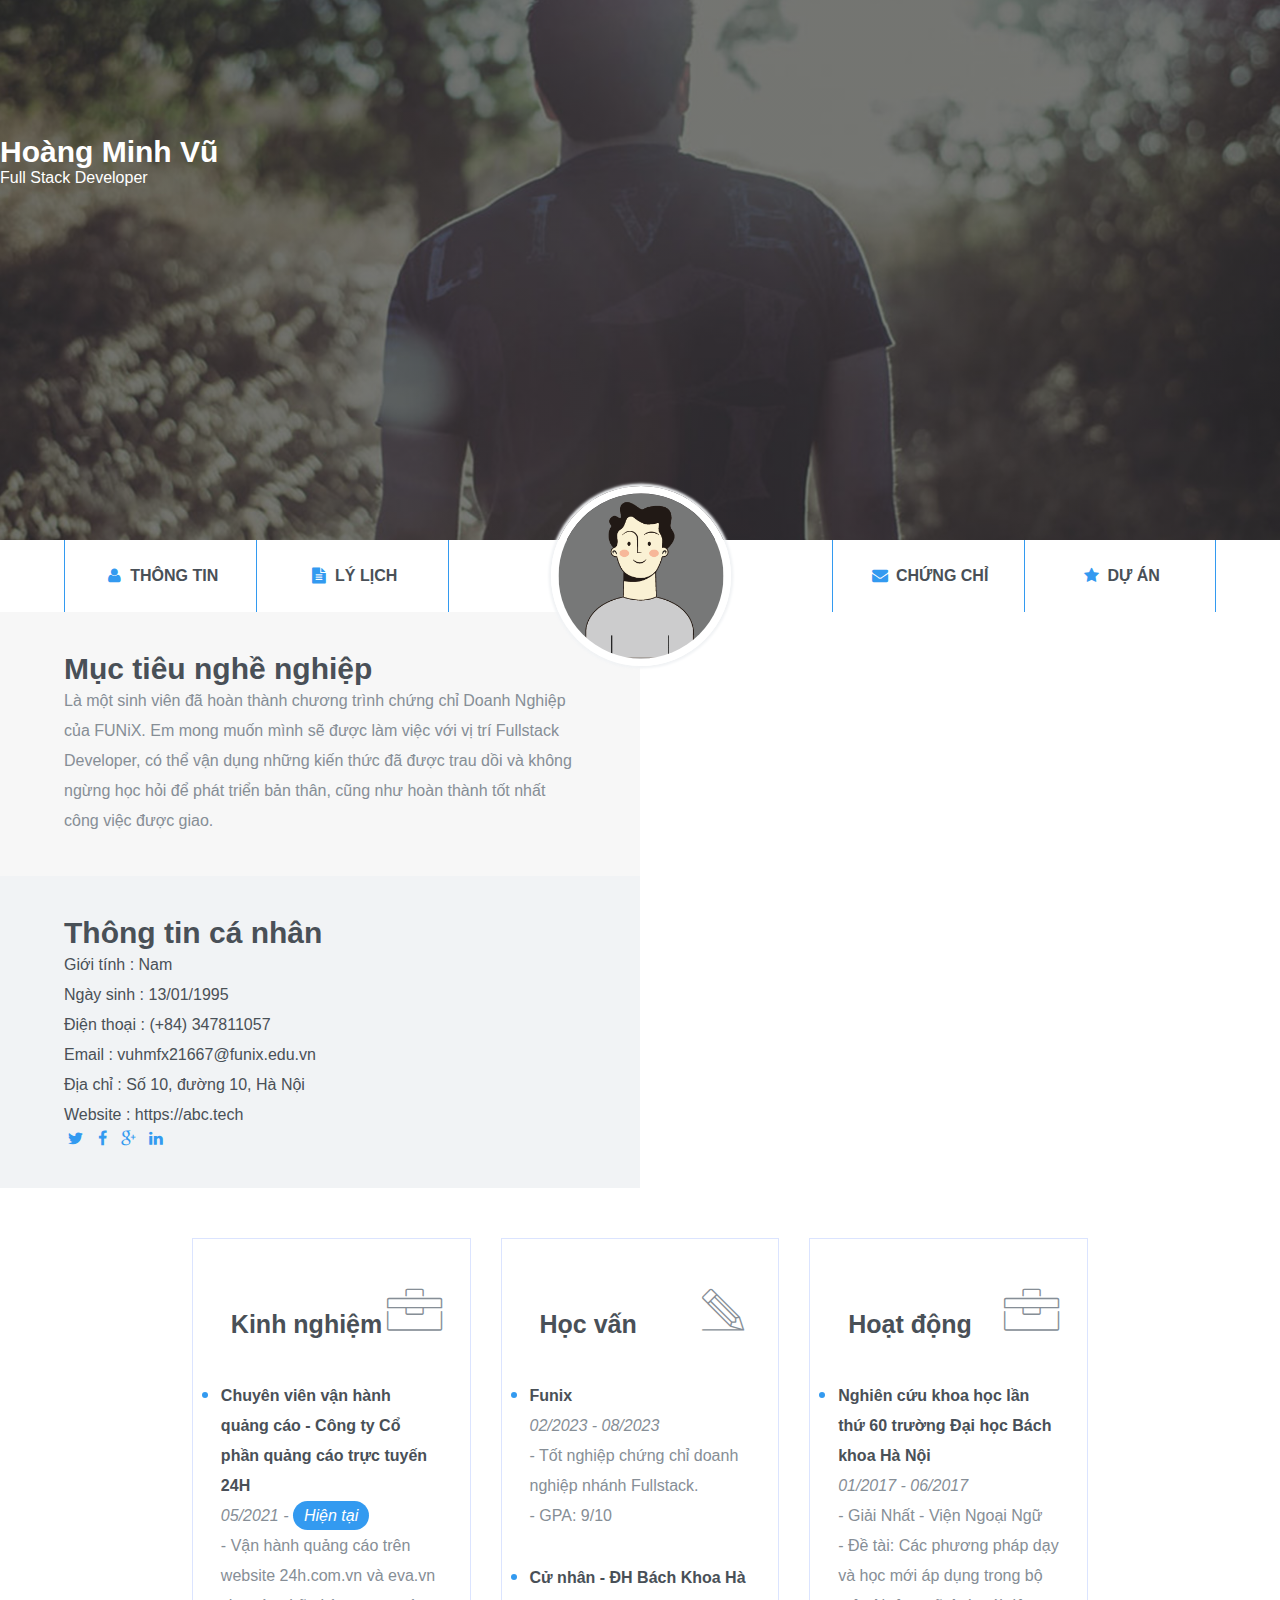
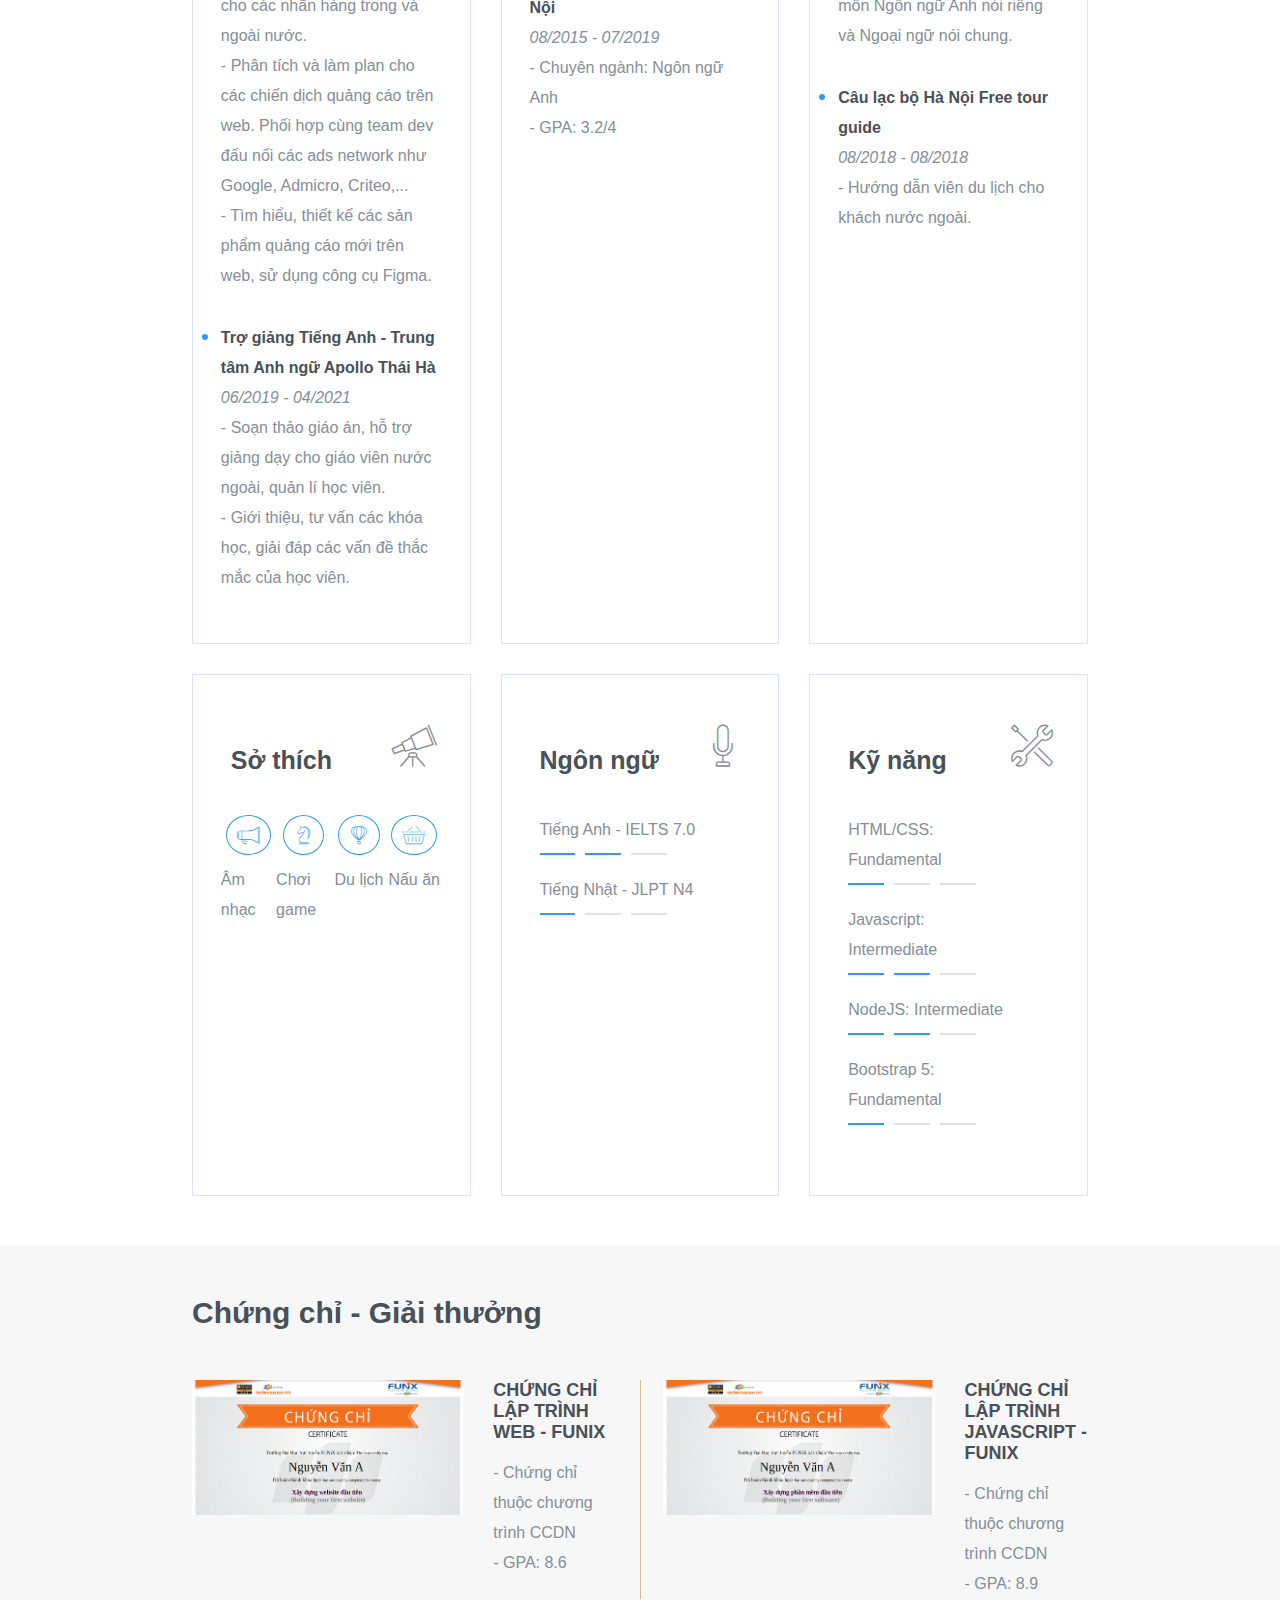
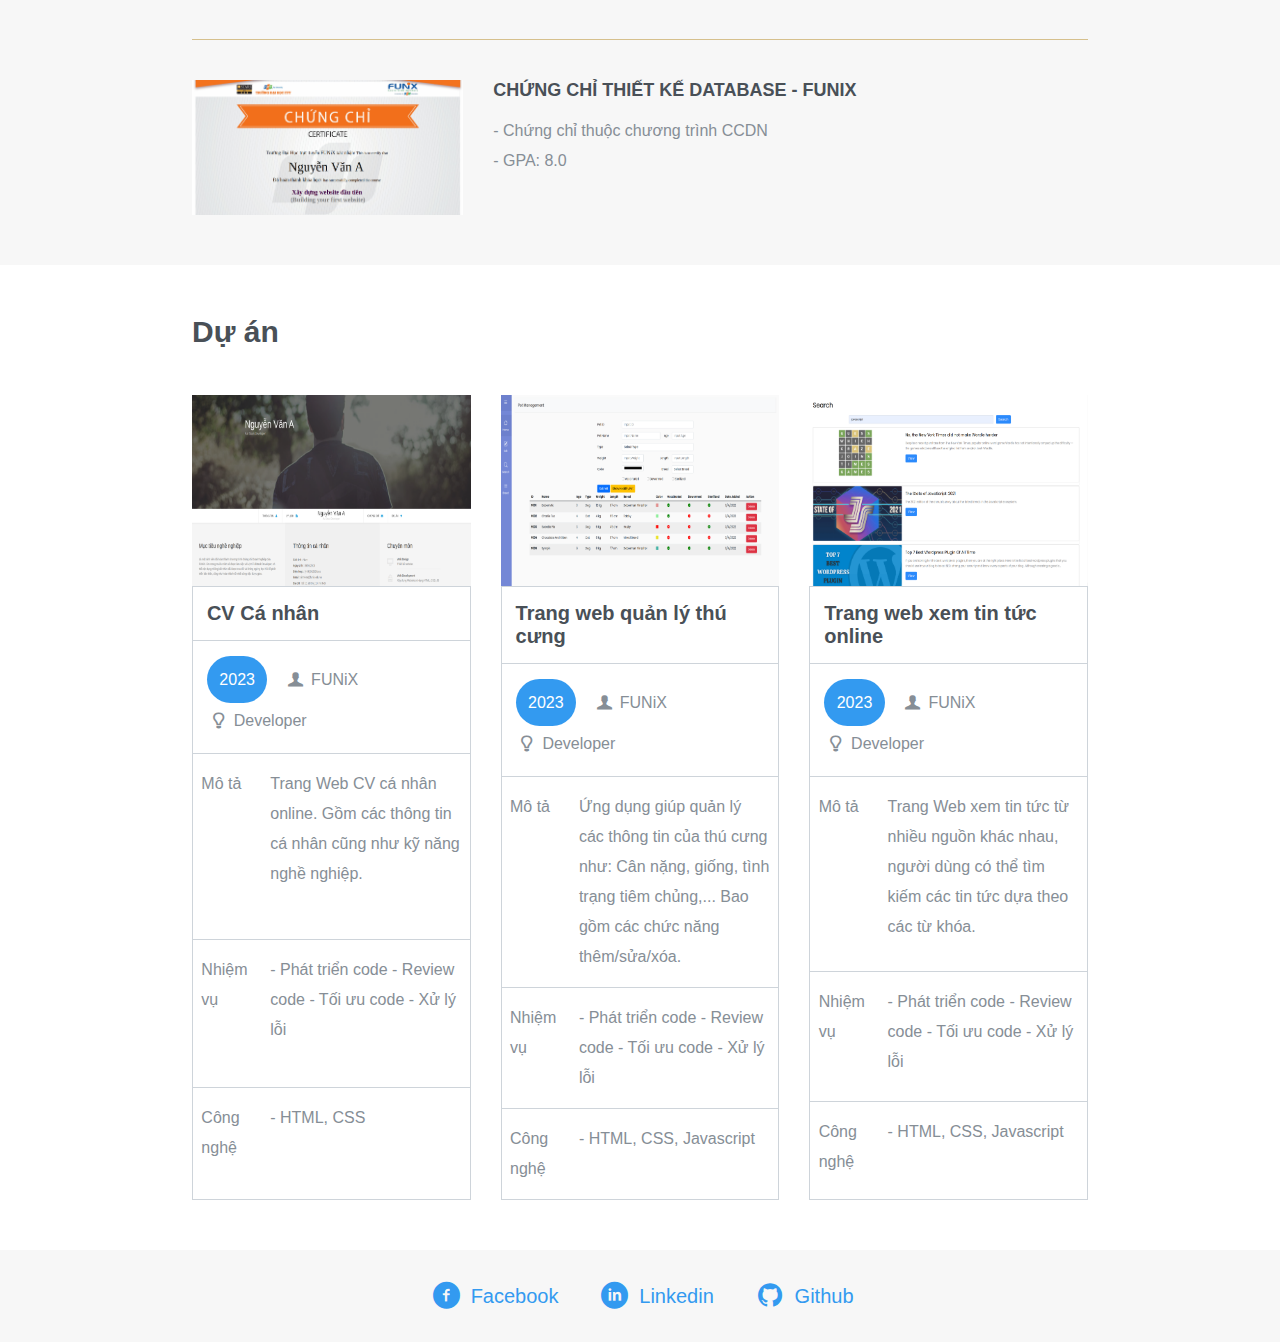
<file: index.html>
<!DOCTYPE html>
<html lang="en">
  <head>
    <meta charset="UTF-8" />
    <meta http-equiv="X-UA-Compatible" content="IE=edge" />
    <meta name="viewport" content="width=device-width, initial-scale=1.0" />
    <link
      href="https://cdn.jsdelivr.net/npm/bootstrap@5.0.2/dist/css/bootstrap.min.css"
      rel="stylesheet"
      integrity="sha384-EVSTQN3/azprG1Anm3QDgpJLIm9Nao0Yz1ztcQTwFspd3yD65VohhpuuCOmLASjC"
      crossorigin="anonymous"
    />
    <link rel="stylesheet" href="./css/font.css" />
    <link rel="stylesheet" href="./css/laptop.css" />
    <link rel="stylesheet" href="./css/tablet.css" />
    <link rel="stylesheet" href="./css/mobile.css" />
    <title>Assignment 02</title>
  </head>
  <body>
    <!-- HEADER -->
    <header class="d-flex flex-column align-items-center">
      <div class="empty"></div>
      <h1>Hoàng Minh Vũ</h1>
      <div>Full Stack Developer</div>
    </header>

    <!-- NAVBAR -->
    <section id="nav-bar">
      <nav class="nav-bar">
        <div class="profile-link">
          <i class="icon-user"></i><a href="#">Thông tin</a>
        </div>
        <div class="profile-link">
          <i class="icon-doc-text-inv"></i><a href="#">Lý lịch</a>
        </div>
        <div class="profile-link">
          <img class="avatar" src="images/default-avatar.webp" />
        </div>
        <div class="profile-link">
          <i class="icon-mail-alt"></i><a href="#">Chứng chỉ</a>
        </div>
        <div class="profile-link">
          <i class="icon-star-1"></i><a href="#">Dự Án</a>
        </div>
      </nav>
    </section>

    <!-- ABOUT -->
    <section id="about" class="d-flex flex-column flex-sm-row">
      <!-- TARGET -->
      <div id="target">
        <h1 class="section-title mt-5">Mục tiêu nghề nghiệp</h1>
        <p class="target mt-4">
          Là một sinh viên đã hoàn thành chương trình chứng chỉ Doanh Nghiệp của
          FUNiX. Em mong muốn mình sẽ được làm việc với vị trí Fullstack
          Developer, có thể vận dụng những kiến thức đã được trau dồi và không
          ngừng học hỏi để phát triển bản thân, cũng như hoàn thành tốt nhất
          công việc được giao.
        </p>
      </div>

      <!-- PERSONAL INFO -->
      <div id="personal-info">
        <h1 class="section-title mt-5">Thông tin cá nhân</h1>
        <ul class="info mt-4">
          <li><span>Giới tính</span> : Nam</li>
          <li><span>Ngày sinh</span> : 13/01/1995</li>
          <li><span>Điện thoại</span> : (+84) 347811057</li>
          <li><span>Email</span> : vuhmfx21667@funix.edu.vn</li>
          <li><span>Địa chỉ</span> : Số 10, đường 10, Hà Nội</li>
          <li><span>Website</span> : https://abc.tech</li>
        </ul>
        <div class="icon-contact mt-4">
          <a href="#"><i class="icon-twitter"></i></a>
          <a href="https://www.facebook.com/nguyensinh.cung/"
            ><i class="icon-facebook"></i
          ></a>
          <a href="#"><i class="icon-gplus"></i></a>
          <a href="#"><i class="icon-linkedin"></i></a>
        </div>
      </div>
    </section>

    <!-- JOB INFO -->
    <section id="job-info">
      <!-- EXPERIENCES -->
      <div class="container">
        <div class="job-info">
          <h1>Kinh nghiệm</h1>
          <i class="ic-toolbox job-icon"></i>
          <ul>
            <li>
              <b
                >Chuyên viên vận hành quảng cáo - Công ty Cổ phần quảng cáo trực
                tuyến 24H</b
              >
            </li>
            <p>
              <i>05/2021 - <span class="time">Hiện tại</span></i>
            </p>
            <p>
              - Vận hành quảng cáo trên website 24h.com.vn và eva.vn cho các
              nhãn hàng trong và ngoài nước.<br />
              - Phân tích và làm plan cho các chiến dịch quảng cáo trên web.
              Phối hợp cùng team dev đấu nối các ads network như Google,
              Admicro, Criteo,...<br />
              - Tìm hiểu, thiết kế các sản phẩm quảng cáo mới trên web, sử dụng
              công cụ Figma.
            </p>
            <li>
              <b>Trợ giảng Tiếng Anh - Trung tâm Anh ngữ Apollo Thái Hà</b>
            </li>
            <p><i>06/2019 - 04/2021</i></p>
            <p>
              - Soạn thảo giáo án, hỗ trợ giảng dạy cho giáo viên nước ngoài,
              quản lí học viên.<br />
              - Giới thiệu, tư vấn các khóa học, giải đáp các vấn đề thắc mắc
              của học viên.
            </p>
          </ul>
        </div>
      </div>

      <!-- SKILLS -->
      <div class="container skills">
        <div class="job-info">
          <h1>Kỹ năng</h1>
          <i class="ic-tools-2 job-icon"></i>
          <div class="languages-skills">
            <p>HTML/CSS: Fundamental</p>
            <span class="blue"></span><span class="grey"></span
            ><span class="grey"></span>
            <p>Javascript: Intermediate</p>
            <span class="blue"></span><span class="blue"></span
            ><span class="grey"></span>
            <p>NodeJS: Intermediate</p>
            <span class="blue"></span><span class="blue"></span
            ><span class="grey"></span>
            <p>Bootstrap 5: Fundamental</p>
            <span class="blue"></span><span class="grey"></span
            ><span class="grey"></span>
          </div>
        </div>
      </div>

      <!-- LANGUAGES -->
      <div class="container">
        <div class="job-info">
          <h1>Ngôn ngữ</h1>
          <i class="ic-mic job-icon"></i>
          <div class="languages-skills">
            <p>Tiếng Anh - IELTS 7.0</p>
            <span class="blue"></span><span class="blue"></span
            ><span class="grey"></span>
            <p>Tiếng Nhật - JLPT N4</p>
            <span class="blue"></span><span class="grey"></span
            ><span class="grey"></span>
          </div>
        </div>
      </div>

      <!-- ACTIVITIES -->
      <div class="container act">
        <div class="job-info">
          <h1>Hoạt động</h1>
          <i class="ic-toolbox job-icon"></i>
          <ul>
            <li>
              <b
                >Nghiên cứu khoa học lần thứ 60 trường Đại học Bách khoa Hà
                Nội</b
              >
            </li>
            <p><i>01/2017 - 06/2017</i></p>
            <p>
              - Giải Nhất - Viện Ngoại Ngữ<br />
              - Đề tài: Các phương pháp dạy và học mới áp dụng trong bộ môn Ngôn
              ngữ Anh nói riêng và Ngoại ngữ nói chung.
            </p>
            <li><b>Câu lạc bộ Hà Nội Free tour guide</b></li>
            <p><i>08/2018 - 08/2018</i></p>
            <p>- Hướng dẫn viên du lịch cho khách nước ngoài.</p>
          </ul>
        </div>
      </div>

      <!-- EDUCATION -->
      <div class="container edu">
        <div class="job-info">
          <h1>Học vấn</h1>
          <i class="ic-pencil job-icon"></i>
          <ul>
            <li><b>Funix</b></li>
            <p><i>02/2023 - 08/2023</i></p>
            <p>
              - Tốt nghiệp chứng chỉ doanh nghiệp nhánh Fullstack.<br />
              - GPA: 9/10
            </p>
            <li><b>Cử nhân - ĐH Bách Khoa Hà Nội</b></li>
            <p><i>08/2015 - 07/2019</i></p>
            <p>
              - Chuyên ngành: Ngôn ngữ Anh<br />
              - GPA: 3.2/4
            </p>
          </ul>
        </div>
      </div>

      <!-- HOBBY -->
      <div class="container hobbies">
        <div class="job-info">
          <h1>Sở thích</h1>
          <i class="ic-telescope job-icon"></i>
          <div id="hobby">
            <div class="hobby">
              <i class="ic-megaphone"></i>
              <i class="ic-strategy"></i>
              <i class="ic-hotairballoon"></i>
              <i class="ic-basket"></i>
              <p>Âm nhạc</p>
              <p>Chơi game</p>
              <p>Du lịch</p>
              <p>Nấu ăn</p>
            </div>
          </div>
        </div>
      </div>
    </section>

    <!-- CERTIFICATE -->
    <section id="certificate">
      <h1 class="section-title">Chứng chỉ - Giải thưởng</h1>

      <!-- Web -->
      <div class="certificate cer-web">
        <img src="images/Cert_WEB.png" alt="Web certificate" />
        <div class="certificate-info">
          <h2>Chứng chỉ lập trình Web - FUNiX</h2>
          <p>
            - Chứng chỉ thuộc chương trình CCDN<br />
            - GPA: 8.6
          </p>
        </div>
      </div>

      <!-- Javascript -->
      <div class="certificate cer-js">
        <img src="images/Cert_PRF.png" alt="Web certificate" />
        <div class="certificate-info">
          <h2>Chứng chỉ lập trình Javascript - FUNiX</h2>
          <p>
            - Chứng chỉ thuộc chương trình CCDN<br />
            - GPA: 8.9
          </p>
        </div>
      </div>

      <!-- Database -->
      <div class="certificate cer-dtb">
        <img src="images/Cert_DBI.png" alt="Web certificate" />
        <div class="certificate-info">
          <h2>Chứng chỉ thiết kế Database - FUNiX</h2>
          <p>
            - Chứng chỉ thuộc chương trình CCDN<br />
            - GPA: 8.0
          </p>
        </div>
      </div>
      <div class="cer-empty"></div>
    </section>

    <!-- PROJECT -->
    <section id="project">
      <h1 class="section-title">Dự án</h1>

      <!-- Project 1 -->
      <a href="digital-cv.html">
        <div class="project">
          <img src="images/project_1.png" alt="Project 1" />
          <h2>CV Cá nhân</h2>
          <div class="project-info">
            <div class="time proj">2023</div>
            <div class="proj"><i class="icon-user-1"></i> FUNiX</div>
            <div class="proj"><i class="icon-lamp"></i> Developer</div>
          </div>
          <table>
            <colgroup>
              <col width="25%" span="1" />
              <col width="auto" span="1" />
            </colgroup>
            <tr>
              <td>Mô tả</td>
              <td>
                Trang Web CV cá nhân online. Gồm các thông tin cá nhân cũng như
                kỹ năng nghề nghiệp.
              </td>
            </tr>
            <tr>
              <td>Nhiệm vụ</td>
              <td>- Phát triển code - Review code - Tối ưu code - Xử lý lỗi</td>
            </tr>
            <tr>
              <td>Công nghệ</td>
              <td>- HTML, CSS</td>
            </tr>
          </table>
        </div>
      </a>

      <!-- Project 2 -->
      <a href="digital-cv.html">
        <div class="project">
          <img src="images/project_2.png" alt="Project 2" />
          <h2>Trang web quản lý thú cưng</h2>
          <div class="project-info">
            <div class="time proj">2023</div>
            <div class="proj"><i class="icon-user-1"></i> FUNiX</div>
            <div class="proj"><i class="icon-lamp"></i> Developer</div>
          </div>
          <table>
            <colgroup>
              <col width="25%" span="1" />
              <col width="auto" span="1" />
            </colgroup>
            <tr>
              <td>Mô tả</td>
              <td>
                Ứng dụng giúp quản lý các thông tin của thú cưng như: Cân nặng,
                giống, tình trạng tiêm chủng,... Bao gồm các chức năng
                thêm/sửa/xóa.
              </td>
            </tr>
            <tr>
              <td>Nhiệm vụ</td>
              <td>- Phát triển code - Review code - Tối ưu code - Xử lý lỗi</td>
            </tr>
            <tr>
              <td>Công nghệ</td>
              <td>- HTML, CSS, Javascript</td>
            </tr>
          </table>
        </div>
      </a>

      <!-- Project 3 -->
      <a href="digital-cv.html">
        <div class="project">
          <img src="images/project_3.png" alt="Project 3" />
          <h2>Trang web xem tin tức online</h2>
          <div class="project-info">
            <div class="time proj">2023</div>
            <div class="proj"><i class="icon-user-1"></i> FUNiX</div>
            <div class="proj"><i class="icon-lamp"></i> Developer</div>
          </div>
          <table>
            <colgroup>
              <col width="25%" span="1" />
              <col width="auto" span="1" />
            </colgroup>
            <tr>
              <td>Mô tả</td>
              <td>
                Trang Web xem tin tức từ nhiều nguồn khác nhau, người dùng có
                thể tìm kiếm các tin tức dựa theo các từ khóa.
              </td>
            </tr>
            <tr>
              <td>Nhiệm vụ</td>
              <td>- Phát triển code - Review code - Tối ưu code - Xử lý lỗi</td>
            </tr>
            <tr>
              <td>Công nghệ</td>
              <td>- HTML, CSS, Javascript</td>
            </tr>
          </table>
        </div>
      </a>
    </section>

    <!-- FOOTER -->
    <section id="footer">
      <div class="contact">
        <i class="icon-facebook-circled"></i>
        <a href="https://www.facebook.com/nguyensinh.cung/">Facebook</a>
      </div>
      <div class="contact">
        <i class="icon-linkedin-circled"></i>
        <a href="#">Linkedin</a>
      </div>
      <div class="contact">
        <i class="icon-github-circled"></i>
        <a href="#">Github</a>
      </div>
    </section>
  </body>
</html>
</file>
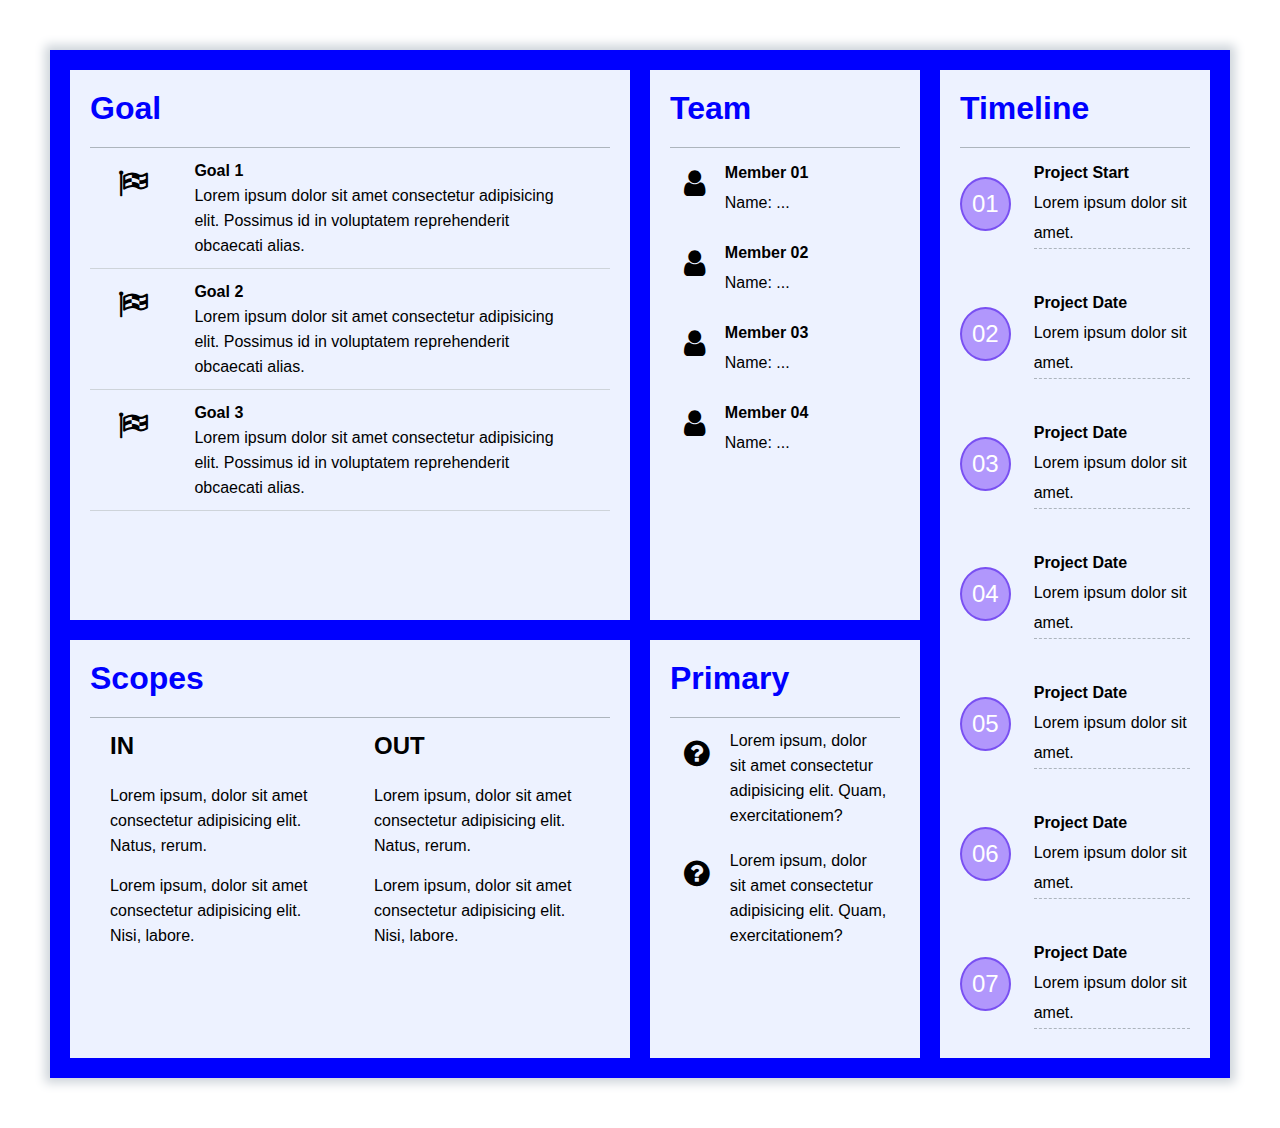
<file: digital-cv.html>
<!DOCTYPE html>
<html lang="en">
  <head>
    <meta charset="UTF-8" />
    <meta http-equiv="X-UA-Compatible" content="IE=edge" />
    <meta name="viewport" content="width=device-width, initial-scale=1.0" />
    <link
      rel="stylesheet"
      href="https://cdnjs.cloudflare.com/ajax/libs/font-awesome/4.7.0/css/font-awesome.min.css"
    />
    <link rel="stylesheet" href="./css/font.css" />
    <link rel="stylesheet" href="./css/cv-style.css" />
    <title>Project Charter</title>
  </head>
  <body>
    <div class="digital-cv">
      <!-- Goal -->
      <div class="goal">
        <h1>Goal</h1>
        <div class="goal-info">
          <i class="fa fa-flag-checkered"></i>
          <p>
            <b>Goal 1</b><br />
            Lorem ipsum dolor sit amet consectetur adipisicing elit. Possimus id
            in voluptatem reprehenderit obcaecati alias.
          </p>
        </div>
        <div class="goal-info">
          <i class="fa fa-flag-checkered"></i>
          <p>
            <b>Goal 2</b><br />
            Lorem ipsum dolor sit amet consectetur adipisicing elit. Possimus id
            in voluptatem reprehenderit obcaecati alias.
          </p>
        </div>
        <div class="goal-info">
          <i class="fa fa-flag-checkered"></i>
          <p>
            <b>Goal 3</b><br />
            Lorem ipsum dolor sit amet consectetur adipisicing elit. Possimus id
            in voluptatem reprehenderit obcaecati alias.
          </p>
        </div>
      </div>

      <!-- Scopes -->
      <div class="scopes">
        <h1>Scopes</h1>
        <div class="container">
          <div class="scopes-info">
            <h2>In</h2>
            <p>
              Lorem ipsum, dolor sit amet consectetur adipisicing elit. Natus,
              rerum.
            </p>
            <p>
              Lorem ipsum, dolor sit amet consectetur adipisicing elit. Nisi,
              labore.
            </p>
          </div>
          <div class="scopes-info">
            <h2>Out</h2>
            <p>
              Lorem ipsum, dolor sit amet consectetur adipisicing elit. Natus,
              rerum.
            </p>
            <p>
              Lorem ipsum, dolor sit amet consectetur adipisicing elit. Nisi,
              labore.
            </p>
          </div>
        </div>
      </div>

      <!-- Team -->
      <div class="team">
        <h1>Team</h1>
        <div class="team-info">
          <i class="fa fa-user"></i>
          <p>
            <b>Member 01</b><br />
            Name: ...
          </p>
        </div>
        <div class="team-info">
          <i class="fa fa-user"></i>
          <p>
            <b>Member 02</b><br />
            Name: ...
          </p>
        </div>
        <div class="team-info">
          <i class="fa fa-user"></i>
          <p>
            <b>Member 03</b><br />
            Name: ...
          </p>
        </div>
        <div class="team-info">
          <i class="fa fa-user"></i>
          <p>
            <b>Member 04</b><br />
            Name: ...
          </p>
        </div>
      </div>

      <!-- Primary -->
      <div class="primary">
        <h1>Primary</h1>
        <div class="primary-info">
          <i class="fa fa-question-circle"></i>
          <p>
            Lorem ipsum, dolor sit amet consectetur adipisicing elit. Quam,
            exercitationem?
          </p>
        </div>
        <div class="primary-info">
          <i class="fa fa-question-circle"></i>
          <p>
            Lorem ipsum, dolor sit amet consectetur adipisicing elit. Quam,
            exercitationem?
          </p>
        </div>
      </div>

      <!-- Timeline -->
      <div class="timeline">
        <h1>Timeline</h1>
        <div class="timeline-info">
          <span class="number">01</span>
          <p>
            <b>Project Start</b><br />
            Lorem ipsum dolor sit amet.
          </p>
        </div>
        <div class="timeline-info">
          <span class="number">02</span>
          <p>
            <b>Project Date</b><br />
            Lorem ipsum dolor sit amet.
          </p>
        </div>
        <div class="timeline-info">
          <span class="number">03</span>
          <p>
            <b>Project Date</b><br />
            Lorem ipsum dolor sit amet.
          </p>
        </div>
        <div class="timeline-info">
          <span class="number">04</span>
          <p>
            <b>Project Date</b><br />
            Lorem ipsum dolor sit amet.
          </p>
        </div>
        <div class="timeline-info">
          <span class="number">05</span>
          <p>
            <b>Project Date</b><br />
            Lorem ipsum dolor sit amet.
          </p>
        </div>
        <div class="timeline-info">
          <span class="number">06</span>
          <p>
            <b>Project Date</b><br />
            Lorem ipsum dolor sit amet.
          </p>
        </div>
        <div class="timeline-info">
          <span class="number">07</span>
          <p>
            <b>Project Date</b><br />
            Lorem ipsum dolor sit amet.
          </p>
        </div>
      </div>
    </div>
  </body>
</html>
</file>
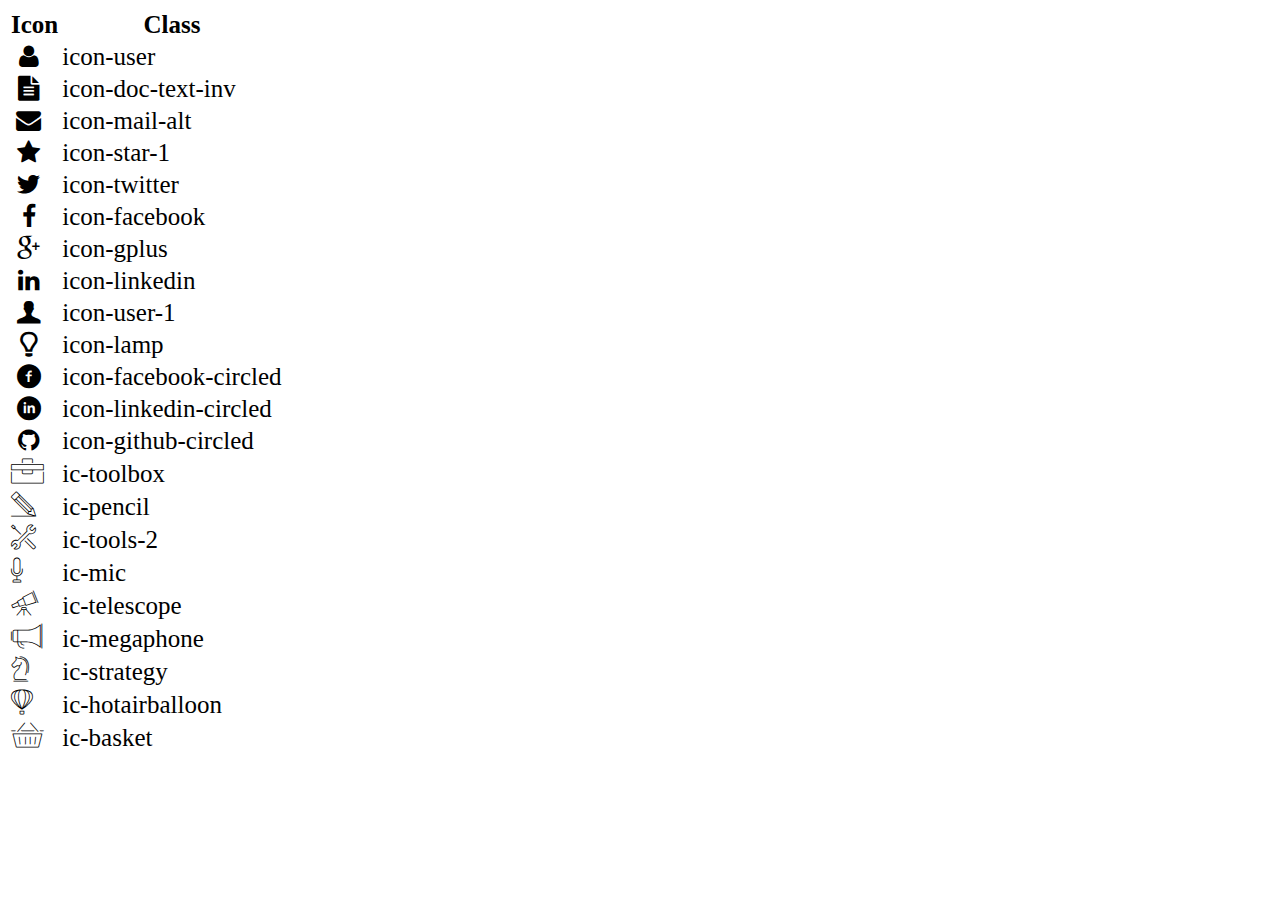
<file: icon-list.html>
<!DOCTYPE html>
<html lang="en">
  <head>
    <meta charset="UTF-8" />
    <meta http-equiv="X-UA-Compatible" content="IE=edge" />
    <meta name="viewport" content="width=device-width, initial-scale=1.0" />
    <link rel="stylesheet" href="css/font.css" />
    <title>Icon List</title>
  </head>

  <body>
    <table style="font-size: 25px">
      <thead>
        <tr>
          <th>Icon</th>
          <th>Class</th>
        </tr>
      </thead>
      <tbody>
        <tr>
          <td><i class="icon-user"></i></td>
          <td>icon-user</td>
        </tr>
        <tr>
          <td><i class="icon-doc-text-inv"></i></td>
          <td>icon-doc-text-inv</td>
        </tr>
        <tr>
          <td><i class="icon-mail-alt"></i></td>
          <td>icon-mail-alt</td>
        </tr>
        <tr>
          <td><i class="icon-star-1"></i></td>
          <td>icon-star-1</td>
        </tr>
        <tr>
          <td><i class="icon-twitter"></i></td>
          <td>icon-twitter</td>
        </tr>
        <tr>
          <td><i class="icon-facebook"></i></td>
          <td>icon-facebook</td>
        </tr>
        <tr>
          <td><i class="icon-gplus"></i></td>
          <td>icon-gplus</td>
        </tr>
        <tr>
          <td><i class="icon-linkedin"></i></td>
          <td>icon-linkedin</td>
        </tr>
        <tr>
          <td><i class="icon-user-1"></i></td>
          <td>icon-user-1</td>
        </tr>
        <tr>
          <td><i class="icon-lamp"></i></td>
          <td>icon-lamp</td>
        </tr>
        <tr>
          <td><i class="icon-facebook-circled"></i></td>
          <td>icon-facebook-circled</td>
        </tr>
        <tr>
          <td><i class="icon-linkedin-circled"></i></td>
          <td>icon-linkedin-circled</td>
        </tr>
        <tr>
          <td><i class="icon-github-circled"></i></td>
          <td>icon-github-circled</td>
        </tr>
        <tr>
          <td><i class="ic-toolbox"></i></td>
          <td>ic-toolbox</td>
        </tr>
        <tr>
          <td><i class="ic-pencil"></i></td>
          <td>ic-pencil</td>
        </tr>
        <tr>
          <td><i class="ic-tools-2"></i></td>
          <td>ic-tools-2</td>
        </tr>

        <tr>
          <td><i class="ic-mic"></i></td>
          <td>ic-mic</td>
        </tr>
        <tr>
          <td><i class="ic-telescope"></i></td>
          <td>ic-telescope</td>
        </tr>
        <tr>
          <td><i class="ic-megaphone"></i></td>
          <td>ic-megaphone</td>
        </tr>
        <tr>
          <td><i class="ic-strategy"></i></td>
          <td>ic-strategy</td>
        </tr>
        <tr>
          <td><i class="ic-hotairballoon"></i></td>
          <td>ic-hotairballoon</td>
        </tr>
        <tr>
          <td><i class="ic-basket"></i></td>
          <td>ic-basket</td>
        </tr>
      </tbody>
    </table>
  </body>
</html>
</file>
<file: css/font.css>
@font-face {
	font-family: 'open_sanslight';
	src: url('../fonts/OpenSans-Light-webfont.eot');
	src: url('../fonts/OpenSans-Light-webfont.eot#iefix') format('embedded-opentype'),
		url('../fonts/OpenSans-Light-webfont.woff') format('woff'),
		url('../fonts/OpenSans-Light-webfont.ttf') format('truetype'),
		url('../fonts/OpenSans-Light-webfont.svg#open_sanslight') format('svg');
	font-weight: normal;
	font-style: normal;

}

@font-face {
	font-family: 'open_sansitalic';
	src: url('../fonts/OpenSans-Italic-webfont.eot');
	src: url('../fonts/OpenSans-Italic-webfont.eot#iefix') format('embedded-opentype'),
		url('../fonts/OpenSans-Italic-webfont.woff') format('woff'),
		url('../fonts/OpenSans-Italic-webfont.ttf') format('truetype'),
		url('../fonts/OpenSans-Italic-webfont.svg#open_sansitalic') format('svg');
	font-weight: normal;
	font-style: normal;

}

@font-face {
	font-family: 'open_sanssemibold';
	src: url('../fonts/OpenSans-Semibold-webfont.eot');
	src: url('../fonts/OpenSans-Semibold-webfont.eot#iefix') format('embedded-opentype'),
		url('../fonts/OpenSans-Semibold-webfont.woff') format('woff'),
		url('../fonts/OpenSans-Semibold-webfont.ttf') format('truetype'),
		url('../fonts/OpenSans-Semibold-webfont.svg#open_sanssemibold') format('svg');
	font-weight: normal;
	font-style: normal;

}


@font-face {
	font-family: 'open_sanslight_italic';
	src: url('../fonts/OpenSans-LightItalic-webfont.eot');
	src: url('../fonts/OpenSans-LightItalic-webfont.eot#iefix') format('embedded-opentype'),
		url('../fonts/OpenSans-LightItalic-webfont.woff') format('woff'),
		url('../fonts/OpenSans-LightItalic-webfont.ttf') format('truetype'),
		url('../fonts/OpenSans-LightItalic-webfont.svg#open_sanslight_italic') format('svg');
	font-weight: normal;
	font-style: normal;

}

@font-face {
	font-family: 'open_sansregular';
	src: url('../fonts/OpenSans-Regular-webfont.eot');
	src: url('../fonts/OpenSans-Regular-webfont.eot#iefix') format('embedded-opentype'),
		url('../fonts/OpenSans-Regular-webfont.woff') format('woff'),
		url('../fonts/OpenSans-Regular-webfont.ttf') format('truetype'),
		url('../fonts/OpenSans-Regular-webfont.svg#open_sansregular') format('svg');
	font-weight: normal;
	font-style: normal;

}


@font-face {
	font-family: 'fontello';
	src: url('../fonts/fontello.eot');
	src: url('../fonts/fontello.eot#iefix') format('embedded-opentype'),
		url('../fonts/fontello.woff') format('woff'),
		url('../fonts/fontello.ttf') format('truetype'),
		url('../fonts/fontello.svg#fontello') format('svg');
	font-weight: normal;
	font-style: normal;
}

[class^="icon-"]:before,
[class*=" icon-"]:before {
	font-family: "fontello";
	font-style: normal;
	font-weight: normal;
	speak: none;

	display: inline-block;
	text-decoration: inherit;
	width: 1em;
	margin-right: .2em;
	text-align: center;
	/* opacity: .8; */

	/* For safety - reset parent styles, that can break glyph codes*/
	font-variant: normal;
	text-transform: none;

	/* fix buttons height, for twitter bootstrap */
	line-height: 1em;

	/* Animation center compensation - margins should be symmetric */
	/* remove if not needed */
	margin-left: .2em;

	/* you can be more comfortable with increased icons size */
	/* font-size: 120%; */

	/* Font smoothing. That was taken from TWBS */
	-webkit-font-smoothing: antialiased;
	-moz-osx-font-smoothing: grayscale;

	/* Uncomment for 3D effect */
	/* text-shadow: 1px 1px 1px rgba(127, 127, 127, 0.3); */
}

.icon-emo-happy:before {
	content: '\e800';
}

/* '' */
.icon-emo-wink:before {
	content: '\e801';
}

/* '' */
.icon-emo-wink2:before {
	content: '\e802';
}

/* '' */
.icon-emo-unhappy:before {
	content: '\e803';
}

/* '' */
.icon-emo-sleep:before {
	content: '\e804';
}

/* '' */
.icon-emo-thumbsup:before {
	content: '\e805';
}

/* '' */
.icon-emo-devil:before {
	content: '\e806';
}

/* '' */
.icon-emo-surprised:before {
	content: '\e807';
}

/* '' */
.icon-emo-tongue:before {
	content: '\e808';
}

/* '' */
.icon-emo-coffee:before {
	content: '\e809';
}

/* '' */
.icon-emo-sunglasses:before {
	content: '\e80a';
}

/* '' */
.icon-emo-displeased:before {
	content: '\e80b';
}

/* '' */
.icon-emo-beer:before {
	content: '\e80c';
}

/* '' */
.icon-emo-grin:before {
	content: '\e80d';
}

/* '' */
.icon-emo-angry:before {
	content: '\e80e';
}

/* '' */
.icon-emo-saint:before {
	content: '\e80f';
}

/* '' */
.icon-emo-cry:before {
	content: '\e810';
}

/* '' */
.icon-emo-shoot:before {
	content: '\e811';
}

/* '' */
.icon-emo-squint:before {
	content: '\e812';
}

/* '' */
.icon-emo-laugh:before {
	content: '\e813';
}

/* '' */
.icon-spin1:before {
	content: '\e814';
}

/* '' */
.icon-spin2:before {
	content: '\e815';
}

/* '' */
.icon-spin3:before {
	content: '\e816';
}

/* '' */
.icon-spin4:before {
	content: '\e817';
}

/* '' */
.icon-spin5:before {
	content: '\e818';
}

/* '' */
.icon-spin6:before {
	content: '\e819';
}

/* '' */
.icon-firefox:before {
	content: '\e81a';
}

/* '' */
.icon-chrome:before {
	content: '\e81b';
}

/* '' */
.icon-opera:before {
	content: '\e81c';
}

/* '' */
.icon-ie:before {
	content: '\e81d';
}

/* '' */
.icon-crown:before {
	content: '\e81e';
}

/* '' */
.icon-crown-plus:before {
	content: '\e81f';
}

/* '' */
.icon-crown-minus:before {
	content: '\e820';
}

/* '' */
.icon-marquee:before {
	content: '\e821';
}

/* '' */
.icon-glass:before {
	content: '\e822';
}

/* '' */
.icon-music:before {
	content: '\e823';
}

/* '' */
.icon-search:before {
	content: '\e824';
}

/* '' */
.icon-mail:before {
	content: '\e825';
}

/* '' */
.icon-mail-alt:before {
	content: '\e826';
}

/* '' */
.icon-mail-squared:before {
	content: '\e827';
}

/* '' */
.icon-heart:before {
	content: '\e828';
}

/* '' */
.icon-heart-empty:before {
	content: '\e829';
}

/* '' */
.icon-star-1:before {
	content: '\e82a';
}

/* '' */
.icon-star-empty-1:before {
	content: '\e82b';
}

/* '' */
.icon-star-half:before {
	content: '\e82c';
}

/* '' */
.icon-star-half-alt:before {
	content: '\e82d';
}

/* '' */
.icon-user:before {
	content: '\e82e';
}

/* '' */
.icon-user-plus:before {
	content: '\e82f';
}

/* '' */
.icon-user-times:before {
	content: '\e830';
}

/* '' */
.icon-users:before {
	content: '\e831';
}

/* '' */
.icon-male:before {
	content: '\e832';
}

/* '' */
.icon-female:before {
	content: '\e833';
}

/* '' */
.icon-child:before {
	content: '\e834';
}

/* '' */
.icon-user-secret:before {
	content: '\e835';
}

/* '' */
.icon-video:before {
	content: '\e836';
}

/* '' */
.icon-videocam:before {
	content: '\e837';
}

/* '' */
.icon-picture:before {
	content: '\e838';
}

/* '' */
.icon-camera:before {
	content: '\e839';
}

/* '' */
.icon-camera-alt:before {
	content: '\e83a';
}

/* '' */
.icon-th-large:before {
	content: '\e83b';
}

/* '' */
.icon-th:before {
	content: '\e83c';
}

/* '' */
.icon-th-list:before {
	content: '\e83d';
}

/* '' */
.icon-ok:before {
	content: '\e83e';
}

/* '' */
.icon-ok-circled:before {
	content: '\e83f';
}

/* '' */
.icon-ok-circled2:before {
	content: '\e840';
}

/* '' */
.icon-ok-squared:before {
	content: '\e841';
}

/* '' */
.icon-cancel:before {
	content: '\e842';
}

/* '' */
.icon-cancel-circled:before {
	content: '\e843';
}

/* '' */
.icon-cancel-circled2:before {
	content: '\e844';
}

/* '' */
.icon-plus:before {
	content: '\e845';
}

/* '' */
.icon-plus-circled:before {
	content: '\e846';
}

/* '' */
.icon-plus-squared:before {
	content: '\e847';
}

/* '' */
.icon-plus-squared-alt:before {
	content: '\e848';
}

/* '' */
.icon-minus:before {
	content: '\e849';
}

/* '' */
.icon-minus-circled:before {
	content: '\e84a';
}

/* '' */
.icon-minus-squared:before {
	content: '\e84b';
}

/* '' */
.icon-minus-squared-alt:before {
	content: '\e84c';
}

/* '' */
.icon-help:before {
	content: '\e84d';
}

/* '' */
.icon-help-circled:before {
	content: '\e84e';
}

/* '' */
.icon-info-circled:before {
	content: '\e84f';
}

/* '' */
.icon-info:before {
	content: '\e850';
}

/* '' */
.icon-home:before {
	content: '\e851';
}

/* '' */
.icon-link:before {
	content: '\e852';
}

/* '' */
.icon-unlink:before {
	content: '\e853';
}

/* '' */
.icon-link-ext:before {
	content: '\e854';
}

/* '' */
.icon-link-ext-alt:before {
	content: '\e855';
}

/* '' */
.icon-attach:before {
	content: '\e856';
}

/* '' */
.icon-lock:before {
	content: '\e857';
}

/* '' */
.icon-lock-open:before {
	content: '\e858';
}

/* '' */
.icon-lock-open-alt:before {
	content: '\e859';
}

/* '' */
.icon-pin:before {
	content: '\e85a';
}

/* '' */
.icon-eye:before {
	content: '\e85b';
}

/* '' */
.icon-eye-off:before {
	content: '\e85c';
}

/* '' */
.icon-tag-1:before {
	content: '\e85d';
}

/* '' */
.icon-tags:before {
	content: '\e85e';
}

/* '' */
.icon-bookmark:before {
	content: '\e85f';
}

/* '' */
.icon-bookmark-empty:before {
	content: '\e860';
}

/* '' */
.icon-flag:before {
	content: '\e861';
}

/* '' */
.icon-flag-empty:before {
	content: '\e862';
}

/* '' */
.icon-flag-checkered:before {
	content: '\e863';
}

/* '' */
.icon-thumbs-up:before {
	content: '\e864';
}

/* '' */
.icon-thumbs-down:before {
	content: '\e865';
}

/* '' */
.icon-thumbs-up-alt:before {
	content: '\e866';
}

/* '' */
.icon-thumbs-down-alt:before {
	content: '\e867';
}

/* '' */
.icon-download:before {
	content: '\e868';
}

/* '' */
.icon-upload:before {
	content: '\e869';
}

/* '' */
.icon-download-cloud:before {
	content: '\e86a';
}

/* '' */
.icon-upload-cloud:before {
	content: '\e86b';
}

/* '' */
.icon-reply:before {
	content: '\e86c';
}

/* '' */
.icon-reply-all:before {
	content: '\e86d';
}

/* '' */
.icon-forward:before {
	content: '\e86e';
}

/* '' */
.icon-quote-left:before {
	content: '\e86f';
}

/* '' */
.icon-quote-right:before {
	content: '\e870';
}

/* '' */
.icon-code:before {
	content: '\e871';
}

/* '' */
.icon-export:before {
	content: '\e872';
}

/* '' */
.icon-export-alt:before {
	content: '\e873';
}

/* '' */
.icon-share:before {
	content: '\e874';
}

/* '' */
.icon-share-squared:before {
	content: '\e875';
}

/* '' */
.icon-pencil:before {
	content: '\e876';
}

/* '' */
.icon-pencil-squared:before {
	content: '\e877';
}

/* '' */
.icon-edit:before {
	content: '\e878';
}

/* '' */
.icon-print:before {
	content: '\e879';
}

/* '' */
.icon-retweet:before {
	content: '\e87a';
}

/* '' */
.icon-keyboard:before {
	content: '\e87b';
}

/* '' */
.icon-gamepad:before {
	content: '\e87c';
}

/* '' */
.icon-comment:before {
	content: '\e87d';
}

/* '' */
.icon-chat:before {
	content: '\e87e';
}

/* '' */
.icon-comment-empty:before {
	content: '\e87f';
}

/* '' */
.icon-chat-empty:before {
	content: '\e880';
}

/* '' */
.icon-bell:before {
	content: '\e881';
}

/* '' */
.icon-bell-alt:before {
	content: '\e882';
}

/* '' */
.icon-bell-off:before {
	content: '\e883';
}

/* '' */
.icon-bell-off-empty:before {
	content: '\e884';
}

/* '' */
.icon-attention-alt:before {
	content: '\e885';
}

/* '' */
.icon-attention:before {
	content: '\e886';
}

/* '' */
.icon-attention-circled:before {
	content: '\e887';
}

/* '' */
.icon-location:before {
	content: '\e888';
}

/* '' */
.icon-direction:before {
	content: '\e889';
}

/* '' */
.icon-compass:before {
	content: '\e88a';
}

/* '' */
.icon-trash:before {
	content: '\e88b';
}

/* '' */
.icon-trash-empty:before {
	content: '\e88c';
}

/* '' */
.icon-doc:before {
	content: '\e88d';
}

/* '' */
.icon-docs:before {
	content: '\e88e';
}

/* '' */
.icon-doc-text:before {
	content: '\e88f';
}

/* '' */
.icon-doc-inv:before {
	content: '\e890';
}

/* '' */
.icon-doc-text-inv:before {
	content: '\e891';
}

/* '' */
.icon-file-pdf:before {
	content: '\e892';
}

/* '' */
.icon-file-word:before {
	content: '\e893';
}

/* '' */
.icon-file-excel:before {
	content: '\e894';
}

/* '' */
.icon-file-powerpoint:before {
	content: '\e895';
}

/* '' */
.icon-file-image:before {
	content: '\e896';
}

/* '' */
.icon-file-archive:before {
	content: '\e897';
}

/* '' */
.icon-file-audio:before {
	content: '\e898';
}

/* '' */
.icon-file-video:before {
	content: '\e899';
}

/* '' */
.icon-file-code:before {
	content: '\e89a';
}

/* '' */
.icon-folder:before {
	content: '\e89b';
}

/* '' */
.icon-folder-open:before {
	content: '\e89c';
}

/* '' */
.icon-folder-empty:before {
	content: '\e89d';
}

/* '' */
.icon-folder-open-empty:before {
	content: '\e89e';
}

/* '' */
.icon-box:before {
	content: '\e89f';
}

/* '' */
.icon-rss:before {
	content: '\e8a0';
}

/* '' */
.icon-rss-squared:before {
	content: '\e8a1';
}

/* '' */
.icon-phone:before {
	content: '\e8a2';
}

/* '' */
.icon-phone-squared:before {
	content: '\e8a3';
}

/* '' */
.icon-fax:before {
	content: '\e8a4';
}

/* '' */
.icon-menu:before {
	content: '\e8a5';
}

/* '' */
.icon-cog:before {
	content: '\e8a6';
}

/* '' */
.icon-cog-alt:before {
	content: '\e8a7';
}

/* '' */
.icon-wrench:before {
	content: '\e8a8';
}

/* '' */
.icon-sliders:before {
	content: '\e8a9';
}

/* '' */
.icon-basket:before {
	content: '\e8aa';
}

/* '' */
.icon-cart-plus:before {
	content: '\e8ab';
}

/* '' */
.icon-cart-arrow-down:before {
	content: '\e8ac';
}

/* '' */
.icon-calendar:before {
	content: '\e8ad';
}

/* '' */
.icon-calendar-empty:before {
	content: '\e8ae';
}

/* '' */
.icon-login:before {
	content: '\e8af';
}

/* '' */
.icon-logout:before {
	content: '\e8b0';
}

/* '' */
.icon-mic:before {
	content: '\e8b1';
}

/* '' */
.icon-mute:before {
	content: '\e8b2';
}

/* '' */
.icon-volume-off:before {
	content: '\e8b3';
}

/* '' */
.icon-volume-down:before {
	content: '\e8b4';
}

/* '' */
.icon-volume-up:before {
	content: '\e8b5';
}

/* '' */
.icon-headphones:before {
	content: '\e8b6';
}

/* '' */
.icon-clock:before {
	content: '\e8b7';
}

/* '' */
.icon-lightbulb:before {
	content: '\e8b8';
}

/* '' */
.icon-block:before {
	content: '\e8b9';
}

/* '' */
.icon-resize-full:before {
	content: '\e8ba';
}

/* '' */
.icon-resize-full-alt:before {
	content: '\e8bb';
}

/* '' */
.icon-resize-small:before {
	content: '\e8bc';
}

/* '' */
.icon-resize-vertical:before {
	content: '\e8bd';
}

/* '' */
.icon-resize-horizontal:before {
	content: '\e8be';
}

/* '' */
.icon-move:before {
	content: '\e8bf';
}

/* '' */
.icon-zoom-in:before {
	content: '\e8c0';
}

/* '' */
.icon-zoom-out:before {
	content: '\e8c1';
}

/* '' */
.icon-down-circled2:before {
	content: '\e8c2';
}

/* '' */
.icon-up-circled2:before {
	content: '\e8c3';
}

/* '' */
.icon-left-circled2:before {
	content: '\e8c4';
}

/* '' */
.icon-right-circled2:before {
	content: '\e8c5';
}

/* '' */
.icon-down-dir:before {
	content: '\e8c6';
}

/* '' */
.icon-up-dir:before {
	content: '\e8c7';
}

/* '' */
.icon-left-dir:before {
	content: '\e8c8';
}

/* '' */
.icon-right-dir:before {
	content: '\e8c9';
}

/* '' */
.icon-down-open:before {
	content: '\e8ca';
}

/* '' */
.icon-left-open:before {
	content: '\e8cb';
}

/* '' */
.icon-right-open:before {
	content: '\e8cc';
}

/* '' */
.icon-up-open:before {
	content: '\e8cd';
}

/* '' */
.icon-angle-left:before {
	content: '\e8ce';
}

/* '' */
.icon-angle-right:before {
	content: '\e8cf';
}

/* '' */
.icon-angle-up:before {
	content: '\e8d0';
}

/* '' */
.icon-angle-down:before {
	content: '\e8d1';
}

/* '' */
.icon-angle-circled-left:before {
	content: '\e8d2';
}

/* '' */
.icon-angle-circled-right:before {
	content: '\e8d3';
}

/* '' */
.icon-angle-circled-up:before {
	content: '\e8d4';
}

/* '' */
.icon-angle-circled-down:before {
	content: '\e8d5';
}

/* '' */
.icon-angle-double-left:before {
	content: '\e8d6';
}

/* '' */
.icon-angle-double-right:before {
	content: '\e8d7';
}

/* '' */
.icon-angle-double-up:before {
	content: '\e8d8';
}

/* '' */
.icon-angle-double-down:before {
	content: '\e8d9';
}

/* '' */
.icon-down:before {
	content: '\e8da';
}

/* '' */
.icon-left:before {
	content: '\e8db';
}

/* '' */
.icon-right:before {
	content: '\e8dc';
}

/* '' */
.icon-up:before {
	content: '\e8dd';
}

/* '' */
.icon-down-big:before {
	content: '\e8de';
}

/* '' */
.icon-left-big:before {
	content: '\e8df';
}

/* '' */
.icon-right-big:before {
	content: '\e8e0';
}

/* '' */
.icon-up-big:before {
	content: '\e8e1';
}

/* '' */
.icon-right-hand:before {
	content: '\e8e2';
}

/* '' */
.icon-left-hand:before {
	content: '\e8e3';
}

/* '' */
.icon-up-hand:before {
	content: '\e8e4';
}

/* '' */
.icon-down-hand:before {
	content: '\e8e5';
}

/* '' */
.icon-left-circled:before {
	content: '\e8e6';
}

/* '' */
.icon-right-circled:before {
	content: '\e8e7';
}

/* '' */
.icon-up-circled:before {
	content: '\e8e8';
}

/* '' */
.icon-down-circled:before {
	content: '\e8e9';
}

/* '' */
.icon-cw:before {
	content: '\e8ea';
}

/* '' */
.icon-ccw:before {
	content: '\e8eb';
}

/* '' */
.icon-arrows-cw:before {
	content: '\e8ec';
}

/* '' */
.icon-level-up:before {
	content: '\e8ed';
}

/* '' */
.icon-level-down:before {
	content: '\e8ee';
}

/* '' */
.icon-shuffle:before {
	content: '\e8ef';
}

/* '' */
.icon-exchange:before {
	content: '\e8f0';
}

/* '' */
.icon-history:before {
	content: '\e8f1';
}

/* '' */
.icon-expand:before {
	content: '\e8f2';
}

/* '' */
.icon-collapse:before {
	content: '\e8f3';
}

/* '' */
.icon-expand-right:before {
	content: '\e8f4';
}

/* '' */
.icon-collapse-left:before {
	content: '\e8f5';
}

/* '' */
.icon-play:before {
	content: '\e8f6';
}

/* '' */
.icon-play-circled:before {
	content: '\e8f7';
}

/* '' */
.icon-play-circled2:before {
	content: '\e8f8';
}

/* '' */
.icon-stop:before {
	content: '\e8f9';
}

/* '' */
.icon-pause:before {
	content: '\e8fa';
}

/* '' */
.icon-to-end:before {
	content: '\e8fb';
}

/* '' */
.icon-to-end-alt:before {
	content: '\e8fc';
}

/* '' */
.icon-to-start:before {
	content: '\e8fd';
}

/* '' */
.icon-to-start-alt:before {
	content: '\e8fe';
}

/* '' */
.icon-fast-fw:before {
	content: '\e8ff';
}

/* '' */
.icon-fast-bw:before {
	content: '\e900';
}

/* '' */
.icon-eject:before {
	content: '\e901';
}

/* '' */
.icon-target:before {
	content: '\e902';
}

/* '' */
.icon-signal:before {
	content: '\e903';
}

/* '' */
.icon-wifi:before {
	content: '\e904';
}

/* '' */
.icon-award:before {
	content: '\e905';
}

/* '' */
.icon-desktop:before {
	content: '\e906';
}

/* '' */
.icon-laptop:before {
	content: '\e907';
}

/* '' */
.icon-tablet:before {
	content: '\e908';
}

/* '' */
.icon-mobile:before {
	content: '\e909';
}

/* '' */
.icon-inbox:before {
	content: '\e90a';
}

/* '' */
.icon-globe:before {
	content: '\e90b';
}

/* '' */
.icon-sun:before {
	content: '\e90c';
}

/* '' */
.icon-cloud:before {
	content: '\e90d';
}

/* '' */
.icon-flash:before {
	content: '\e90e';
}

/* '' */
.icon-moon:before {
	content: '\e90f';
}

/* '' */
.icon-umbrella-1:before {
	content: '\e910';
}

/* '' */
.icon-flight:before {
	content: '\e911';
}

/* '' */
.icon-fighter-jet:before {
	content: '\e912';
}

/* '' */
.icon-paper-plane:before {
	content: '\e913';
}

/* '' */
.icon-paper-plane-empty:before {
	content: '\e914';
}

/* '' */
.icon-space-shuttle:before {
	content: '\e915';
}

/* '' */
.icon-leaf:before {
	content: '\e916';
}

/* '' */
.icon-font:before {
	content: '\e917';
}

/* '' */
.icon-bold:before {
	content: '\e918';
}

/* '' */
.icon-medium:before {
	content: '\e919';
}

/* '' */
.icon-italic:before {
	content: '\e91a';
}

/* '' */
.icon-header:before {
	content: '\e91b';
}

/* '' */
.icon-paragraph:before {
	content: '\e91c';
}

/* '' */
.icon-text-height:before {
	content: '\e91d';
}

/* '' */
.icon-text-width:before {
	content: '\e91e';
}

/* '' */
.icon-align-left:before {
	content: '\e91f';
}

/* '' */
.icon-align-center:before {
	content: '\e920';
}

/* '' */
.icon-align-right:before {
	content: '\e921';
}

/* '' */
.icon-align-justify:before {
	content: '\e922';
}

/* '' */
.icon-list:before {
	content: '\e923';
}

/* '' */
.icon-indent-left:before {
	content: '\e924';
}

/* '' */
.icon-indent-right:before {
	content: '\e925';
}

/* '' */
.icon-list-bullet:before {
	content: '\e926';
}

/* '' */
.icon-list-numbered:before {
	content: '\e927';
}

/* '' */
.icon-strike:before {
	content: '\e928';
}

/* '' */
.icon-underline:before {
	content: '\e929';
}

/* '' */
.icon-superscript:before {
	content: '\e92a';
}

/* '' */
.icon-subscript:before {
	content: '\e92b';
}

/* '' */
.icon-table:before {
	content: '\e92c';
}

/* '' */
.icon-columns:before {
	content: '\e92d';
}

/* '' */
.icon-crop:before {
	content: '\e92e';
}

/* '' */
.icon-scissors:before {
	content: '\e92f';
}

/* '' */
.icon-paste:before {
	content: '\e930';
}

/* '' */
.icon-briefcase:before {
	content: '\e931';
}

/* '' */
.icon-suitcase:before {
	content: '\e932';
}

/* '' */
.icon-ellipsis:before {
	content: '\e933';
}

/* '' */
.icon-ellipsis-vert:before {
	content: '\e934';
}

/* '' */
.icon-off:before {
	content: '\e935';
}

/* '' */
.icon-road:before {
	content: '\e936';
}

/* '' */
.icon-list-alt:before {
	content: '\e937';
}

/* '' */
.icon-qrcode:before {
	content: '\e938';
}

/* '' */
.icon-barcode:before {
	content: '\e939';
}

/* '' */
.icon-book:before {
	content: '\e93a';
}

/* '' */
.icon-ajust:before {
	content: '\e93b';
}

/* '' */
.icon-tint:before {
	content: '\e93c';
}

/* '' */
.icon-toggle-off:before {
	content: '\e93d';
}

/* '' */
.icon-toggle-on:before {
	content: '\e93e';
}

/* '' */
.icon-check:before {
	content: '\e93f';
}

/* '' */
.icon-check-empty:before {
	content: '\e940';
}

/* '' */
.icon-circle:before {
	content: '\e941';
}

/* '' */
.icon-circle-empty:before {
	content: '\e942';
}

/* '' */
.icon-circle-thin:before {
	content: '\e943';
}

/* '' */
.icon-circle-notch:before {
	content: '\e944';
}

/* '' */
.icon-dot-circled:before {
	content: '\e945';
}

/* '' */
.icon-asterisk:before {
	content: '\e946';
}

/* '' */
.icon-gift:before {
	content: '\e947';
}

/* '' */
.icon-fire:before {
	content: '\e948';
}

/* '' */
.icon-magnet:before {
	content: '\e949';
}

/* '' */
.icon-chart-bar:before {
	content: '\e94a';
}

/* '' */
.icon-chart-area:before {
	content: '\e94b';
}

/* '' */
.icon-chart-pie:before {
	content: '\e94c';
}

/* '' */
.icon-chart-line:before {
	content: '\e94d';
}

/* '' */
.icon-ticket:before {
	content: '\e94e';
}

/* '' */
.icon-credit-card:before {
	content: '\e94f';
}

/* '' */
.icon-floppy:before {
	content: '\e950';
}

/* '' */
.icon-megaphone:before {
	content: '\e951';
}

/* '' */
.icon-hdd:before {
	content: '\e952';
}

/* '' */
.icon-key:before {
	content: '\e953';
}

/* '' */
.icon-fork:before {
	content: '\e954';
}

/* '' */
.icon-rocket:before {
	content: '\e955';
}

/* '' */
.icon-bug:before {
	content: '\e956';
}

/* '' */
.icon-certificate:before {
	content: '\e957';
}

/* '' */
.icon-tasks:before {
	content: '\e958';
}

/* '' */
.icon-filter:before {
	content: '\e959';
}

/* '' */
.icon-beaker:before {
	content: '\e95a';
}

/* '' */
.icon-magic:before {
	content: '\e95b';
}

/* '' */
.icon-cab:before {
	content: '\e95c';
}

/* '' */
.icon-taxi:before {
	content: '\e95d';
}

/* '' */
.icon-truck:before {
	content: '\e95e';
}

/* '' */
.icon-bus:before {
	content: '\e95f';
}

/* '' */
.icon-bicycle:before {
	content: '\e960';
}

/* '' */
.icon-motorcycle:before {
	content: '\e961';
}

/* '' */
.icon-train:before {
	content: '\e962';
}

/* '' */
.icon-subway:before {
	content: '\e963';
}

/* '' */
.icon-ship:before {
	content: '\e964';
}

/* '' */
.icon-money:before {
	content: '\e965';
}

/* '' */
.icon-euro:before {
	content: '\e966';
}

/* '' */
.icon-pound:before {
	content: '\e967';
}

/* '' */
.icon-dollar:before {
	content: '\e968';
}

/* '' */
.icon-rupee:before {
	content: '\e969';
}

/* '' */
.icon-yen:before {
	content: '\e96a';
}

/* '' */
.icon-rouble:before {
	content: '\e96b';
}

/* '' */
.icon-shekel:before {
	content: '\e96c';
}

/* '' */
.icon-try:before {
	content: '\e96d';
}

/* '' */
.icon-won:before {
	content: '\e96e';
}

/* '' */
.icon-bitcoin:before {
	content: '\e96f';
}

/* '' */
.icon-viacoin:before {
	content: '\e970';
}

/* '' */
.icon-sort:before {
	content: '\e971';
}

/* '' */
.icon-sort-down:before {
	content: '\e972';
}

/* '' */
.icon-sort-up:before {
	content: '\e973';
}

/* '' */
.icon-sort-alt-up:before {
	content: '\e974';
}

/* '' */
.icon-sort-alt-down:before {
	content: '\e975';
}

/* '' */
.icon-sort-name-up:before {
	content: '\e976';
}

/* '' */
.icon-sort-name-down:before {
	content: '\e977';
}

/* '' */
.icon-sort-number-up:before {
	content: '\e978';
}

/* '' */
.icon-sort-number-down:before {
	content: '\e979';
}

/* '' */
.icon-hammer:before {
	content: '\e97a';
}

/* '' */
.icon-gauge:before {
	content: '\e97b';
}

/* '' */
.icon-sitemap:before {
	content: '\e97c';
}

/* '' */
.icon-spinner:before {
	content: '\e97d';
}

/* '' */
.icon-coffee:before {
	content: '\e97e';
}

/* '' */
.icon-food:before {
	content: '\e97f';
}

/* '' */
.icon-beer:before {
	content: '\e980';
}

/* '' */
.icon-user-md:before {
	content: '\e981';
}

/* '' */
.icon-stethoscope:before {
	content: '\e982';
}

/* '' */
.icon-heartbeat:before {
	content: '\e983';
}

/* '' */
.icon-ambulance:before {
	content: '\e984';
}

/* '' */
.icon-medkit:before {
	content: '\e985';
}

/* '' */
.icon-h-sigh:before {
	content: '\e986';
}

/* '' */
.icon-bed:before {
	content: '\e987';
}

/* '' */
.icon-hospital:before {
	content: '\e988';
}

/* '' */
.icon-building:before {
	content: '\e989';
}

/* '' */
.icon-building-filled:before {
	content: '\e98a';
}

/* '' */
.icon-bank:before {
	content: '\e98b';
}

/* '' */
.icon-smile:before {
	content: '\e98c';
}

/* '' */
.icon-frown:before {
	content: '\e98d';
}

/* '' */
.icon-meh:before {
	content: '\e98e';
}

/* '' */
.icon-anchor:before {
	content: '\e98f';
}

/* '' */
.icon-terminal:before {
	content: '\e990';
}

/* '' */
.icon-eraser:before {
	content: '\e991';
}

/* '' */
.icon-puzzle:before {
	content: '\e992';
}

/* '' */
.icon-shield:before {
	content: '\e993';
}

/* '' */
.icon-extinguisher:before {
	content: '\e994';
}

/* '' */
.icon-bullseye:before {
	content: '\e995';
}

/* '' */
.icon-wheelchair:before {
	content: '\e996';
}

/* '' */
.icon-language:before {
	content: '\e997';
}

/* '' */
.icon-graduation-cap:before {
	content: '\e998';
}

/* '' */
.icon-paw:before {
	content: '\e999';
}

/* '' */
.icon-spoon:before {
	content: '\e99a';
}

/* '' */
.icon-cube:before {
	content: '\e99b';
}

/* '' */
.icon-cubes:before {
	content: '\e99c';
}

/* '' */
.icon-recycle:before {
	content: '\e99d';
}

/* '' */
.icon-tree:before {
	content: '\e99e';
}

/* '' */
.icon-database:before {
	content: '\e99f';
}

/* '' */
.icon-server:before {
	content: '\e9a0';
}

/* '' */
.icon-lifebuoy:before {
	content: '\e9a1';
}

/* '' */
.icon-rebel:before {
	content: '\e9a2';
}

/* '' */
.icon-empire:before {
	content: '\e9a3';
}

/* '' */
.icon-bomb:before {
	content: '\e9a4';
}

/* '' */
.icon-soccer-ball:before {
	content: '\e9a5';
}

/* '' */
.icon-tty:before {
	content: '\e9a6';
}

/* '' */
.icon-binoculars:before {
	content: '\e9a7';
}

/* '' */
.icon-plug:before {
	content: '\e9a8';
}

/* '' */
.icon-newspaper:before {
	content: '\e9a9';
}

/* '' */
.icon-calc:before {
	content: '\e9aa';
}

/* '' */
.icon-copyright:before {
	content: '\e9ab';
}

/* '' */
.icon-at:before {
	content: '\e9ac';
}

/* '' */
.icon-eyedropper:before {
	content: '\e9ad';
}

/* '' */
.icon-brush:before {
	content: '\e9ae';
}

/* '' */
.icon-birthday:before {
	content: '\e9af';
}

/* '' */
.icon-diamond:before {
	content: '\e9b0';
}

/* '' */
.icon-street-view:before {
	content: '\e9b1';
}

/* '' */
.icon-venus:before {
	content: '\e9b2';
}

/* '' */
.icon-mars:before {
	content: '\e9b3';
}

/* '' */
.icon-mercury:before {
	content: '\e9b4';
}

/* '' */
.icon-transgender:before {
	content: '\e9b5';
}

/* '' */
.icon-transgender-alt:before {
	content: '\e9b6';
}

/* '' */
.icon-venus-double:before {
	content: '\e9b7';
}

/* '' */
.icon-mars-double:before {
	content: '\e9b8';
}

/* '' */
.icon-venus-mars:before {
	content: '\e9b9';
}

/* '' */
.icon-mars-stroke:before {
	content: '\e9ba';
}

/* '' */
.icon-mars-stroke-v:before {
	content: '\e9bb';
}

/* '' */
.icon-mars-stroke-h:before {
	content: '\e9bc';
}

/* '' */
.icon-neuter:before {
	content: '\e9bd';
}

/* '' */
.icon-cc-visa:before {
	content: '\e9be';
}

/* '' */
.icon-cc-mastercard:before {
	content: '\e9bf';
}

/* '' */
.icon-cc-discover:before {
	content: '\e9c0';
}

/* '' */
.icon-cc-amex:before {
	content: '\e9c1';
}

/* '' */
.icon-cc-paypal:before {
	content: '\e9c2';
}

/* '' */
.icon-cc-stripe:before {
	content: '\e9c3';
}

/* '' */
.icon-adn:before {
	content: '\e9c4';
}

/* '' */
.icon-android:before {
	content: '\e9c5';
}

/* '' */
.icon-angellist:before {
	content: '\e9c6';
}

/* '' */
.icon-apple:before {
	content: '\e9c7';
}

/* '' */
.icon-behance:before {
	content: '\e9c8';
}

/* '' */
.icon-behance-squared:before {
	content: '\e9c9';
}

/* '' */
.icon-bitbucket:before {
	content: '\e9ca';
}

/* '' */
.icon-bitbucket-squared:before {
	content: '\e9cb';
}

/* '' */
.icon-buysellads:before {
	content: '\e9cc';
}

/* '' */
.icon-cc:before {
	content: '\e9cd';
}

/* '' */
.icon-codeopen:before {
	content: '\e9ce';
}

/* '' */
.icon-connectdevelop:before {
	content: '\e9cf';
}

/* '' */
.icon-css3:before {
	content: '\e9d0';
}

/* '' */
.icon-dashcube:before {
	content: '\e9d1';
}

/* '' */
.icon-delicious:before {
	content: '\e9d2';
}

/* '' */
.icon-deviantart:before {
	content: '\e9d3';
}

/* '' */
.icon-digg:before {
	content: '\e9d4';
}

/* '' */
.icon-dribbble:before {
	content: '\e9d5';
}

/* '' */
.icon-dropbox:before {
	content: '\e9d6';
}

/* '' */
.icon-drupal:before {
	content: '\e9d7';
}

/* '' */
.icon-facebook:before {
	content: '\e9d8';
}

/* '' */
.icon-facebook-squared:before {
	content: '\e9d9';
}

/* '' */
.icon-facebook-official:before {
	content: '\e9da';
}

/* '' */
.icon-flickr:before {
	content: '\e9db';
}

/* '' */
.icon-forumbee:before {
	content: '\e9dc';
}

/* '' */
.icon-foursquare:before {
	content: '\e9dd';
}

/* '' */
.icon-git-squared:before {
	content: '\e9de';
}

/* '' */
.icon-git:before {
	content: '\e9df';
}

/* '' */
.icon-github:before {
	content: '\e9e0';
}

/* '' */
.icon-github-squared:before {
	content: '\e9e1';
}

/* '' */
.icon-github-circled:before {
	content: '\e9e2';
}

/* '' */
.icon-gittip:before {
	content: '\e9e3';
}

/* '' */
.icon-google:before {
	content: '\e9e4';
}

/* '' */
.icon-gplus:before {
	content: '\e9e5';
}

/* '' */
.icon-gplus-squared:before {
	content: '\e9e6';
}

/* '' */
.icon-gwallet:before {
	content: '\e9e7';
}

/* '' */
.icon-hacker-news:before {
	content: '\e9e8';
}

/* '' */
.icon-html5:before {
	content: '\e9e9';
}

/* '' */
.icon-instagram:before {
	content: '\e9ea';
}

/* '' */
.icon-ioxhost:before {
	content: '\e9eb';
}

/* '' */
.icon-joomla:before {
	content: '\e9ec';
}

/* '' */
.icon-jsfiddle:before {
	content: '\e9ed';
}

/* '' */
.icon-lastfm:before {
	content: '\e9ee';
}

/* '' */
.icon-lastfm-squared:before {
	content: '\e9ef';
}

/* '' */
.icon-leanpub:before {
	content: '\e9f0';
}

/* '' */
.icon-linkedin-squared:before {
	content: '\e9f1';
}

/* '' */
.icon-linux:before {
	content: '\e9f2';
}

/* '' */
.icon-linkedin:before {
	content: '\e9f3';
}

/* '' */
.icon-maxcdn:before {
	content: '\e9f4';
}

/* '' */
.icon-meanpath:before {
	content: '\e9f5';
}

/* '' */
.icon-openid:before {
	content: '\e9f6';
}

/* '' */
.icon-pagelines:before {
	content: '\e9f7';
}

/* '' */
.icon-paypal:before {
	content: '\e9f8';
}

/* '' */
.icon-pied-piper-squared:before {
	content: '\e9f9';
}

/* '' */
.icon-pied-piper-alt:before {
	content: '\e9fa';
}

/* '' */
.icon-pinterest:before {
	content: '\e9fb';
}

/* '' */
.icon-pinterest-circled:before {
	content: '\e9fc';
}

/* '' */
.icon-pinterest-squared:before {
	content: '\e9fd';
}

/* '' */
.icon-qq:before {
	content: '\e9fe';
}

/* '' */
.icon-reddit:before {
	content: '\e9ff';
}

/* '' */
.icon-reddit-squared:before {
	content: '\ea00';
}

/* '' */
.icon-renren:before {
	content: '\ea01';
}

/* '' */
.icon-sellsy:before {
	content: '\ea02';
}

/* '' */
.icon-shirtsinbulk:before {
	content: '\ea03';
}

/* '' */
.icon-simplybuilt:before {
	content: '\ea04';
}

/* '' */
.icon-skyatlas:before {
	content: '\ea05';
}

/* '' */
.icon-skype:before {
	content: '\ea06';
}

/* '' */
.icon-slack:before {
	content: '\ea07';
}

/* '' */
.icon-slideshare:before {
	content: '\ea08';
}

/* '' */
.icon-soundcloud:before {
	content: '\ea09';
}

/* '' */
.icon-spotify:before {
	content: '\ea0a';
}

/* '' */
.icon-stackexchange:before {
	content: '\ea0b';
}

/* '' */
.icon-stackoverflow:before {
	content: '\ea0c';
}

/* '' */
.icon-steam:before {
	content: '\ea0d';
}

/* '' */
.icon-steam-squared:before {
	content: '\ea0e';
}

/* '' */
.icon-stumbleupon:before {
	content: '\ea0f';
}

/* '' */
.icon-stumbleupon-circled:before {
	content: '\ea10';
}

/* '' */
.icon-tencent-weibo:before {
	content: '\ea11';
}

/* '' */
.icon-trello:before {
	content: '\ea12';
}

/* '' */
.icon-tumblr:before {
	content: '\ea13';
}

/* '' */
.icon-tumblr-squared:before {
	content: '\ea14';
}

/* '' */
.icon-twitch:before {
	content: '\ea15';
}

/* '' */
.icon-note:before {
	content: '\ea16';
}

/* '' */
.icon-note-beamed:before {
	content: '\ea17';
}

/* '' */
.icon-music-1:before {
	content: '\ea18';
}

/* '' */
.icon-search-1:before {
	content: '\ea19';
}

/* '' */
.icon-flashlight:before {
	content: '\ea1a';
}

/* '' */
.icon-mail-1:before {
	content: '\ea1b';
}

/* '' */
.icon-heart-1:before {
	content: '\ea1c';
}

/* '' */
.icon-heart-empty-1:before {
	content: '\ea1d';
}

/* '' */
.icon-star:before {
	content: '\ea1e';
}

/* '' */
.icon-star-empty:before {
	content: '\ea1f';
}

/* '' */
.icon-user-1:before {
	content: '\ea20';
}

/* '' */
.icon-users-1:before {
	content: '\ea21';
}

/* '' */
.icon-user-add:before {
	content: '\ea22';
}

/* '' */
.icon-video-1:before {
	content: '\ea23';
}

/* '' */
.icon-picture-1:before {
	content: '\ea24';
}

/* '' */
.icon-camera-1:before {
	content: '\ea25';
}

/* '' */
.icon-layout:before {
	content: '\ea26';
}

/* '' */
.icon-menu-1:before {
	content: '\ea27';
}

/* '' */
.icon-check-1:before {
	content: '\ea28';
}

/* '' */
.icon-cancel-1:before {
	content: '\ea29';
}

/* '' */
.icon-cancel-circled-1:before {
	content: '\ea2a';
}

/* '' */
.icon-cancel-squared:before {
	content: '\ea2b';
}

/* '' */
.icon-plus-1:before {
	content: '\ea2c';
}

/* '' */
.icon-plus-circled-1:before {
	content: '\ea2d';
}

/* '' */
.icon-plus-squared-1:before {
	content: '\ea2e';
}

/* '' */
.icon-minus-1:before {
	content: '\ea2f';
}

/* '' */
.icon-minus-circled-1:before {
	content: '\ea30';
}

/* '' */
.icon-minus-squared-1:before {
	content: '\ea31';
}

/* '' */
.icon-help-1:before {
	content: '\ea32';
}

/* '' */
.icon-help-circled-1:before {
	content: '\ea33';
}

/* '' */
.icon-info-1:before {
	content: '\ea34';
}

/* '' */
.icon-info-circled-1:before {
	content: '\ea35';
}

/* '' */
.icon-back:before {
	content: '\ea36';
}

/* '' */
.icon-home-1:before {
	content: '\ea37';
}

/* '' */
.icon-link-1:before {
	content: '\ea38';
}

/* '' */
.icon-attach-1:before {
	content: '\ea39';
}

/* '' */
.icon-lock-1:before {
	content: '\ea3a';
}

/* '' */
.icon-lock-open-1:before {
	content: '\ea3b';
}

/* '' */
.icon-eye-1:before {
	content: '\ea3c';
}

/* '' */
.icon-tag:before {
	content: '\ea3d';
}

/* '' */
.icon-bookmark-1:before {
	content: '\ea3e';
}

/* '' */
.icon-bookmarks:before {
	content: '\ea3f';
}

/* '' */
.icon-flag-1:before {
	content: '\ea40';
}

/* '' */
.icon-thumbs-up-1:before {
	content: '\ea41';
}

/* '' */
.icon-thumbs-down-1:before {
	content: '\ea42';
}

/* '' */
.icon-download-1:before {
	content: '\ea43';
}

/* '' */
.icon-upload-1:before {
	content: '\ea44';
}

/* '' */
.icon-upload-cloud-1:before {
	content: '\ea45';
}

/* '' */
.icon-reply-1:before {
	content: '\ea46';
}

/* '' */
.icon-reply-all-1:before {
	content: '\ea47';
}

/* '' */
.icon-forward-1:before {
	content: '\ea48';
}

/* '' */
.icon-quote:before {
	content: '\ea49';
}

/* '' */
.icon-code-1:before {
	content: '\ea4a';
}

/* '' */
.icon-export-1:before {
	content: '\ea4b';
}

/* '' */
.icon-pencil-1:before {
	content: '\ea4c';
}

/* '' */
.icon-feather:before {
	content: '\ea4d';
}

/* '' */
.icon-print-1:before {
	content: '\ea4e';
}

/* '' */
.icon-retweet-1:before {
	content: '\ea4f';
}

/* '' */
.icon-keyboard-1:before {
	content: '\ea50';
}

/* '' */
.icon-comment-1:before {
	content: '\ea51';
}

/* '' */
.icon-chat-1:before {
	content: '\ea52';
}

/* '' */
.icon-bell-1:before {
	content: '\ea53';
}

/* '' */
.icon-attention-1:before {
	content: '\ea54';
}

/* '' */
.icon-alert:before {
	content: '\ea55';
}

/* '' */
.icon-vcard:before {
	content: '\ea56';
}

/* '' */
.icon-address:before {
	content: '\ea57';
}

/* '' */
.icon-location-1:before {
	content: '\ea58';
}

/* '' */
.icon-map:before {
	content: '\ea59';
}

/* '' */
.icon-direction-1:before {
	content: '\ea5a';
}

/* '' */
.icon-compass-1:before {
	content: '\ea5b';
}

/* '' */
.icon-cup:before {
	content: '\ea5c';
}

/* '' */
.icon-trash-1:before {
	content: '\ea5d';
}

/* '' */
.icon-doc-1:before {
	content: '\ea5e';
}

/* '' */
.icon-docs-1:before {
	content: '\ea5f';
}

/* '' */
.icon-doc-landscape:before {
	content: '\ea60';
}

/* '' */
.icon-doc-text-1:before {
	content: '\ea61';
}

/* '' */
.icon-doc-text-inv-1:before {
	content: '\ea62';
}

/* '' */
.icon-newspaper-1:before {
	content: '\ea63';
}

/* '' */
.icon-book-open:before {
	content: '\ea64';
}

/* '' */
.icon-book-1:before {
	content: '\ea65';
}

/* '' */
.icon-folder-1:before {
	content: '\ea66';
}

/* '' */
.icon-archive:before {
	content: '\ea67';
}

/* '' */
.icon-box-1:before {
	content: '\ea68';
}

/* '' */
.icon-rss-1:before {
	content: '\ea69';
}

/* '' */
.icon-phone-1:before {
	content: '\ea6a';
}

/* '' */
.icon-cog-1:before {
	content: '\ea6b';
}

/* '' */
.icon-tools:before {
	content: '\ea6c';
}

/* '' */
.icon-share-1:before {
	content: '\ea6d';
}

/* '' */
.icon-shareable:before {
	content: '\ea6e';
}

/* '' */
.icon-basket-1:before {
	content: '\ea6f';
}

/* '' */
.icon-bag:before {
	content: '\ea70';
}

/* '' */
.icon-calendar-1:before {
	content: '\ea71';
}

/* '' */
.icon-login-1:before {
	content: '\ea72';
}

/* '' */
.icon-logout-1:before {
	content: '\ea73';
}

/* '' */
.icon-mic-1:before {
	content: '\ea74';
}

/* '' */
.icon-mute-1:before {
	content: '\ea75';
}

/* '' */
.icon-sound:before {
	content: '\ea76';
}

/* '' */
.icon-volume:before {
	content: '\ea77';
}

/* '' */
.icon-clock-1:before {
	content: '\ea78';
}

/* '' */
.icon-hourglass:before {
	content: '\ea79';
}

/* '' */
.icon-lamp:before {
	content: '\ea7a';
}

/* '' */
.icon-light-down:before {
	content: '\ea7b';
}

/* '' */
.icon-light-up:before {
	content: '\ea7c';
}

/* '' */
.icon-adjust:before {
	content: '\ea7d';
}

/* '' */
.icon-block-1:before {
	content: '\ea7e';
}

/* '' */
.icon-resize-full-1:before {
	content: '\ea7f';
}

/* '' */
.icon-resize-small-1:before {
	content: '\ea80';
}

/* '' */
.icon-popup:before {
	content: '\ea81';
}

/* '' */
.icon-publish:before {
	content: '\ea82';
}

/* '' */
.icon-window:before {
	content: '\ea83';
}

/* '' */
.icon-arrow-combo:before {
	content: '\ea84';
}

/* '' */
.icon-down-circled-1:before {
	content: '\ea85';
}

/* '' */
.icon-left-circled-1:before {
	content: '\ea86';
}

/* '' */
.icon-right-circled-1:before {
	content: '\ea87';
}

/* '' */
.icon-up-circled-1:before {
	content: '\ea88';
}

/* '' */
.icon-down-open-1:before {
	content: '\ea89';
}

/* '' */
.icon-left-open-1:before {
	content: '\ea8a';
}

/* '' */
.icon-right-open-1:before {
	content: '\ea8b';
}

/* '' */
.icon-up-open-1:before {
	content: '\ea8c';
}

/* '' */
.icon-down-open-mini:before {
	content: '\ea8d';
}

/* '' */
.icon-left-open-mini:before {
	content: '\ea8e';
}

/* '' */
.icon-right-open-mini:before {
	content: '\ea8f';
}

/* '' */
.icon-up-open-mini:before {
	content: '\ea90';
}

/* '' */
.icon-down-open-big:before {
	content: '\ea91';
}

/* '' */
.icon-left-open-big:before {
	content: '\ea92';
}

/* '' */
.icon-right-open-big:before {
	content: '\ea93';
}

/* '' */
.icon-up-open-big:before {
	content: '\ea94';
}

/* '' */
.icon-down-1:before {
	content: '\ea95';
}

/* '' */
.icon-left-1:before {
	content: '\ea96';
}

/* '' */
.icon-right-1:before {
	content: '\ea97';
}

/* '' */
.icon-up-1:before {
	content: '\ea98';
}

/* '' */
.icon-down-dir-1:before {
	content: '\ea99';
}

/* '' */
.icon-left-dir-1:before {
	content: '\ea9a';
}

/* '' */
.icon-right-dir-1:before {
	content: '\ea9b';
}

/* '' */
.icon-up-dir-1:before {
	content: '\ea9c';
}

/* '' */
.icon-down-bold:before {
	content: '\ea9d';
}

/* '' */
.icon-left-bold:before {
	content: '\ea9e';
}

/* '' */
.icon-right-bold:before {
	content: '\ea9f';
}

/* '' */
.icon-up-bold:before {
	content: '\eaa0';
}

/* '' */
.icon-down-thin:before {
	content: '\eaa1';
}

/* '' */
.icon-left-thin:before {
	content: '\eaa2';
}

/* '' */
.icon-right-thin:before {
	content: '\eaa3';
}

/* '' */
.icon-up-thin:before {
	content: '\eaa4';
}

/* '' */
.icon-ccw-1:before {
	content: '\eaa5';
}

/* '' */
.icon-cw-1:before {
	content: '\eaa6';
}

/* '' */
.icon-arrows-ccw:before {
	content: '\eaa7';
}

/* '' */
.icon-level-down-1:before {
	content: '\eaa8';
}

/* '' */
.icon-level-up-1:before {
	content: '\eaa9';
}

/* '' */
.icon-shuffle-1:before {
	content: '\eaaa';
}

/* '' */
.icon-loop:before {
	content: '\eaab';
}

/* '' */
.icon-switch:before {
	content: '\eaac';
}

/* '' */
.icon-play-1:before {
	content: '\eaad';
}

/* '' */
.icon-stop-1:before {
	content: '\eaae';
}

/* '' */
.icon-pause-1:before {
	content: '\eaaf';
}

/* '' */
.icon-record:before {
	content: '\eab0';
}

/* '' */
.icon-to-end-1:before {
	content: '\eab1';
}

/* '' */
.icon-to-start-1:before {
	content: '\eab2';
}

/* '' */
.icon-fast-forward:before {
	content: '\eab3';
}

/* '' */
.icon-fast-backward:before {
	content: '\eab4';
}

/* '' */
.icon-progress-0:before {
	content: '\eab5';
}

/* '' */
.icon-progress-1:before {
	content: '\eab6';
}

/* '' */
.icon-progress-2:before {
	content: '\eab7';
}

/* '' */
.icon-progress-3:before {
	content: '\eab8';
}

/* '' */
.icon-target-1:before {
	content: '\eab9';
}

/* '' */
.icon-palette:before {
	content: '\eaba';
}

/* '' */
.icon-list-1:before {
	content: '\eabb';
}

/* '' */
.icon-list-add:before {
	content: '\eabc';
}

/* '' */
.icon-signal-1:before {
	content: '\eabd';
}

/* '' */
.icon-trophy:before {
	content: '\eabe';
}

/* '' */
.icon-battery:before {
	content: '\eabf';
}

/* '' */
.icon-back-in-time:before {
	content: '\eac0';
}

/* '' */
.icon-monitor:before {
	content: '\eac1';
}

/* '' */
.icon-mobile-1:before {
	content: '\eac2';
}

/* '' */
.icon-network:before {
	content: '\eac3';
}

/* '' */
.icon-cd:before {
	content: '\eac4';
}

/* '' */
.icon-inbox-1:before {
	content: '\eac5';
}

/* '' */
.icon-install:before {
	content: '\eac6';
}

/* '' */
.icon-globe-1:before {
	content: '\eac7';
}

/* '' */
.icon-cloud-1:before {
	content: '\eac8';
}

/* '' */
.icon-cloud-thunder:before {
	content: '\eac9';
}

/* '' */
.icon-flash-1:before {
	content: '\eaca';
}

/* '' */
.icon-moon-1:before {
	content: '\eacb';
}

/* '' */
.icon-flight-1:before {
	content: '\eacc';
}

/* '' */
.icon-paper-plane-1:before {
	content: '\eacd';
}

/* '' */
.icon-leaf-1:before {
	content: '\eace';
}

/* '' */
.icon-lifebuoy-1:before {
	content: '\eacf';
}

/* '' */
.icon-mouse:before {
	content: '\ead0';
}

/* '' */
.icon-briefcase-1:before {
	content: '\ead1';
}

/* '' */
.icon-suitcase-1:before {
	content: '\ead2';
}

/* '' */
.icon-dot:before {
	content: '\ead3';
}

/* '' */
.icon-dot-2:before {
	content: '\ead4';
}

/* '' */
.icon-dot-3:before {
	content: '\ead5';
}

/* '' */
.icon-brush-1:before {
	content: '\ead6';
}

/* '' */
.icon-magnet-1:before {
	content: '\ead7';
}

/* '' */
.icon-infinity:before {
	content: '\ead8';
}

/* '' */
.icon-erase:before {
	content: '\ead9';
}

/* '' */
.icon-chart-pie-1:before {
	content: '\eada';
}

/* '' */
.icon-chart-line-1:before {
	content: '\eadb';
}

/* '' */
.icon-chart-bar-1:before {
	content: '\eadc';
}

/* '' */
.icon-chart-area-1:before {
	content: '\eadd';
}

/* '' */
.icon-tape:before {
	content: '\eade';
}

/* '' */
.icon-graduation-cap-1:before {
	content: '\eadf';
}

/* '' */
.icon-language-1:before {
	content: '\eae0';
}

/* '' */
.icon-ticket-1:before {
	content: '\eae1';
}

/* '' */
.icon-water:before {
	content: '\eae2';
}

/* '' */
.icon-droplet:before {
	content: '\eae3';
}

/* '' */
.icon-air:before {
	content: '\eae4';
}

/* '' */
.icon-credit-card-1:before {
	content: '\eae5';
}

/* '' */
.icon-floppy-1:before {
	content: '\eae6';
}

/* '' */
.icon-clipboard:before {
	content: '\eae7';
}

/* '' */
.icon-megaphone-1:before {
	content: '\eae8';
}

/* '' */
.icon-database-1:before {
	content: '\eae9';
}

/* '' */
.icon-drive:before {
	content: '\eaea';
}

/* '' */
.icon-bucket:before {
	content: '\eaeb';
}

/* '' */
.icon-thermometer:before {
	content: '\eaec';
}

/* '' */
.icon-key-1:before {
	content: '\eaed';
}

/* '' */
.icon-flow-cascade:before {
	content: '\eaee';
}

/* '' */
.icon-flow-branch:before {
	content: '\eaef';
}

/* '' */
.icon-flow-tree:before {
	content: '\eaf0';
}

/* '' */
.icon-flow-line:before {
	content: '\eaf1';
}

/* '' */
.icon-flow-parallel:before {
	content: '\eaf2';
}

/* '' */
.icon-rocket-1:before {
	content: '\eaf3';
}

/* '' */
.icon-gauge-1:before {
	content: '\eaf4';
}

/* '' */
.icon-traffic-cone:before {
	content: '\eaf5';
}

/* '' */
.icon-cc-1:before {
	content: '\eaf6';
}

/* '' */
.icon-cc-by:before {
	content: '\eaf7';
}

/* '' */
.icon-cc-nc:before {
	content: '\eaf8';
}

/* '' */
.icon-cc-nc-eu:before {
	content: '\eaf9';
}

/* '' */
.icon-cc-nc-jp:before {
	content: '\eafa';
}

/* '' */
.icon-cc-sa:before {
	content: '\eafb';
}

/* '' */
.icon-cc-nd:before {
	content: '\eafc';
}

/* '' */
.icon-cc-pd:before {
	content: '\eafd';
}

/* '' */
.icon-cc-zero:before {
	content: '\eafe';
}

/* '' */
.icon-cc-share:before {
	content: '\eaff';
}

/* '' */
.icon-cc-remix:before {
	content: '\eb00';
}

/* '' */
.icon-github-1:before {
	content: '\eb01';
}

/* '' */
.icon-github-circled-1:before {
	content: '\eb02';
}

/* '' */
.icon-flickr-1:before {
	content: '\eb03';
}

/* '' */
.icon-flickr-circled:before {
	content: '\eb04';
}

/* '' */
.icon-vimeo:before {
	content: '\eb05';
}

/* '' */
.icon-vimeo-circled:before {
	content: '\eb06';
}

/* '' */
.icon-twitter:before {
	content: '\eb07';
}

/* '' */
.icon-twitter-circled:before {
	content: '\eb08';
}

/* '' */
.icon-facebook-1:before {
	content: '\eb09';
}

/* '' */
.icon-facebook-circled:before {
	content: '\eb0a';
}

/* '' */
.icon-facebook-squared-1:before {
	content: '\eb0b';
}

/* '' */
.icon-gplus-1:before {
	content: '\eb0c';
}

/* '' */
.icon-gplus-circled:before {
	content: '\eb0d';
}

/* '' */
.icon-pinterest-1:before {
	content: '\eb0e';
}

/* '' */
.icon-pinterest-circled-1:before {
	content: '\eb0f';
}

/* '' */
.icon-tumblr-1:before {
	content: '\eb10';
}

/* '' */
.icon-tumblr-circled:before {
	content: '\eb11';
}

/* '' */
.icon-linkedin-1:before {
	content: '\eb12';
}

/* '' */
.icon-linkedin-circled:before {
	content: '\eb13';
}

/* '' */
.icon-dribbble-1:before {
	content: '\eb14';
}

/* '' */
.icon-dribbble-circled:before {
	content: '\eb15';
}

/* '' */
.icon-stumbleupon-1:before {
	content: '\eb16';
}

/* '' */
.icon-stumbleupon-circled-1:before {
	content: '\eb17';
}

/* '' */
.icon-lastfm-1:before {
	content: '\eb18';
}

/* '' */
.icon-lastfm-circled:before {
	content: '\eb19';
}

/* '' */
.icon-rdio:before {
	content: '\eb1a';
}

/* '' */
.icon-rdio-circled:before {
	content: '\eb1b';
}

/* '' */
.icon-spotify-1:before {
	content: '\eb1c';
}

/* '' */
.icon-spotify-circled:before {
	content: '\eb1d';
}

/* '' */
.icon-qq-1:before {
	content: '\eb1e';
}

/* '' */
.icon-instagram-1:before {
	content: '\eb1f';
}

/* '' */
.icon-dropbox-1:before {
	content: '\eb20';
}

/* '' */
.icon-evernote:before {
	content: '\eb21';
}

/* '' */
.icon-flattr:before {
	content: '\eb22';
}

/* '' */
.icon-skype-1:before {
	content: '\eb23';
}

/* '' */
.icon-skype-circled:before {
	content: '\eb24';
}

/* '' */
.icon-renren-1:before {
	content: '\eb25';
}

/* '' */
.icon-sina-weibo:before {
	content: '\eb26';
}

/* '' */
.icon-paypal-1:before {
	content: '\eb27';
}

/* '' */
.icon-picasa:before {
	content: '\eb28';
}

/* '' */
.icon-soundcloud-1:before {
	content: '\eb29';
}

/* '' */
.icon-mixi:before {
	content: '\eb2a';
}

/* '' */
.icon-behance-1:before {
	content: '\eb2b';
}

/* '' */
.icon-google-circles:before {
	content: '\eb2c';
}

/* '' */
.icon-vkontakte:before {
	content: '\eb2d';
}

/* '' */
.icon-music-outline:before {
	content: '\eb2e';
}

/* '' */
.icon-music-2:before {
	content: '\eb2f';
}

/* '' */
.icon-search-outline:before {
	content: '\eb30';
}

/* '' */
.icon-search-2:before {
	content: '\eb31';
}

/* '' */
.icon-mail-2:before {
	content: '\eb32';
}

/* '' */
.icon-heart-2:before {
	content: '\eb33';
}

/* '' */
.icon-heart-filled:before {
	content: '\eb34';
}

/* '' */
.icon-star-2:before {
	content: '\eb35';
}

/* '' */
.icon-star-filled:before {
	content: '\eb36';
}

/* '' */
.icon-user-outline:before {
	content: '\eb37';
}

/* '' */
.icon-user-2:before {
	content: '\eb38';
}

/* '' */
.icon-users-outline:before {
	content: '\eb39';
}

/* '' */
.icon-users-2:before {
	content: '\eb3a';
}

/* '' */
.icon-user-add-outline:before {
	content: '\eb3b';
}

/* '' */
.icon-user-add-1:before {
	content: '\eb3c';
}

/* '' */
.icon-user-delete-outline:before {
	content: '\eb3d';
}

/* '' */
.icon-user-delete:before {
	content: '\eb3e';
}

/* '' */
.icon-video-2:before {
	content: '\eb3f';
}

/* '' */
.icon-videocam-outline:before {
	content: '\eb40';
}

/* '' */
.icon-videocam-1:before {
	content: '\eb41';
}

/* '' */
.icon-picture-outline:before {
	content: '\eb42';
}

/* '' */
.icon-picture-2:before {
	content: '\eb43';
}

/* '' */
.icon-camera-outline:before {
	content: '\eb44';
}

/* '' */
.icon-camera-2:before {
	content: '\eb45';
}

/* '' */
.icon-th-outline:before {
	content: '\eb46';
}

/* '' */
.icon-th-1:before {
	content: '\eb47';
}

/* '' */
.icon-th-large-outline:before {
	content: '\eb48';
}

/* '' */
.icon-th-large-1:before {
	content: '\eb49';
}

/* '' */
.icon-th-list-outline:before {
	content: '\eb4a';
}

/* '' */
.icon-th-list-1:before {
	content: '\eb4b';
}

/* '' */
.icon-ok-outline:before {
	content: '\eb4c';
}

/* '' */
.icon-ok-1:before {
	content: '\eb4d';
}

/* '' */
.icon-cancel-outline:before {
	content: '\eb4e';
}

/* '' */
.icon-cancel-2:before {
	content: '\eb4f';
}

/* '' */
.icon-cancel-alt:before {
	content: '\eb50';
}

/* '' */
.icon-cancel-alt-filled:before {
	content: '\eb51';
}

/* '' */
.icon-cancel-circled-outline:before {
	content: '\eb52';
}

/* '' */
.icon-cancel-circled-2:before {
	content: '\eb53';
}

/* '' */
.icon-plus-outline:before {
	content: '\eb54';
}

/* '' */
.icon-plus-2:before {
	content: '\eb55';
}

/* '' */
.icon-minus-outline:before {
	content: '\eb56';
}

/* '' */
.icon-minus-2:before {
	content: '\eb57';
}

/* '' */
.icon-divide-outline:before {
	content: '\eb58';
}

/* '' */
.icon-divide:before {
	content: '\eb59';
}

/* '' */
.icon-eq-outline:before {
	content: '\eb5a';
}

/* '' */
.icon-eq:before {
	content: '\eb5b';
}

/* '' */
.icon-info-outline:before {
	content: '\eb5c';
}

/* '' */
.icon-info-2:before {
	content: '\eb5d';
}

/* '' */
.icon-home-outline:before {
	content: '\eb5e';
}

/* '' */
.icon-home-2:before {
	content: '\eb5f';
}

/* '' */
.icon-link-outline:before {
	content: '\eb60';
}

/* '' */
.icon-link-2:before {
	content: '\eb61';
}

/* '' */
.icon-attach-outline:before {
	content: '\eb62';
}

/* '' */
.icon-attach-2:before {
	content: '\eb63';
}

/* '' */
.icon-lock-2:before {
	content: '\eb64';
}

/* '' */
.icon-lock-filled:before {
	content: '\eb65';
}

/* '' */
.icon-lock-open-2:before {
	content: '\eb66';
}

/* '' */
.icon-lock-open-filled:before {
	content: '\eb67';
}

/* '' */
.icon-pin-outline:before {
	content: '\eb68';
}

/* '' */
.icon-pin-1:before {
	content: '\eb69';
}

/* '' */
.icon-eye-outline:before {
	content: '\eb6a';
}

/* '' */
.icon-eye-2:before {
	content: '\eb6b';
}

/* '' */
.icon-tag-2:before {
	content: '\eb6c';
}

/* '' */
.icon-tags-1:before {
	content: '\eb6d';
}

/* '' */
.icon-bookmark-2:before {
	content: '\eb6e';
}

/* '' */
.icon-flag-2:before {
	content: '\eb6f';
}

/* '' */
.icon-flag-filled:before {
	content: '\eb70';
}

/* '' */
.icon-thumbs-up-2:before {
	content: '\eb71';
}

/* '' */
.icon-thumbs-down-2:before {
	content: '\eb72';
}

/* '' */
.icon-download-outline:before {
	content: '\eb73';
}

/* '' */
.icon-download-2:before {
	content: '\eb74';
}

/* '' */
.icon-upload-outline:before {
	content: '\eb75';
}

/* '' */
.icon-upload-2:before {
	content: '\eb76';
}

/* '' */
.icon-upload-cloud-outline:before {
	content: '\eb77';
}

/* '' */
.icon-upload-cloud-2:before {
	content: '\eb78';
}

/* '' */
.icon-reply-outline:before {
	content: '\eb79';
}

/* '' */
.icon-reply-2:before {
	content: '\eb7a';
}

/* '' */
.icon-forward-outline:before {
	content: '\eb7b';
}

/* '' */
.icon-forward-2:before {
	content: '\eb7c';
}

/* '' */
.icon-code-outline:before {
	content: '\eb7d';
}

/* '' */
.icon-code-2:before {
	content: '\eb7e';
}

/* '' */
.icon-export-outline:before {
	content: '\eb7f';
}

/* '' */
.icon-export-2:before {
	content: '\eb80';
}

/* '' */
.icon-pencil-2:before {
	content: '\eb81';
}

/* '' */
.icon-pen:before {
	content: '\eb82';
}

/* '' */
.icon-feather-1:before {
	content: '\eb83';
}

/* '' */
.icon-edit-1:before {
	content: '\eb84';
}

/* '' */
.icon-print-2:before {
	content: '\eb85';
}

/* '' */
.icon-comment-2:before {
	content: '\eb86';
}

/* '' */
.icon-chat-2:before {
	content: '\eb87';
}

/* '' */
.icon-chat-alt:before {
	content: '\eb88';
}

/* '' */
.icon-bell-2:before {
	content: '\eb89';
}

/* '' */
.icon-attention-2:before {
	content: '\eb8a';
}

/* '' */
.icon-attention-filled:before {
	content: '\eb8b';
}

/* '' */
.icon-warning-empty:before {
	content: '\eb8c';
}

/* '' */
.icon-warning:before {
	content: '\eb8d';
}

/* '' */
.icon-contacts:before {
	content: '\eb8e';
}

/* '' */
.icon-vcard-1:before {
	content: '\eb8f';
}

/* '' */
.icon-address-1:before {
	content: '\eb90';
}

/* '' */
.icon-location-outline:before {
	content: '\eb91';
}

/* '' */
.icon-location-2:before {
	content: '\eb92';
}

/* '' */
.icon-map-1:before {
	content: '\eb93';
}

/* '' */
.icon-direction-outline:before {
	content: '\eb94';
}

/* '' */
.icon-direction-2:before {
	content: '\eb95';
}

/* '' */
.icon-compass-2:before {
	content: '\eb96';
}

/* '' */
.icon-trash-2:before {
	content: '\eb97';
}

/* '' */
.icon-doc-2:before {
	content: '\eb98';
}

/* '' */
.icon-doc-text-2:before {
	content: '\eb99';
}

/* '' */
.icon-doc-add:before {
	content: '\eb9a';
}

/* '' */
.icon-doc-remove:before {
	content: '\eb9b';
}

/* '' */
.icon-news:before {
	content: '\eb9c';
}

/* '' */
.icon-folder-2:before {
	content: '\eb9d';
}

/* '' */
.icon-folder-add:before {
	content: '\eb9e';
}

/* '' */
.icon-folder-delete:before {
	content: '\eb9f';
}

/* '' */
.icon-archive-1:before {
	content: '\eba0';
}

/* '' */
.icon-box-2:before {
	content: '\eba1';
}

/* '' */
.icon-rss-outline:before {
	content: '\eba2';
}

/* '' */
.icon-rss-2:before {
	content: '\eba3';
}

/* '' */
.icon-phone-outline:before {
	content: '\eba4';
}

/* '' */
.icon-phone-2:before {
	content: '\eba5';
}

/* '' */
.icon-menu-outline:before {
	content: '\eba6';
}

/* '' */
.icon-menu-2:before {
	content: '\eba7';
}

/* '' */
.icon-cog-outline:before {
	content: '\eba8';
}

/* '' */
.icon-cog-2:before {
	content: '\eba9';
}

/* '' */
.icon-wrench-outline:before {
	content: '\ebaa';
}

/* '' */
.icon-wrench-1:before {
	content: '\ebab';
}

/* '' */
.icon-basket-2:before {
	content: '\ebac';
}

/* '' */
.icon-calendar-outlilne:before {
	content: '\ebad';
}

/* '' */
.icon-calendar-2:before {
	content: '\ebae';
}

/* '' */
.icon-mic-outline:before {
	content: '\ebaf';
}

/* '' */
.icon-mic-2:before {
	content: '\ebb0';
}

/* '' */
.icon-volume-off-1:before {
	content: '\ebb1';
}

/* '' */
.icon-volume-low:before {
	content: '\ebb2';
}

/* '' */
.icon-volume-middle:before {
	content: '\ebb3';
}

/* '' */
.icon-volume-high:before {
	content: '\ebb4';
}

/* '' */
.icon-headphones-1:before {
	content: '\ebb5';
}

/* '' */
.icon-clock-2:before {
	content: '\ebb6';
}

/* '' */
.icon-wristwatch:before {
	content: '\ebb7';
}

/* '' */
.icon-stopwatch:before {
	content: '\ebb8';
}

/* '' */
.icon-lightbulb-1:before {
	content: '\ebb9';
}

/* '' */
.icon-block-outline:before {
	content: '\ebba';
}

/* '' */
.icon-block-2:before {
	content: '\ebbb';
}

/* '' */
.icon-resize-full-outline:before {
	content: '\ebbc';
}

/* '' */
.icon-resize-full-2:before {
	content: '\ebbd';
}

/* '' */
.icon-resize-normal-outline:before {
	content: '\ebbe';
}

/* '' */
.icon-resize-normal:before {
	content: '\ebbf';
}

/* '' */
.icon-move-outline:before {
	content: '\ebc0';
}

/* '' */
.icon-move-1:before {
	content: '\ebc1';
}

/* '' */
.icon-popup-1:before {
	content: '\ebc2';
}

/* '' */
.icon-zoom-in-outline:before {
	content: '\ebc3';
}

/* '' */
.icon-zoom-in-1:before {
	content: '\ebc4';
}

/* '' */
.icon-zoom-out-outline:before {
	content: '\ebc5';
}

/* '' */
.icon-zoom-out-1:before {
	content: '\ebc6';
}

/* '' */
.icon-popup-2:before {
	content: '\ebc7';
}

/* '' */
.icon-left-open-outline:before {
	content: '\ebc8';
}

/* '' */
.icon-left-open-2:before {
	content: '\ebc9';
}

/* '' */
.icon-right-open-outline:before {
	content: '\ebca';
}

/* '' */
.icon-right-open-2:before {
	content: '\ebcb';
}

/* '' */
.icon-down-2:before {
	content: '\ebcc';
}

/* '' */
.icon-left-2:before {
	content: '\ebcd';
}

/* '' */
.icon-right-2:before {
	content: '\ebce';
}

/* '' */
.icon-up-2:before {
	content: '\ebcf';
}

/* '' */
.icon-down-outline:before {
	content: '\ebd0';
}

/* '' */
.icon-left-outline:before {
	content: '\ebd1';
}

/* '' */
.icon-right-outline:before {
	content: '\ebd2';
}

/* '' */
.icon-up-outline:before {
	content: '\ebd3';
}

/* '' */
.icon-down-small:before {
	content: '\ebd4';
}

/* '' */
.icon-left-small:before {
	content: '\ebd5';
}

/* '' */
.icon-right-small:before {
	content: '\ebd6';
}

/* '' */
.icon-up-small:before {
	content: '\ebd7';
}

/* '' */
.icon-cw-outline:before {
	content: '\ebd8';
}

/* '' */
.icon-cw-2:before {
	content: '\ebd9';
}

/* '' */
.icon-arrows-cw-outline:before {
	content: '\ebda';
}

/* '' */
.icon-arrows-cw-1:before {
	content: '\ebdb';
}

/* '' */
.icon-loop-outline:before {
	content: '\ebdc';
}

/* '' */
.icon-loop-1:before {
	content: '\ebdd';
}

/* '' */
.icon-loop-alt-outline:before {
	content: '\ebde';
}

/* '' */
.icon-loop-alt:before {
	content: '\ebdf';
}

/* '' */
.icon-shuffle-2:before {
	content: '\ebe0';
}

/* '' */
.icon-play-outline:before {
	content: '\ebe1';
}

/* '' */
.icon-play-2:before {
	content: '\ebe2';
}

/* '' */
.icon-stop-outline:before {
	content: '\ebe3';
}

/* '' */
.icon-stop-2:before {
	content: '\ebe4';
}

/* '' */
.icon-pause-outline:before {
	content: '\ebe5';
}

/* '' */
.icon-pause-2:before {
	content: '\ebe6';
}

/* '' */
.icon-fast-fw-outline:before {
	content: '\ebe7';
}

/* '' */
.icon-fast-fw-1:before {
	content: '\ebe8';
}

/* '' */
.icon-rewind-outline:before {
	content: '\ebe9';
}

/* '' */
.icon-rewind:before {
	content: '\ebea';
}

/* '' */
.icon-record-outline:before {
	content: '\ebeb';
}

/* '' */
.icon-record-1:before {
	content: '\ebec';
}

/* '' */
.icon-eject-outline:before {
	content: '\ebed';
}

/* '' */
.icon-eject-1:before {
	content: '\ebee';
}

/* '' */
.icon-eject-alt-outline:before {
	content: '\ebef';
}

/* '' */
.icon-eject-alt:before {
	content: '\ebf0';
}

/* '' */
.icon-bat1:before {
	content: '\ebf1';
}

/* '' */
.icon-bat2:before {
	content: '\ebf2';
}

/* '' */
.icon-bat3:before {
	content: '\ebf3';
}

/* '' */
.icon-bat4:before {
	content: '\ebf4';
}

/* '' */
.icon-bat-charge:before {
	content: '\ebf5';
}

/* '' */
.icon-plug-1:before {
	content: '\ebf6';
}

/* '' */
.icon-target-outline:before {
	content: '\ebf7';
}

/* '' */
.icon-target-2:before {
	content: '\ebf8';
}

/* '' */
.icon-wifi-outline:before {
	content: '\ebf9';
}

/* '' */
.icon-wifi-1:before {
	content: '\ebfa';
}

/* '' */
.icon-desktop-1:before {
	content: '\ebfb';
}

/* '' */
.icon-laptop-1:before {
	content: '\ebfc';
}

/* '' */
.icon-tablet-1:before {
	content: '\ebfd';
}

/* '' */
.icon-mobile-2:before {
	content: '\ebfe';
}

/* '' */
.icon-contrast:before {
	content: '\ebff';
}

/* '' */
.icon-globe-outline:before {
	content: '\ec00';
}

/* '' */
.icon-globe-2:before {
	content: '\ec01';
}

/* '' */
.icon-globe-alt-outline:before {
	content: '\ec02';
}

/* '' */
.icon-globe-alt:before {
	content: '\ec03';
}

/* '' */
.icon-sun-1:before {
	content: '\ec04';
}

/* '' */
.icon-sun-filled:before {
	content: '\ec05';
}

/* '' */
.icon-cloud-2:before {
	content: '\ec06';
}

/* '' */
.icon-flash-outline:before {
	content: '\ec07';
}

/* '' */
.icon-flash-2:before {
	content: '\ec08';
}

/* '' */
.icon-moon-2:before {
	content: '\ec09';
}

/* '' */
.icon-waves-outline:before {
	content: '\ec0a';
}

/* '' */
.icon-waves:before {
	content: '\ec0b';
}

/* '' */
.icon-rain:before {
	content: '\ec0c';
}

/* '' */
.icon-cloud-sun:before {
	content: '\ec0d';
}

/* '' */
.icon-drizzle:before {
	content: '\ec0e';
}

/* '' */
.icon-snow:before {
	content: '\ec0f';
}

/* '' */
.icon-cloud-flash:before {
	content: '\ec10';
}

/* '' */
.icon-cloud-wind:before {
	content: '\ec11';
}

/* '' */
.icon-wind:before {
	content: '\ec12';
}

/* '' */
.icon-plane-outline:before {
	content: '\ec13';
}

/* '' */
.icon-plane:before {
	content: '\ec14';
}

/* '' */
.icon-leaf-2:before {
	content: '\ec15';
}

/* '' */
.icon-lifebuoy-2:before {
	content: '\ec16';
}

/* '' */
.icon-briefcase-2:before {
	content: '\ec17';
}

/* '' */
.icon-brush-2:before {
	content: '\ec18';
}

/* '' */
.icon-pipette:before {
	content: '\ec19';
}

/* '' */
.icon-power-outline:before {
	content: '\ec1a';
}

/* '' */
.icon-power:before {
	content: '\ec1b';
}

/* '' */
.icon-check-outline:before {
	content: '\ec1c';
}

/* '' */
.icon-check-2:before {
	content: '\ec1d';
}

/* '' */
.icon-gift-1:before {
	content: '\ec1e';
}

/* '' */
.icon-temperatire:before {
	content: '\ec1f';
}

/* '' */
.icon-chart-outline:before {
	content: '\ec20';
}

/* '' */
.icon-chart:before {
	content: '\ec21';
}

/* '' */
.icon-chart-alt-outline:before {
	content: '\ec22';
}

/* '' */
.icon-chart-alt:before {
	content: '\ec23';
}

/* '' */
.icon-chart-bar-outline:before {
	content: '\ec24';
}

/* '' */
.icon-chart-bar-2:before {
	content: '\ec25';
}

/* '' */
.icon-chart-pie-outline:before {
	content: '\ec26';
}

/* '' */
.icon-chart-pie-2:before {
	content: '\ec27';
}

/* '' */
.icon-ticket-2:before {
	content: '\ec28';
}

/* '' */
.icon-credit-card-2:before {
	content: '\ec29';
}

/* '' */
.icon-clipboard-1:before {
	content: '\ec2a';
}

/* '' */
.icon-database-2:before {
	content: '\ec2b';
}

/* '' */
.icon-key-outline:before {
	content: '\ec2c';
}

/* '' */
.icon-key-2:before {
	content: '\ec2d';
}

/* '' */
.icon-flow-split:before {
	content: '\ec2e';
}

/* '' */
.icon-flow-merge:before {
	content: '\ec2f';
}

/* '' */
.icon-flow-parallel-1:before {
	content: '\ec30';
}

/* '' */
.icon-flow-cross:before {
	content: '\ec31';
}

/* '' */
.icon-certificate-outline:before {
	content: '\ec32';
}

/* '' */
.icon-certificate-1:before {
	content: '\ec33';
}

/* '' */
.icon-scissors-outline:before {
	content: '\ec34';
}

/* '' */
.icon-scissors-1:before {
	content: '\ec35';
}

/* '' */
.icon-flask:before {
	content: '\ec36';
}

/* '' */
.icon-wine:before {
	content: '\ec37';
}

/* '' */
.icon-coffee-1:before {
	content: '\ec38';
}

/* '' */
.icon-beer-1:before {
	content: '\ec39';
}

/* '' */
.icon-anchor-outline:before {
	content: '\ec3a';
}

/* '' */
.icon-anchor-1:before {
	content: '\ec3b';
}

/* '' */
.icon-puzzle-outline:before {
	content: '\ec3c';
}

/* '' */
.icon-puzzle-1:before {
	content: '\ec3d';
}

/* '' */
.icon-tree-1:before {
	content: '\ec3e';
}

/* '' */
.icon-calculator:before {
	content: '\ec3f';
}

/* '' */
.icon-infinity-outline:before {
	content: '\ec40';
}

/* '' */
.icon-infinity-1:before {
	content: '\ec41';
}

/* '' */
.icon-pi-outline:before {
	content: '\ec42';
}

/* '' */
.icon-pi:before {
	content: '\ec43';
}

/* '' */
.icon-at-1:before {
	content: '\ec44';
}

/* '' */
.icon-at-circled:before {
	content: '\ec45';
}

/* '' */
.icon-looped-square-outline:before {
	content: '\ec46';
}

/* '' */
.icon-looped-square-interest:before {
	content: '\ec47';
}

/* '' */
.icon-sort-alphabet-outline:before {
	content: '\ec48';
}

/* '' */
.icon-sort-alphabet:before {
	content: '\ec49';
}

/* '' */
.icon-sort-numeric-outline:before {
	content: '\ec4a';
}

/* '' */
.icon-sort-numeric:before {
	content: '\ec4b';
}

/* '' */
.icon-dribbble-circled-1:before {
	content: '\ec4c';
}

/* '' */
.icon-dribbble-2:before {
	content: '\ec4d';
}

/* '' */
.icon-facebook-circled-1:before {
	content: '\ec4e';
}

/* '' */
.icon-facebook-2:before {
	content: '\ec4f';
}

/* '' */
.icon-flickr-circled-1:before {
	content: '\ec50';
}

/* '' */
.icon-flickr-2:before {
	content: '\ec51';
}

/* '' */
.icon-github-circled-2:before {
	content: '\ec52';
}

/* '' */
.icon-github-2:before {
	content: '\ec53';
}

/* '' */
.icon-lastfm-circled-1:before {
	content: '\ec54';
}

/* '' */
.icon-lastfm-2:before {
	content: '\ec55';
}

/* '' */
.icon-linkedin-circled-1:before {
	content: '\ec56';
}

/* '' */
.icon-linkedin-2:before {
	content: '\ec57';
}

/* '' */
.icon-pinterest-circled-2:before {
	content: '\ec58';
}

/* '' */
.icon-pinterest-2:before {
	content: '\ec59';
}

/* '' */
.icon-skype-outline:before {
	content: '\ec5a';
}

/* '' */
.icon-skype-2:before {
	content: '\ec5b';
}

/* '' */
.icon-tumbler-circled:before {
	content: '\ec5c';
}

/* '' */
.icon-tumbler:before {
	content: '\ec5d';
}

/* '' */
.icon-twitter-circled-1:before {
	content: '\ec5e';
}

/* '' */
.icon-twitter-1:before {
	content: '\ec5f';
}

/* '' */
.icon-vimeo-circled-1:before {
	content: '\ec60';
}

/* '' */
.icon-vimeo-1:before {
	content: '\ec61';
}

/* '' */
.icon-search-3:before {
	content: '\ec62';
}

/* '' */
.icon-mail-3:before {
	content: '\ec63';
}

/* '' */
.icon-heart-3:before {
	content: '\ec64';
}

/* '' */
.icon-heart-empty-2:before {
	content: '\ec65';
}

/* '' */
.icon-star-3:before {
	content: '\ec66';
}

/* '' */
.icon-user-3:before {
	content: '\ec67';
}

/* '' */
.icon-video-3:before {
	content: '\ec68';
}

/* '' */
.icon-picture-3:before {
	content: '\ec69';
}

/* '' */
.icon-camera-3:before {
	content: '\ec6a';
}

/* '' */
.icon-ok-2:before {
	content: '\ec6b';
}

/* '' */
.icon-ok-circle:before {
	content: '\ec6c';
}

/* '' */
.icon-cancel-3:before {
	content: '\ec6d';
}

/* '' */
.icon-cancel-circle:before {
	content: '\ec6e';
}

/* '' */
.icon-plus-3:before {
	content: '\ec6f';
}

/* '' */
.icon-plus-circle:before {
	content: '\ec70';
}

/* '' */
.icon-minus-3:before {
	content: '\ec71';
}

/* '' */
.icon-minus-circle:before {
	content: '\ec72';
}

/* '' */
.icon-help-2:before {
	content: '\ec73';
}

/* '' */
.icon-info-3:before {
	content: '\ec74';
}

/* '' */
.icon-home-3:before {
	content: '\ec75';
}

/* '' */
.icon-link-3:before {
	content: '\ec76';
}

/* '' */
.icon-attach-3:before {
	content: '\ec77';
}

/* '' */
.icon-lock-3:before {
	content: '\ec78';
}

/* '' */
.icon-lock-empty:before {
	content: '\ec79';
}

/* '' */
.icon-lock-open-3:before {
	content: '\ec7a';
}

/* '' */
.icon-lock-open-empty:before {
	content: '\ec7b';
}

/* '' */
.icon-pin-2:before {
	content: '\ec7c';
}

/* '' */
.icon-eye-3:before {
	content: '\ec7d';
}

/* '' */
.icon-tag-3:before {
	content: '\ec7e';
}

/* '' */
.icon-tag-empty:before {
	content: '\ec7f';
}

/* '' */
.icon-download-3:before {
	content: '\ec80';
}

/* '' */
.icon-upload-3:before {
	content: '\ec81';
}

/* '' */
.icon-download-cloud-1:before {
	content: '\ec82';
}

/* '' */
.icon-upload-cloud-3:before {
	content: '\ec83';
}

/* '' */
.icon-quote-left-1:before {
	content: '\ec84';
}

/* '' */
.icon-quote-right-1:before {
	content: '\ec85';
}

/* '' */
.icon-quote-left-alt:before {
	content: '\ec86';
}

/* '' */
.icon-quote-right-alt:before {
	content: '\ec87';
}

/* '' */
.icon-pencil-3:before {
	content: '\ec88';
}

/* '' */
.icon-pencil-neg:before {
	content: '\ec89';
}

/* '' */
.icon-pencil-alt:before {
	content: '\ec8a';
}

/* '' */
.icon-undo:before {
	content: '\ec8b';
}

/* '' */
.icon-comment-3:before {
	content: '\ec8c';
}

/* '' */
.icon-comment-inv:before {
	content: '\ec8d';
}

/* '' */
.icon-comment-alt:before {
	content: '\ec8e';
}

/* '' */
.icon-comment-inv-alt:before {
	content: '\ec8f';
}

/* '' */
.icon-comment-alt2:before {
	content: '\ec90';
}

/* '' */
.icon-comment-inv-alt2:before {
	content: '\ec91';
}

/* '' */
.icon-chat-3:before {
	content: '\ec92';
}

/* '' */
.icon-chat-inv:before {
	content: '\ec93';
}

/* '' */
.icon-location-3:before {
	content: '\ec94';
}

/* '' */
.icon-location-inv:before {
	content: '\ec95';
}

/* '' */
.icon-location-alt:before {
	content: '\ec96';
}

/* '' */
.icon-compass-3:before {
	content: '\ec97';
}

/* '' */
.icon-trash-3:before {
	content: '\ec98';
}

/* '' */
.icon-trash-empty-1:before {
	content: '\ec99';
}

/* '' */
.icon-doc-3:before {
	content: '\ec9a';
}

/* '' */
.icon-doc-inv-1:before {
	content: '\ec9b';
}

/* '' */
.icon-doc-alt:before {
	content: '\ec9c';
}

/* '' */
.icon-doc-inv-alt:before {
	content: '\ec9d';
}

/* '' */
.icon-article:before {
	content: '\ec9e';
}

/* '' */
.icon-article-alt:before {
	content: '\ec9f';
}

/* '' */
.icon-book-open-1:before {
	content: '\eca0';
}

/* '' */
.icon-folder-3:before {
	content: '\eca1';
}

/* '' */
.icon-folder-empty-1:before {
	content: '\eca2';
}

/* '' */
.icon-box-3:before {
	content: '\eca3';
}

/* '' */
.icon-rss-3:before {
	content: '\eca4';
}

/* '' */
.icon-rss-alt:before {
	content: '\eca5';
}

/* '' */
.icon-cog-3:before {
	content: '\eca6';
}

/* '' */
.icon-wrench-2:before {
	content: '\eca7';
}

/* '' */
.icon-share-2:before {
	content: '\eca8';
}

/* '' */
.icon-calendar-3:before {
	content: '\eca9';
}

/* '' */
.icon-calendar-inv:before {
	content: '\ecaa';
}

/* '' */
.icon-calendar-alt:before {
	content: '\ecab';
}

/* '' */
.icon-mic-3:before {
	content: '\ecac';
}

/* '' */
.icon-volume-off-2:before {
	content: '\ecad';
}

/* '' */
.icon-volume-up-1:before {
	content: '\ecae';
}

/* '' */
.icon-headphones-2:before {
	content: '\ecaf';
}

/* '' */
.icon-clock-3:before {
	content: '\ecb0';
}

/* '' */
.icon-lamp-1:before {
	content: '\ecb1';
}

/* '' */
.icon-block-3:before {
	content: '\ecb2';
}

/* '' */
.icon-resize-full-3:before {
	content: '\ecb3';
}

/* '' */
.icon-resize-full-alt-1:before {
	content: '\ecb4';
}

/* '' */
.icon-resize-small-2:before {
	content: '\ecb5';
}

/* '' */
.icon-resize-small-alt:before {
	content: '\ecb6';
}

/* '' */
.icon-resize-vertical-1:before {
	content: '\ecb7';
}

/* '' */
.icon-resize-horizontal-1:before {
	content: '\ecb8';
}

/* '' */
.icon-move-2:before {
	content: '\ecb9';
}

/* '' */
.icon-popup-3:before {
	content: '\ecba';
}

/* '' */
.icon-down-3:before {
	content: '\ecbb';
}

/* '' */
.icon-left-3:before {
	content: '\ecbc';
}

/* '' */
.icon-right-3:before {
	content: '\ecbd';
}

/* '' */
.icon-up-3:before {
	content: '\ecbe';
}

/* '' */
.icon-down-circle:before {
	content: '\ecbf';
}

/* '' */
.icon-left-circle:before {
	content: '\ecc0';
}

/* '' */
.icon-right-circle:before {
	content: '\ecc1';
}

/* '' */
.icon-up-circle:before {
	content: '\ecc2';
}

/* '' */
.icon-cw-3:before {
	content: '\ecc3';
}

/* '' */
.icon-loop-2:before {
	content: '\ecc4';
}

/* '' */
.icon-loop-alt-1:before {
	content: '\ecc5';
}

/* '' */
.icon-exchange-1:before {
	content: '\ecc6';
}

/* '' */
.icon-split:before {
	content: '\ecc7';
}

/* '' */
.icon-arrow-curved:before {
	content: '\ecc8';
}

/* '' */
.icon-play-3:before {
	content: '\ecc9';
}

/* '' */
.icon-play-circle2:before {
	content: '\ecca';
}

/* '' */
.icon-stop-3:before {
	content: '\eccb';
}

/* '' */
.icon-pause-3:before {
	content: '\eccc';
}

/* '' */
.icon-to-start-2:before {
	content: '\eccd';
}

/* '' */
.icon-to-end-2:before {
	content: '\ecce';
}

/* '' */
.icon-eject-2:before {
	content: '\eccf';
}

/* '' */
.icon-target-3:before {
	content: '\ecd0';
}

/* '' */
.icon-signal-2:before {
	content: '\ecd1';
}

/* '' */
.icon-award-1:before {
	content: '\ecd2';
}

/* '' */
.icon-award-empty:before {
	content: '\ecd3';
}

/* '' */
.icon-list-2:before {
	content: '\ecd4';
}

/* '' */
.icon-list-nested:before {
	content: '\ecd5';
}

/* '' */
.icon-bat-empty:before {
	content: '\ecd6';
}

/* '' */
.icon-bat-half:before {
	content: '\ecd7';
}

/* '' */
.icon-bat-full:before {
	content: '\ecd8';
}

/* '' */
.icon-bat-charge-1:before {
	content: '\ecd9';
}

/* '' */
.icon-mobile-3:before {
	content: '\ecda';
}

/* '' */
.icon-cd-1:before {
	content: '\ecdb';
}

/* '' */
.icon-equalizer:before {
	content: '\ecdc';
}

/* '' */
.icon-cursor:before {
	content: '\ecdd';
}

/* '' */
.icon-aperture:before {
	content: '\ecde';
}

/* '' */
.icon-aperture-alt:before {
	content: '\ecdf';
}

/* '' */
.icon-steering-wheel:before {
	content: '\ece0';
}

/* '' */
.icon-book-2:before {
	content: '\ece1';
}

/* '' */
.icon-book-alt:before {
	content: '\ece2';
}

/* '' */
.icon-brush-3:before {
	content: '\ece3';
}

/* '' */
.icon-brush-alt:before {
	content: '\ece4';
}

/* '' */
.icon-eyedropper-1:before {
	content: '\ece5';
}

/* '' */
.icon-layers:before {
	content: '\ece6';
}

/* '' */
.icon-layers-alt:before {
	content: '\ece7';
}

/* '' */
.icon-sun-2:before {
	content: '\ece8';
}

/* '' */
.icon-sun-inv:before {
	content: '\ece9';
}

/* '' */
.icon-cloud-3:before {
	content: '\ecea';
}

/* '' */
.icon-rain-1:before {
	content: '\eceb';
}

/* '' */
.icon-flash-3:before {
	content: '\ecec';
}

/* '' */
.icon-moon-3:before {
	content: '\eced';
}

/* '' */
.icon-moon-inv:before {
	content: '\ecee';
}

/* '' */
.icon-umbrella:before {
	content: '\ecef';
}

/* '' */
.icon-chart-bar-3:before {
	content: '\ecf0';
}

/* '' */
.icon-chart-pie-3:before {
	content: '\ecf1';
}

/* '' */
.icon-chart-pie-alt:before {
	content: '\ecf2';
}

/* '' */
.icon-key-3:before {
	content: '\ecf3';
}

/* '' */
.icon-key-inv:before {
	content: '\ecf4';
}

/* '' */
.icon-hash:before {
	content: '\ecf5';
}

/* '' */
.icon-at-2:before {
	content: '\ecf6';
}

/* '' */
.icon-pilcrow:before {
	content: '\ecf7';
}

/* '' */
.icon-dial:before {
	content: '\ecf8';
}

/* '' */
.icon-search-4:before {
	content: '\ecf9';
}

/* '' */
.icon-mail-4:before {
	content: '\ecfa';
}

/* '' */
.icon-heart-4:before {
	content: '\ecfb';
}

/* '' */
.icon-star-4:before {
	content: '\ecfc';
}

/* '' */
.icon-user-4:before {
	content: '\ecfd';
}

/* '' */
.icon-user-woman:before {
	content: '\ecfe';
}

/* '' */
.icon-user-pair:before {
	content: '\ecff';
}

/* '' */
.icon-video-alt:before {
	content: '\ed00';
}

/* '' */
.icon-videocam-2:before {
	content: '\ed01';
}

/* '' */
.icon-videocam-alt:before {
	content: '\ed02';
}

/* '' */
.icon-camera-4:before {
	content: '\ed03';
}

/* '' */
.icon-th-2:before {
	content: '\ed04';
}

/* '' */
.icon-th-list-2:before {
	content: '\ed05';
}

/* '' */
.icon-ok-3:before {
	content: '\ed06';
}

/* '' */
.icon-cancel-4:before {
	content: '\ed07';
}

/* '' */
.icon-cancel-circle-1:before {
	content: '\ed08';
}

/* '' */
.icon-plus-4:before {
	content: '\ed09';
}

/* '' */
.icon-home-4:before {
	content: '\ed0a';
}

/* '' */
.icon-lock-4:before {
	content: '\ed0b';
}

/* '' */
.icon-lock-open-4:before {
	content: '\ed0c';
}

/* '' */
.icon-eye-4:before {
	content: '\ed0d';
}

/* '' */
.icon-tag-4:before {
	content: '\ed0e';
}

/* '' */
.icon-thumbs-up-3:before {
	content: '\ed0f';
}

/* '' */
.icon-thumbs-down-3:before {
	content: '\ed10';
}

/* '' */
.icon-download-4:before {
	content: '\ed11';
}

/* '' */
.icon-export-3:before {
	content: '\ed12';
}

/* '' */
.icon-pencil-4:before {
	content: '\ed13';
}

/* '' */
.icon-pencil-alt-1:before {
	content: '\ed14';
}

/* '' */
.icon-edit-2:before {
	content: '\ed15';
}

/* '' */
.icon-chat-4:before {
	content: '\ed16';
}

/* '' */
.icon-print-3:before {
	content: '\ed17';
}

/* '' */
.icon-bell-3:before {
	content: '\ed18';
}

/* '' */
.icon-attention-3:before {
	content: '\ed19';
}

/* '' */
.icon-info-4:before {
	content: '\ed1a';
}

/* '' */
.icon-question:before {
	content: '\ed1b';
}

/* '' */
.icon-location-4:before {
	content: '\ed1c';
}

/* '' */
.icon-trash-4:before {
	content: '\ed1d';
}

/* '' */
.icon-doc-4:before {
	content: '\ed1e';
}

/* '' */
.icon-article-1:before {
	content: '\ed1f';
}

/* '' */
.icon-article-alt-1:before {
	content: '\ed20';
}

/* '' */
.icon-rss-4:before {
	content: '\ed21';
}

/* '' */
.icon-wrench-3:before {
	content: '\ed22';
}

/* '' */
.icon-basket-3:before {
	content: '\ed23';
}

/* '' */
.icon-basket-alt:before {
	content: '\ed24';
}

/* '' */
.icon-calendar-4:before {
	content: '\ed25';
}

/* '' */
.icon-calendar-alt-1:before {
	content: '\ed26';
}

/* '' */
.icon-volume-off-3:before {
	content: '\ed27';
}

/* '' */
.icon-volume-down-1:before {
	content: '\ed28';
}

/* '' */
.icon-volume-up-2:before {
	content: '\ed29';
}

/* '' */
.icon-bullhorn:before {
	content: '\ed2a';
}

/* '' */
.icon-clock-4:before {
	content: '\ed2b';
}

/* '' */
.icon-clock-alt:before {
	content: '\ed2c';
}

/* '' */
.icon-stop-4:before {
	content: '\ed2d';
}

/* '' */
.icon-resize-full-4:before {
	content: '\ed2e';
}

/* '' */
.icon-resize-small-3:before {
	content: '\ed2f';
}

/* '' */
.icon-zoom-in-2:before {
	content: '\ed30';
}

/* '' */
.icon-zoom-out-2:before {
	content: '\ed31';
}

/* '' */
.icon-popup-4:before {
	content: '\ed32';
}

/* '' */
.icon-down-dir-2:before {
	content: '\ed33';
}

/* '' */
.icon-left-dir-2:before {
	content: '\ed34';
}

/* '' */
.icon-right-dir-2:before {
	content: '\ed35';
}

/* '' */
.icon-up-dir-2:before {
	content: '\ed36';
}

/* '' */
.icon-down-4:before {
	content: '\ed37';
}

/* '' */
.icon-up-4:before {
	content: '\ed38';
}

/* '' */
.icon-cw-4:before {
	content: '\ed39';
}

/* '' */
.icon-signal-3:before {
	content: '\ed3a';
}

/* '' */
.icon-award-2:before {
	content: '\ed3b';
}

/* '' */
.icon-mobile-4:before {
	content: '\ed3c';
}

/* '' */
.icon-mobile-alt:before {
	content: '\ed3d';
}

/* '' */
.icon-tablet-2:before {
	content: '\ed3e';
}

/* '' */
.icon-ipod:before {
	content: '\ed3f';
}

/* '' */
.icon-cd-2:before {
	content: '\ed40';
}

/* '' */
.icon-grid:before {
	content: '\ed41';
}

/* '' */
.icon-book-3:before {
	content: '\ed42';
}

/* '' */
.icon-easel:before {
	content: '\ed43';
}

/* '' */
.icon-globe-3:before {
	content: '\ed44';
}

/* '' */
.icon-chart-1:before {
	content: '\ed45';
}

/* '' */
.icon-chart-bar-4:before {
	content: '\ed46';
}

/* '' */
.icon-chart-pie-4:before {
	content: '\ed47';
}

/* '' */
.icon-dollar-1:before {
	content: '\ed48';
}

/* '' */
.icon-at-3:before {
	content: '\ed49';
}

/* '' */
.icon-colon:before {
	content: '\ed4a';
}

/* '' */
.icon-semicolon:before {
	content: '\ed4b';
}

/* '' */
.icon-squares:before {
	content: '\ed4c';
}

/* '' */
.icon-money-1:before {
	content: '\ed4d';
}

/* '' */
.icon-facebook-3:before {
	content: '\ed4e';
}

/* '' */
.icon-facebook-rect:before {
	content: '\ed4f';
}

/* '' */
.icon-twitter-2:before {
	content: '\ed50';
}

/* '' */
.icon-twitter-bird:before {
	content: '\ed51';
}

/* '' */
.icon-twitter-rect:before {
	content: '\ed52';
}

/* '' */
.icon-youtube:before {
	content: '\ed53';
}

/* '' */
.icon-windy-rain-inv:before {
	content: '\ed54';
}

/* '' */
.icon-snow-inv:before {
	content: '\ed55';
}

/* '' */
.icon-snow-heavy-inv:before {
	content: '\ed56';
}

/* '' */
.icon-hail-inv:before {
	content: '\ed57';
}

/* '' */
.icon-clouds-inv:before {
	content: '\ed58';
}

/* '' */
.icon-clouds-flash-inv:before {
	content: '\ed59';
}

/* '' */
.icon-temperature:before {
	content: '\ed5a';
}

/* '' */
.icon-compass-4:before {
	content: '\ed5b';
}

/* '' */
.icon-na:before {
	content: '\ed5c';
}

/* '' */
.icon-celcius:before {
	content: '\ed5d';
}

/* '' */
.icon-fahrenheit:before {
	content: '\ed5e';
}

/* '' */
.icon-clouds-flash-alt:before {
	content: '\ed5f';
}

/* '' */
.icon-sun-inv-1:before {
	content: '\ed60';
}

/* '' */
.icon-moon-inv-1:before {
	content: '\ed61';
}

/* '' */
.icon-cloud-sun-inv:before {
	content: '\ed62';
}

/* '' */
.icon-cloud-moon-inv:before {
	content: '\ed63';
}

/* '' */
.icon-cloud-inv:before {
	content: '\ed64';
}

/* '' */
.icon-cloud-flash-inv:before {
	content: '\ed65';
}

/* '' */
.icon-drizzle-inv:before {
	content: '\ed66';
}

/* '' */
.icon-rain-inv:before {
	content: '\ed67';
}

/* '' */
.icon-windy-inv:before {
	content: '\ed68';
}

/* '' */
.icon-sunrise:before {
	content: '\ed69';
}

/* '' */
.icon-sun-3:before {
	content: '\ed6a';
}

/* '' */
.icon-moon-4:before {
	content: '\ed6b';
}

/* '' */
.icon-eclipse:before {
	content: '\ed6c';
}

/* '' */
.icon-mist:before {
	content: '\ed6d';
}

/* '' */
.icon-wind-1:before {
	content: '\ed6e';
}

/* '' */
.icon-snowflake:before {
	content: '\ed6f';
}

/* '' */
.icon-cloud-sun-1:before {
	content: '\ed70';
}

/* '' */
.icon-cloud-moon:before {
	content: '\ed71';
}

/* '' */
.icon-fog-sun:before {
	content: '\ed72';
}

/* '' */
.icon-fog-moon:before {
	content: '\ed73';
}

/* '' */
.icon-fog-cloud:before {
	content: '\ed74';
}

/* '' */
.icon-fog:before {
	content: '\ed75';
}

/* '' */
.icon-cloud-4:before {
	content: '\ed76';
}

/* '' */
.icon-cloud-flash-1:before {
	content: '\ed77';
}

/* '' */
.icon-cloud-flash-alt:before {
	content: '\ed78';
}

/* '' */
.icon-drizzle-1:before {
	content: '\ed79';
}

/* '' */
.icon-rain-2:before {
	content: '\ed7a';
}

/* '' */
.icon-windy:before {
	content: '\ed7b';
}

/* '' */
.icon-windy-rain:before {
	content: '\ed7c';
}

/* '' */
.icon-snow-1:before {
	content: '\ed7d';
}

/* '' */
.icon-snow-alt:before {
	content: '\ed7e';
}

/* '' */
.icon-snow-heavy:before {
	content: '\ed7f';
}

/* '' */
.icon-hail:before {
	content: '\ed80';
}

/* '' */
.icon-clouds:before {
	content: '\ed81';
}

/* '' */
.icon-clouds-flash:before {
	content: '\ed82';
}

/* '' */
.icon-search-5:before {
	content: '\ed83';
}

/* '' */
.icon-mail-5:before {
	content: '\ed84';
}

/* '' */
.icon-heart-5:before {
	content: '\ed85';
}

/* '' */
.icon-heart-broken:before {
	content: '\ed86';
}

/* '' */
.icon-star-5:before {
	content: '\ed87';
}

/* '' */
.icon-star-empty-2:before {
	content: '\ed88';
}

/* '' */
.icon-star-half-1:before {
	content: '\ed89';
}

/* '' */
.icon-star-half_empty:before {
	content: '\ed8a';
}

/* '' */
.icon-user-5:before {
	content: '\ed8b';
}

/* '' */
.icon-user-male:before {
	content: '\ed8c';
}

/* '' */
.icon-user-female:before {
	content: '\ed8d';
}

/* '' */
.icon-users-3:before {
	content: '\ed8e';
}

/* '' */
.icon-movie:before {
	content: '\ed8f';
}

/* '' */
.icon-videocam-3:before {
	content: '\ed90';
}

/* '' */
.icon-isight:before {
	content: '\ed91';
}

/* '' */
.icon-camera-5:before {
	content: '\ed92';
}

/* '' */
.icon-menu-3:before {
	content: '\ed93';
}

/* '' */
.icon-th-thumb:before {
	content: '\ed94';
}

/* '' */
.icon-th-thumb-empty:before {
	content: '\ed95';
}

/* '' */
.icon-th-list-3:before {
	content: '\ed96';
}

/* '' */
.icon-ok-4:before {
	content: '\ed97';
}

/* '' */
.icon-ok-circled-1:before {
	content: '\ed98';
}

/* '' */
.icon-cancel-5:before {
	content: '\ed99';
}

/* '' */
.icon-cancel-circled-3:before {
	content: '\ed9a';
}

/* '' */
.icon-plus-5:before {
	content: '\ed9b';
}

/* '' */
.icon-help-circled-2:before {
	content: '\ed9c';
}

/* '' */
.icon-help-circled-alt:before {
	content: '\ed9d';
}

/* '' */
.icon-info-circled-2:before {
	content: '\ed9e';
}

/* '' */
.icon-info-circled-alt:before {
	content: '\ed9f';
}

/* '' */
.icon-home-5:before {
	content: '\eda0';
}

/* '' */
.icon-link-4:before {
	content: '\eda1';
}

/* '' */
.icon-attach-4:before {
	content: '\eda2';
}

/* '' */
.icon-lock-5:before {
	content: '\eda3';
}

/* '' */
.icon-lock-alt:before {
	content: '\eda4';
}

/* '' */
.icon-lock-open-5:before {
	content: '\eda5';
}

/* '' */
.icon-lock-open-alt-1:before {
	content: '\eda6';
}

/* '' */
.icon-eye-5:before {
	content: '\eda7';
}

/* '' */
.icon-download-5:before {
	content: '\eda8';
}

/* '' */
.icon-upload-4:before {
	content: '\eda9';
}

/* '' */
.icon-download-cloud-2:before {
	content: '\edaa';
}

/* '' */
.icon-upload-cloud-4:before {
	content: '\edab';
}

/* '' */
.icon-reply-3:before {
	content: '\edac';
}

/* '' */
.icon-pencil-5:before {
	content: '\edad';
}

/* '' */
.icon-export-4:before {
	content: '\edae';
}

/* '' */
.icon-print-4:before {
	content: '\edaf';
}

/* '' */
.icon-retweet-2:before {
	content: '\edb0';
}

/* '' */
.icon-comment-4:before {
	content: '\edb1';
}

/* '' */
.icon-chat-5:before {
	content: '\edb2';
}

/* '' */
.icon-bell-4:before {
	content: '\edb3';
}

/* '' */
.icon-attention-4:before {
	content: '\edb4';
}

/* '' */
.icon-attention-alt-1:before {
	content: '\edb5';
}

/* '' */
.icon-location-5:before {
	content: '\edb6';
}

/* '' */
.icon-trash-5:before {
	content: '\edb7';
}

/* '' */
.icon-doc-5:before {
	content: '\edb8';
}

/* '' */
.icon-newspaper-2:before {
	content: '\edb9';
}

/* '' */
.icon-folder-4:before {
	content: '\edba';
}

/* '' */
.icon-folder-open-1:before {
	content: '\edbb';
}

/* '' */
.icon-folder-empty-2:before {
	content: '\edbc';
}

/* '' */
.icon-folder-open-empty-1:before {
	content: '\edbd';
}

/* '' */
.icon-cog-4:before {
	content: '\edbe';
}

/* '' */
.icon-calendar-5:before {
	content: '\edbf';
}

/* '' */
.icon-login-2:before {
	content: '\edc0';
}

/* '' */
.icon-logout-2:before {
	content: '\edc1';
}

/* '' */
.icon-mic-4:before {
	content: '\edc2';
}

/* '' */
.icon-mic-off:before {
	content: '\edc3';
}

/* '' */
.icon-clock-5:before {
	content: '\edc4';
}

/* '' */
.icon-stopwatch-1:before {
	content: '\edc5';
}

/* '' */
.icon-hourglass-1:before {
	content: '\edc6';
}

/* '' */
.icon-zoom-in-3:before {
	content: '\edc7';
}

/* '' */
.icon-zoom-out-3:before {
	content: '\edc8';
}

/* '' */
.icon-down-open-2:before {
	content: '\edc9';
}

/* '' */
.icon-left-open-3:before {
	content: '\edca';
}

/* '' */
.icon-right-open-3:before {
	content: '\edcb';
}

/* '' */
.icon-up-open-2:before {
	content: '\edcc';
}

/* '' */
.icon-down-5:before {
	content: '\edcd';
}

/* '' */
.icon-left-4:before {
	content: '\edce';
}

/* '' */
.icon-right-4:before {
	content: '\edcf';
}

/* '' */
.icon-up-5:before {
	content: '\edd0';
}

/* '' */
.icon-down-bold-1:before {
	content: '\edd1';
}

/* '' */
.icon-left-bold-1:before {
	content: '\edd2';
}

/* '' */
.icon-right-bold-1:before {
	content: '\edd3';
}

/* '' */
.icon-up-bold-1:before {
	content: '\edd4';
}

/* '' */
.icon-down-fat:before {
	content: '\edd5';
}

/* '' */
.icon-left-fat:before {
	content: '\edd6';
}

/* '' */
.icon-right-fat:before {
	content: '\edd7';
}

/* '' */
.icon-up-fat:before {
	content: '\edd8';
}

/* '' */
.icon-ccw-2:before {
	content: '\edd9';
}

/* '' */
.icon-shuffle-3:before {
	content: '\edda';
}

/* '' */
.icon-play-4:before {
	content: '\eddb';
}

/* '' */
.icon-pause-4:before {
	content: '\eddc';
}

/* '' */
.icon-stop-5:before {
	content: '\eddd';
}

/* '' */
.icon-to-end-3:before {
	content: '\edde';
}

/* '' */
.icon-to-start-3:before {
	content: '\eddf';
}

/* '' */
.icon-fast-forward-1:before {
	content: '\ede0';
}

/* '' */
.icon-fast-backward-1:before {
	content: '\ede1';
}

/* '' */
.icon-trophy-1:before {
	content: '\ede2';
}

/* '' */
.icon-monitor-1:before {
	content: '\ede3';
}

/* '' */
.icon-tablet-3:before {
	content: '\ede4';
}

/* '' */
.icon-mobile-5:before {
	content: '\ede5';
}

/* '' */
.icon-data-science:before {
	content: '\ede6';
}

/* '' */
.icon-data-science-inv:before {
	content: '\ede7';
}

/* '' */
.icon-inbox-2:before {
	content: '\ede8';
}

/* '' */
.icon-globe-4:before {
	content: '\ede9';
}

/* '' */
.icon-globe-inv:before {
	content: '\edea';
}

/* '' */
.icon-flash-4:before {
	content: '\edeb';
}

/* '' */
.icon-cloud-5:before {
	content: '\edec';
}

/* '' */
.icon-coverflow:before {
	content: '\eded';
}

/* '' */
.icon-coverflow-empty:before {
	content: '\edee';
}

/* '' */
.icon-math:before {
	content: '\edef';
}

/* '' */
.icon-math-circled:before {
	content: '\edf0';
}

/* '' */
.icon-math-circled-empty:before {
	content: '\edf1';
}

/* '' */
.icon-paper-plane-2:before {
	content: '\edf2';
}

/* '' */
.icon-paper-plane-alt:before {
	content: '\edf3';
}

/* '' */
.icon-paper-plane-alt2:before {
	content: '\edf4';
}

/* '' */
.icon-fontsize:before {
	content: '\edf5';
}

/* '' */
.icon-color-adjust:before {
	content: '\edf6';
}

/* '' */
.icon-fire-1:before {
	content: '\edf7';
}

/* '' */
.icon-chart-bar-5:before {
	content: '\edf8';
}

/* '' */
.icon-hdd-1:before {
	content: '\edf9';
}

/* '' */
.icon-connected-object:before {
	content: '\edfa';
}

/* '' */
.icon-ruler:before {
	content: '\edfb';
}

/* '' */
.icon-vector:before {
	content: '\edfc';
}

/* '' */
.icon-vector-pencil:before {
	content: '\edfd';
}

/* '' */
.icon-at-4:before {
	content: '\edfe';
}

/* '' */
.icon-hash-1:before {
	content: '\edff';
}

/* '' */
.icon-female-1:before {
	content: '\ee00';
}

/* '' */
.icon-male-1:before {
	content: '\ee01';
}

/* '' */
.icon-spread:before {
	content: '\ee02';
}

/* '' */
.icon-king:before {
	content: '\ee03';
}

/* '' */
.icon-anchor-2:before {
	content: '\ee04';
}

/* '' */
.icon-joystick:before {
	content: '\ee05';
}

/* '' */
.icon-spinner1:before {
	content: '\ee06';
}

/* '' */
.icon-spinner2:before {
	content: '\ee07';
}

/* '' */
.icon-github-3:before {
	content: '\ee08';
}

/* '' */
.icon-github-circled-3:before {
	content: '\ee09';
}

/* '' */
.icon-github-circled-alt:before {
	content: '\ee0a';
}

/* '' */
.icon-github-circled-alt2:before {
	content: '\ee0b';
}

/* '' */
.icon-twitter-3:before {
	content: '\ee0c';
}

/* '' */
.icon-twitter-circled-2:before {
	content: '\ee0d';
}

/* '' */
.icon-facebook-4:before {
	content: '\ee0e';
}

/* '' */
.icon-facebook-circled-2:before {
	content: '\ee0f';
}

/* '' */
.icon-gplus-2:before {
	content: '\ee10';
}

/* '' */
.icon-gplus-circled-1:before {
	content: '\ee11';
}

/* '' */
.icon-linkedin-3:before {
	content: '\ee12';
}

/* '' */
.icon-linkedin-circled-2:before {
	content: '\ee13';
}

/* '' */
.icon-dribbble-3:before {
	content: '\ee14';
}

/* '' */
.icon-dribbble-circled-2:before {
	content: '\ee15';
}

/* '' */
.icon-instagram-2:before {
	content: '\ee16';
}

/* '' */
.icon-instagram-circled:before {
	content: '\ee17';
}

/* '' */
.icon-soundcloud-2:before {
	content: '\ee18';
}

/* '' */
.icon-soundcloud-circled:before {
	content: '\ee19';
}

/* '' */
.icon-mfg-logo:before {
	content: '\ee1a';
}

/* '' */
.icon-mfg-logo-circled:before {
	content: '\ee1b';
}

/* '' */
.icon-aboveground-rail:before {
	content: '\ee1c';
}

/* '' */
.icon-airfield:before {
	content: '\ee1d';
}

/* '' */
.icon-airport:before {
	content: '\ee1e';
}

/* '' */
.icon-art-gallery:before {
	content: '\ee1f';
}

/* '' */
.icon-bar:before {
	content: '\ee20';
}

/* '' */
.icon-baseball:before {
	content: '\ee21';
}

/* '' */
.icon-basketball:before {
	content: '\ee22';
}

/* '' */
.icon-beer-2:before {
	content: '\ee23';
}

/* '' */
.icon-belowground-rail:before {
	content: '\ee24';
}

/* '' */
.icon-bicycle-1:before {
	content: '\ee25';
}

/* '' */
.icon-bus-1:before {
	content: '\ee26';
}

/* '' */
.icon-cafe:before {
	content: '\ee27';
}

/* '' */
.icon-campsite:before {
	content: '\ee28';
}

/* '' */
.icon-cemetery:before {
	content: '\ee29';
}

/* '' */
.icon-cinema:before {
	content: '\ee2a';
}

/* '' */
.icon-college:before {
	content: '\ee2b';
}

/* '' */
.icon-commerical-building:before {
	content: '\ee2c';
}

/* '' */
.icon-credit-card-3:before {
	content: '\ee2d';
}

/* '' */
.icon-cricket:before {
	content: '\ee2e';
}

/* '' */
.icon-embassy:before {
	content: '\ee2f';
}

/* '' */
.icon-fast-food:before {
	content: '\ee30';
}

/* '' */
.icon-ferry:before {
	content: '\ee31';
}

/* '' */
.icon-fire-station:before {
	content: '\ee32';
}

/* '' */
.icon-football:before {
	content: '\ee33';
}

/* '' */
.icon-fuel:before {
	content: '\ee34';
}

/* '' */
.icon-garden:before {
	content: '\ee35';
}

/* '' */
.icon-giraffe:before {
	content: '\ee36';
}

/* '' */
.icon-golf:before {
	content: '\ee37';
}

/* '' */
.icon-grocery-store:before {
	content: '\ee38';
}

/* '' */
.icon-harbor:before {
	content: '\ee39';
}

/* '' */
.icon-heliport:before {
	content: '\ee3a';
}

/* '' */
.icon-hospital-1:before {
	content: '\ee3b';
}

/* '' */
.icon-industrial-building:before {
	content: '\ee3c';
}

/* '' */
.icon-library:before {
	content: '\ee3d';
}

/* '' */
.icon-lodging:before {
	content: '\ee3e';
}

/* '' */
.icon-london-underground:before {
	content: '\ee3f';
}

/* '' */
.icon-minefield:before {
	content: '\ee40';
}

/* '' */
.icon-monument:before {
	content: '\ee41';
}

/* '' */
.icon-museum:before {
	content: '\ee42';
}

/* '' */
.icon-pharmacy:before {
	content: '\ee43';
}

/* '' */
.icon-pitch:before {
	content: '\ee44';
}

/* '' */
.icon-police:before {
	content: '\ee45';
}

/* '' */
.icon-post:before {
	content: '\ee46';
}

/* '' */
.icon-prison:before {
	content: '\ee47';
}

/* '' */
.icon-rail:before {
	content: '\ee48';
}

/* '' */
.icon-religious-christian:before {
	content: '\ee49';
}

/* '' */
.icon-religious-islam:before {
	content: '\ee4a';
}

/* '' */
.icon-religious-jewish:before {
	content: '\ee4b';
}

/* '' */
.icon-restaurant:before {
	content: '\ee4c';
}

/* '' */
.icon-roadblock:before {
	content: '\ee4d';
}

/* '' */
.icon-school:before {
	content: '\ee4e';
}

/* '' */
.icon-shop:before {
	content: '\ee4f';
}

/* '' */
.icon-skiing:before {
	content: '\ee50';
}

/* '' */
.icon-soccer:before {
	content: '\ee51';
}

/* '' */
.icon-swimming:before {
	content: '\ee52';
}

/* '' */
.icon-tennis:before {
	content: '\ee53';
}

/* '' */
.icon-theatre:before {
	content: '\ee54';
}

/* '' */
.icon-toilet:before {
	content: '\ee55';
}

/* '' */
.icon-town-hall:before {
	content: '\ee56';
}

/* '' */
.icon-trash-6:before {
	content: '\ee57';
}

/* '' */
.icon-tree-2:before {
	content: '\ee58';
}

/* '' */
.icon-tree-3:before {
	content: '\ee59';
}

/* '' */
.icon-warehouse:before {
	content: '\ee5a';
}

/* '' */
.icon-duckduckgo:before {
	content: '\ee5b';
}

/* '' */
.icon-aim:before {
	content: '\ee5c';
}

/* '' */
.icon-delicious-1:before {
	content: '\ee5d';
}

/* '' */
.icon-paypal-2:before {
	content: '\ee5e';
}

/* '' */
.icon-flattr-1:before {
	content: '\ee5f';
}

/* '' */
.icon-android-1:before {
	content: '\ee60';
}

/* '' */
.icon-eventful:before {
	content: '\ee61';
}

/* '' */
.icon-smashmag:before {
	content: '\ee62';
}

/* '' */
.icon-gplus-3:before {
	content: '\ee63';
}

/* '' */
.icon-wikipedia:before {
	content: '\ee64';
}

/* '' */
.icon-lanyrd:before {
	content: '\ee65';
}

/* '' */
.icon-calendar-6:before {
	content: '\ee66';
}

/* '' */
.icon-stumbleupon-2:before {
	content: '\ee67';
}

/* '' */
.icon-fivehundredpx:before {
	content: '\ee68';
}

/* '' */
.icon-pinterest-3:before {
	content: '\ee69';
}

/* '' */
.icon-bitcoin-1:before {
	content: '\ee6a';
}

/* '' */
.icon-w3c:before {
	content: '\ee6b';
}

/* '' */
.icon-foursquare-1:before {
	content: '\ee6c';
}

/* '' */
.icon-html5-1:before {
	content: '\ee6d';
}

/* '' */
.icon-ie-1:before {
	content: '\ee6e';
}

/* '' */
.icon-call:before {
	content: '\ee6f';
}

/* '' */
.icon-grooveshark:before {
	content: '\ee70';
}

/* '' */
.icon-ninetyninedesigns:before {
	content: '\ee71';
}

/* '' */
.icon-forrst:before {
	content: '\ee72';
}

/* '' */
.icon-digg-1:before {
	content: '\ee73';
}

/* '' */
.icon-spotify-2:before {
	content: '\ee74';
}

/* '' */
.icon-reddit-1:before {
	content: '\ee75';
}

/* '' */
.icon-guest:before {
	content: '\ee76';
}

/* '' */
.icon-gowalla:before {
	content: '\ee77';
}

/* '' */
.icon-appstore:before {
	content: '\ee78';
}

/* '' */
.icon-blogger:before {
	content: '\ee79';
}

/* '' */
.icon-cc-2:before {
	content: '\ee7a';
}

/* '' */
.icon-dribbble-4:before {
	content: '\ee7b';
}

/* '' */
.icon-evernote-1:before {
	content: '\ee7c';
}

/* '' */
.icon-flickr-3:before {
	content: '\ee7d';
}

/* '' */
.icon-google-1:before {
	content: '\ee7e';
}

/* '' */
.icon-viadeo:before {
	content: '\ee7f';
}

/* '' */
.icon-instapaper:before {
	content: '\ee80';
}

/* '' */
.icon-weibo:before {
	content: '\ee81';
}

/* '' */
.icon-klout:before {
	content: '\ee82';
}

/* '' */
.icon-linkedin-4:before {
	content: '\ee83';
}

/* '' */
.icon-meetup:before {
	content: '\ee84';
}

/* '' */
.icon-vk:before {
	content: '\ee85';
}

/* '' */
.icon-plancast:before {
	content: '\ee86';
}

/* '' */
.icon-disqus:before {
	content: '\ee87';
}

/* '' */
.icon-rss-5:before {
	content: '\ee88';
}

/* '' */
.icon-skype-3:before {
	content: '\ee89';
}

/* '' */
.icon-twitter-4:before {
	content: '\ee8a';
}

/* '' */
.icon-youtube-1:before {
	content: '\ee8b';
}

/* '' */
.icon-vimeo-2:before {
	content: '\ee8c';
}

/* '' */
.icon-windows:before {
	content: '\ee8d';
}

/* '' */
.icon-xing:before {
	content: '\ee8e';
}

/* '' */
.icon-yahoo:before {
	content: '\ee8f';
}

/* '' */
.icon-chrome-1:before {
	content: '\ee90';
}

/* '' */
.icon-email:before {
	content: '\ee91';
}

/* '' */
.icon-macstore:before {
	content: '\ee92';
}

/* '' */
.icon-myspace:before {
	content: '\ee93';
}

/* '' */
.icon-podcast:before {
	content: '\ee94';
}

/* '' */
.icon-amazon:before {
	content: '\ee95';
}

/* '' */
.icon-steam-1:before {
	content: '\ee96';
}

/* '' */
.icon-cloudapp:before {
	content: '\ee97';
}

/* '' */
.icon-dropbox-2:before {
	content: '\ee98';
}

/* '' */
.icon-ebay:before {
	content: '\ee99';
}

/* '' */
.icon-facebook-5:before {
	content: '\ee9a';
}

/* '' */
.icon-github-4:before {
	content: '\ee9b';
}

/* '' */
.icon-github-circled-4:before {
	content: '\ee9c';
}

/* '' */
.icon-googleplay:before {
	content: '\ee9d';
}

/* '' */
.icon-itunes:before {
	content: '\ee9e';
}

/* '' */
.icon-plurk:before {
	content: '\ee9f';
}

/* '' */
.icon-songkick:before {
	content: '\eea0';
}

/* '' */
.icon-lastfm-3:before {
	content: '\eea1';
}

/* '' */
.icon-gmail:before {
	content: '\eea2';
}

/* '' */
.icon-pinboard:before {
	content: '\eea3';
}

/* '' */
.icon-openid-1:before {
	content: '\eea4';
}

/* '' */
.icon-quora:before {
	content: '\eea5';
}

/* '' */
.icon-soundcloud-3:before {
	content: '\eea6';
}

/* '' */
.icon-tumblr-2:before {
	content: '\eea7';
}

/* '' */
.icon-eventasaurus:before {
	content: '\eea8';
}

/* '' */
.icon-wordpress:before {
	content: '\eea9';
}

/* '' */
.icon-yelp:before {
	content: '\eeaa';
}

/* '' */
.icon-intensedebate:before {
	content: '\eeab';
}

/* '' */
.icon-eventbrite:before {
	content: '\eeac';
}

/* '' */
.icon-scribd:before {
	content: '\eead';
}

/* '' */
.icon-posterous:before {
	content: '\eeae';
}

/* '' */
.icon-stripe:before {
	content: '\eeaf';
}

/* '' */
.icon-opentable:before {
	content: '\eeb0';
}

/* '' */
.icon-cart:before {
	content: '\eeb1';
}

/* '' */
.icon-print-5:before {
	content: '\eeb2';
}

/* '' */
.icon-angellist-1:before {
	content: '\eeb3';
}

/* '' */
.icon-instagram-3:before {
	content: '\eeb4';
}

/* '' */
.icon-dwolla:before {
	content: '\eeb5';
}

/* '' */
.icon-appnet:before {
	content: '\eeb6';
}

/* '' */
.icon-statusnet:before {
	content: '\eeb7';
}

/* '' */
.icon-acrobat:before {
	content: '\eeb8';
}

/* '' */
.icon-drupal-1:before {
	content: '\eeb9';
}

/* '' */
.icon-buffer:before {
	content: '\eeba';
}

/* '' */
.icon-pocket:before {
	content: '\eebb';
}

/* '' */
.icon-bitbucket-1:before {
	content: '\eebc';
}

/* '' */
.icon-lego:before {
	content: '\eebd';
}

/* '' */
.icon-login-3:before {
	content: '\eebe';
}

/* '' */
.icon-stackoverflow-1:before {
	content: '\eebf';
}

/* '' */
.icon-hackernews:before {
	content: '\eec0';
}

/* '' */
.icon-lkdto:before {
	content: '\eec1';
}

/* '' */
.icon-glass-1:before {
	content: '\eec2';
}

/* '' */
.icon-music-3:before {
	content: '\eec3';
}

/* '' */
.icon-search-6:before {
	content: '\eec4';
}

/* '' */
.icon-search-circled:before {
	content: '\eec5';
}

/* '' */
.icon-mail-6:before {
	content: '\eec6';
}

/* '' */
.icon-mail-circled:before {
	content: '\eec7';
}

/* '' */
.icon-heart-6:before {
	content: '\eec8';
}

/* '' */
.icon-heart-circled:before {
	content: '\eec9';
}

/* '' */
.icon-heart-empty-3:before {
	content: '\eeca';
}

/* '' */
.icon-star-6:before {
	content: '\eecb';
}

/* '' */
.icon-star-circled:before {
	content: '\eecc';
}

/* '' */
.icon-star-empty-3:before {
	content: '\eecd';
}

/* '' */
.icon-user-6:before {
	content: '\eece';
}

/* '' */
.icon-group:before {
	content: '\eecf';
}

/* '' */
.icon-group-circled:before {
	content: '\eed0';
}

/* '' */
.icon-torso:before {
	content: '\eed1';
}

/* '' */
.icon-video-4:before {
	content: '\eed2';
}

/* '' */
.icon-video-circled:before {
	content: '\eed3';
}

/* '' */
.icon-video-alt-1:before {
	content: '\eed4';
}

/* '' */
.icon-videocam-4:before {
	content: '\eed5';
}

/* '' */
.icon-video-chat:before {
	content: '\eed6';
}

/* '' */
.icon-picture-4:before {
	content: '\eed7';
}

/* '' */
.icon-camera-6:before {
	content: '\eed8';
}

/* '' */
.icon-photo:before {
	content: '\eed9';
}

/* '' */
.icon-photo-circled:before {
	content: '\eeda';
}

/* '' */
.icon-th-large-2:before {
	content: '\eedb';
}

/* '' */
.icon-th-3:before {
	content: '\eedc';
}

/* '' */
.icon-th-list-4:before {
	content: '\eedd';
}

/* '' */
.icon-view-mode:before {
	content: '\eede';
}

/* '' */
.icon-ok-5:before {
	content: '\eedf';
}

/* '' */
.icon-ok-circled-2:before {
	content: '\eee0';
}

/* '' */
.icon-ok-circled2-1:before {
	content: '\eee1';
}

/* '' */
.icon-cancel-6:before {
	content: '\eee2';
}

/* '' */
.icon-cancel-circled-4:before {
	content: '\eee3';
}

/* '' */
.icon-cancel-circled2-1:before {
	content: '\eee4';
}

/* '' */
.icon-plus-6:before {
	content: '\eee5';
}

/* '' */
.icon-plus-circled-2:before {
	content: '\eee6';
}

/* '' */
.icon-minus-4:before {
	content: '\eee7';
}

/* '' */
.icon-minus-circled-2:before {
	content: '\eee8';
}

/* '' */
.icon-help-3:before {
	content: '\eee9';
}

/* '' */
.icon-help-circled-3:before {
	content: '\eeea';
}

/* '' */
.icon-info-circled-3:before {
	content: '\eeeb';
}

/* '' */
.icon-home-6:before {
	content: '\eeec';
}

/* '' */
.icon-home-circled:before {
	content: '\eeed';
}

/* '' */
.icon-website:before {
	content: '\eeee';
}

/* '' */
.icon-website-circled:before {
	content: '\eeef';
}

/* '' */
.icon-attach-5:before {
	content: '\eef0';
}

/* '' */
.icon-attach-circled:before {
	content: '\eef1';
}

/* '' */
.icon-lock-6:before {
	content: '\eef2';
}

/* '' */
.icon-lock-circled:before {
	content: '\eef3';
}

/* '' */
.icon-lock-open-6:before {
	content: '\eef4';
}

/* '' */
.icon-lock-open-alt-2:before {
	content: '\eef5';
}

/* '' */
.icon-eye-6:before {
	content: '\eef6';
}

/* '' */
.icon-eye-off-1:before {
	content: '\eef7';
}

/* '' */
.icon-tag-5:before {
	content: '\eef8';
}

/* '' */
.icon-tags-2:before {
	content: '\eef9';
}

/* '' */
.icon-bookmark-3:before {
	content: '\eefa';
}

/* '' */
.icon-bookmark-empty-1:before {
	content: '\eefb';
}

/* '' */
.icon-flag-3:before {
	content: '\eefc';
}

/* '' */
.icon-flag-circled:before {
	content: '\eefd';
}

/* '' */
.icon-thumbs-up-4:before {
	content: '\eefe';
}

/* '' */
.icon-thumbs-down-4:before {
	content: '\eeff';
}

/* '' */
.icon-download-6:before {
	content: '\ef00';
}

/* '' */
.icon-download-alt:before {
	content: '\ef01';
}

/* '' */
.icon-upload-5:before {
	content: '\ef02';
}

/* '' */
.icon-share-3:before {
	content: '\ef03';
}

/* '' */
.icon-quote-1:before {
	content: '\ef04';
}

/* '' */
.icon-quote-circled:before {
	content: '\ef05';
}

/* '' */
.icon-export-5:before {
	content: '\ef06';
}

/* '' */
.icon-pencil-6:before {
	content: '\ef07';
}

/* '' */
.icon-pencil-circled:before {
	content: '\ef08';
}

/* '' */
.icon-edit-3:before {
	content: '\ef09';
}

/* '' */
.icon-edit-circled:before {
	content: '\ef0a';
}

/* '' */
.icon-edit-alt:before {
	content: '\ef0b';
}

/* '' */
.icon-print-6:before {
	content: '\ef0c';
}

/* '' */
.icon-retweet-3:before {
	content: '\ef0d';
}

/* '' */
.icon-comment-5:before {
	content: '\ef0e';
}

/* '' */
.icon-comment-alt-1:before {
	content: '\ef0f';
}

/* '' */
.icon-bell-5:before {
	content: '\ef10';
}

/* '' */
.icon-warning-1:before {
	content: '\ef11';
}

/* '' */
.icon-exclamation:before {
	content: '\ef12';
}

/* '' */
.icon-error:before {
	content: '\ef13';
}

/* '' */
.icon-error-alt:before {
	content: '\ef14';
}

/* '' */
.icon-location-6:before {
	content: '\ef15';
}

/* '' */
.icon-location-circled:before {
	content: '\ef16';
}

/* '' */
.icon-compass-5:before {
	content: '\ef17';
}

/* '' */
.icon-compass-circled:before {
	content: '\ef18';
}

/* '' */
.icon-trash-7:before {
	content: '\ef19';
}

/* '' */
.icon-trash-circled:before {
	content: '\ef1a';
}

/* '' */
.icon-doc-6:before {
	content: '\ef1b';
}

/* '' */
.icon-doc-circled:before {
	content: '\ef1c';
}

/* '' */
.icon-doc-new:before {
	content: '\ef1d';
}

/* '' */
.icon-doc-new-circled:before {
	content: '\ef1e';
}

/* '' */
.icon-folder-5:before {
	content: '\ef1f';
}

/* '' */
.icon-folder-circled:before {
	content: '\ef20';
}

/* '' */
.icon-folder-close:before {
	content: '\ef21';
}

/* '' */
.icon-folder-open-2:before {
	content: '\ef22';
}

/* '' */
.icon-rss-6:before {
	content: '\ef23';
}

/* '' */
.icon-phone-3:before {
	content: '\ef24';
}

/* '' */
.icon-phone-circled:before {
	content: '\ef25';
}

/* '' */
.icon-cog-5:before {
	content: '\ef26';
}

/* '' */
.icon-cog-circled:before {
	content: '\ef27';
}

/* '' */
.icon-cogs:before {
	content: '\ef28';
}

/* '' */
.icon-wrench-4:before {
	content: '\ef29';
}

/* '' */
.icon-wrench-circled:before {
	content: '\ef2a';
}

/* '' */
.icon-basket-4:before {
	content: '\ef2b';
}

/* '' */
.icon-basket-circled:before {
	content: '\ef2c';
}

/* '' */
.icon-calendar-7:before {
	content: '\ef2d';
}

/* '' */
.icon-calendar-circled:before {
	content: '\ef2e';
}

/* '' */
.icon-mic-5:before {
	content: '\ef2f';
}

/* '' */
.icon-mic-circled:before {
	content: '\ef30';
}

/* '' */
.icon-volume-off-4:before {
	content: '\ef31';
}

/* '' */
.icon-volume-down-2:before {
	content: '\ef32';
}

/* '' */
.icon-volume-1:before {
	content: '\ef33';
}

/* '' */
.icon-volume-up-3:before {
	content: '\ef34';
}

/* '' */
.icon-headphones-3:before {
	content: '\ef35';
}

/* '' */
.icon-clock-6:before {
	content: '\ef36';
}

/* '' */
.icon-clock-circled:before {
	content: '\ef37';
}

/* '' */
.icon-lightbulb-2:before {
	content: '\ef38';
}

/* '' */
.icon-lightbulb-alt:before {
	content: '\ef39';
}

/* '' */
.icon-block-4:before {
	content: '\ef3a';
}

/* '' */
.icon-resize-full-5:before {
	content: '\ef3b';
}

/* '' */
.icon-resize-full-alt-2:before {
	content: '\ef3c';
}

/* '' */
.icon-resize-small-4:before {
	content: '\ef3d';
}

/* '' */
.icon-resize-vertical-2:before {
	content: '\ef3e';
}

/* '' */
.icon-resize-horizontal-2:before {
	content: '\ef3f';
}

/* '' */
.icon-move-3:before {
	content: '\ef40';
}

/* '' */
.icon-zoom-in-4:before {
	content: '\ef41';
}

/* '' */
.icon-zoom-out-4:before {
	content: '\ef42';
}

/* '' */
.icon-down-open-3:before {
	content: '\ef43';
}

/* '' */
.icon-left-open-4:before {
	content: '\ef44';
}

/* '' */
.icon-right-open-4:before {
	content: '\ef45';
}

/* '' */
.icon-up-open-3:before {
	content: '\ef46';
}

/* '' */
.icon-down-6:before {
	content: '\ef47';
}

/* '' */
.icon-left-5:before {
	content: '\ef48';
}

/* '' */
.icon-right-5:before {
	content: '\ef49';
}

/* '' */
.icon-up-6:before {
	content: '\ef4a';
}

/* '' */
.icon-down-circled-2:before {
	content: '\ef4b';
}

/* '' */
.icon-left-circled-2:before {
	content: '\ef4c';
}

/* '' */
.icon-right-circled-2:before {
	content: '\ef4d';
}

/* '' */
.icon-up-circled-2:before {
	content: '\ef4e';
}

/* '' */
.icon-down-hand-1:before {
	content: '\ef4f';
}

/* '' */
.icon-left-hand-1:before {
	content: '\ef50';
}

/* '' */
.icon-right-hand-1:before {
	content: '\ef51';
}

/* '' */
.icon-up-hand-1:before {
	content: '\ef52';
}

/* '' */
.icon-cw-5:before {
	content: '\ef53';
}

/* '' */
.icon-cw-circled:before {
	content: '\ef54';
}

/* '' */
.icon-arrows-cw-2:before {
	content: '\ef55';
}

/* '' */
.icon-shuffle-4:before {
	content: '\ef56';
}

/* '' */
.icon-play-5:before {
	content: '\ef57';
}

/* '' */
.icon-play-circled-1:before {
	content: '\ef58';
}

/* '' */
.icon-play-circled2-1:before {
	content: '\ef59';
}

/* '' */
.icon-stop-6:before {
	content: '\ef5a';
}

/* '' */
.icon-stop-circled:before {
	content: '\ef5b';
}

/* '' */
.icon-pause-5:before {
	content: '\ef5c';
}

/* '' */
.icon-pause-circled:before {
	content: '\ef5d';
}

/* '' */
.icon-record-2:before {
	content: '\ef5e';
}

/* '' */
.icon-eject-3:before {
	content: '\ef5f';
}

/* '' */
.icon-backward:before {
	content: '\ef60';
}

/* '' */
.icon-backward-circled:before {
	content: '\ef61';
}

/* '' */
.icon-fast-backward-2:before {
	content: '\ef62';
}

/* '' */
.icon-fast-forward-2:before {
	content: '\ef63';
}

/* '' */
.icon-forward-3:before {
	content: '\ef64';
}

/* '' */
.icon-forward-circled:before {
	content: '\ef65';
}

/* '' */
.icon-step-backward:before {
	content: '\ef66';
}

/* '' */
.icon-step-forward:before {
	content: '\ef67';
}

/* '' */
.icon-target-4:before {
	content: '\ef68';
}

/* '' */
.icon-signal-4:before {
	content: '\ef69';
}

/* '' */
.icon-desktop-2:before {
	content: '\ef6a';
}

/* '' */
.icon-desktop-circled:before {
	content: '\ef6b';
}

/* '' */
.icon-laptop-2:before {
	content: '\ef6c';
}

/* '' */
.icon-laptop-circled:before {
	content: '\ef6d';
}

/* '' */
.icon-network-1:before {
	content: '\ef6e';
}

/* '' */
.icon-inbox-3:before {
	content: '\ef6f';
}

/* '' */
.icon-inbox-circled:before {
	content: '\ef70';
}

/* '' */
.icon-inbox-alt:before {
	content: '\ef71';
}

/* '' */
.icon-globe-5:before {
	content: '\ef72';
}

/* '' */
.icon-globe-alt-1:before {
	content: '\ef73';
}

/* '' */
.icon-cloud-6:before {
	content: '\ef74';
}

/* '' */
.icon-cloud-circled:before {
	content: '\ef75';
}

/* '' */
.icon-flight-2:before {
	content: '\ef76';
}

/* '' */
.icon-leaf-3:before {
	content: '\ef77';
}

/* '' */
.icon-font-1:before {
	content: '\ef78';
}

/* '' */
.icon-fontsize-1:before {
	content: '\ef79';
}

/* '' */
.icon-bold-1:before {
	content: '\ef7a';
}

/* '' */
.icon-italic-1:before {
	content: '\ef7b';
}

/* '' */
.icon-text-height-1:before {
	content: '\ef7c';
}

/* '' */
.icon-text-width-1:before {
	content: '\ef7d';
}

/* '' */
.icon-align-left-1:before {
	content: '\ef7e';
}

/* '' */
.icon-align-center-1:before {
	content: '\ef7f';
}

/* '' */
.icon-align-right-1:before {
	content: '\ef80';
}

/* '' */
.icon-align-justify-1:before {
	content: '\ef81';
}

/* '' */
.icon-list-3:before {
	content: '\ef82';
}

/* '' */
.icon-indent-left-1:before {
	content: '\ef83';
}

/* '' */
.icon-indent-right-1:before {
	content: '\ef84';
}

/* '' */
.icon-briefcase-3:before {
	content: '\ef85';
}

/* '' */
.icon-off-1:before {
	content: '\ef86';
}

/* '' */
.icon-road-1:before {
	content: '\ef87';
}

/* '' */
.icon-qrcode-1:before {
	content: '\ef88';
}

/* '' */
.icon-barcode-1:before {
	content: '\ef89';
}

/* '' */
.icon-braille:before {
	content: '\ef8a';
}

/* '' */
.icon-book-4:before {
	content: '\ef8b';
}

/* '' */
.icon-adjust-1:before {
	content: '\ef8c';
}

/* '' */
.icon-tint-1:before {
	content: '\ef8d';
}

/* '' */
.icon-check-3:before {
	content: '\ef8e';
}

/* '' */
.icon-check-empty-1:before {
	content: '\ef8f';
}

/* '' */
.icon-asterisk-1:before {
	content: '\ef90';
}

/* '' */
.icon-gift-2:before {
	content: '\ef91';
}

/* '' */
.icon-fire-2:before {
	content: '\ef92';
}

/* '' */
.icon-magnet-2:before {
	content: '\ef93';
}

/* '' */
.icon-chart-2:before {
	content: '\ef94';
}

/* '' */
.icon-chart-circled:before {
	content: '\ef95';
}

/* '' */
.icon-credit-card-4:before {
	content: '\ef96';
}

/* '' */
.icon-megaphone-2:before {
	content: '\ef97';
}

/* '' */
.icon-clipboard-2:before {
	content: '\ef98';
}

/* '' */
.icon-hdd-2:before {
	content: '\ef99';
}

/* '' */
.icon-key-4:before {
	content: '\ef9a';
}

/* '' */
.icon-certificate-2:before {
	content: '\ef9b';
}

/* '' */
.icon-tasks-1:before {
	content: '\ef9c';
}

/* '' */
.icon-filter-1:before {
	content: '\ef9d';
}

/* '' */
.icon-gauge-2:before {
	content: '\ef9e';
}

/* '' */
.icon-smiley:before {
	content: '\ef9f';
}

/* '' */
.icon-smiley-circled:before {
	content: '\efa0';
}

/* '' */
.icon-address-book:before {
	content: '\efa1';
}

/* '' */
.icon-address-book-alt:before {
	content: '\efa2';
}

/* '' */
.icon-asl:before {
	content: '\efa3';
}

/* '' */
.icon-glasses:before {
	content: '\efa4';
}

/* '' */
.icon-hearing-impaired:before {
	content: '\efa5';
}

/* '' */
.icon-iphone-home:before {
	content: '\efa6';
}

/* '' */
.icon-person:before {
	content: '\efa7';
}

/* '' */
.icon-adult:before {
	content: '\efa8';
}

/* '' */
.icon-child-1:before {
	content: '\efa9';
}

/* '' */
.icon-blind:before {
	content: '\efaa';
}

/* '' */
.icon-guidedog:before {
	content: '\efab';
}

/* '' */
.icon-accessibility:before {
	content: '\efac';
}

/* '' */
.icon-universal-access:before {
	content: '\efad';
}

/* '' */
.icon-male-2:before {
	content: '\efae';
}

/* '' */
.icon-female-2:before {
	content: '\efaf';
}

/* '' */
.icon-behance-2:before {
	content: '\efb0';
}

/* '' */
.icon-blogger-1:before {
	content: '\efb1';
}

/* '' */
.icon-cc-3:before {
	content: '\efb2';
}

/* '' */
.icon-css:before {
	content: '\efb3';
}

/* '' */
.icon-delicious-2:before {
	content: '\efb4';
}

/* '' */
.icon-deviantart-1:before {
	content: '\efb5';
}

/* '' */
.icon-digg-2:before {
	content: '\efb6';
}

/* '' */
.icon-dribbble-5:before {
	content: '\efb7';
}

/* '' */
.icon-facebook-6:before {
	content: '\efb8';
}

/* '' */
.icon-flickr-4:before {
	content: '\efb9';
}

/* '' */
.icon-foursquare-2:before {
	content: '\efba';
}

/* '' */
.icon-friendfeed:before {
	content: '\efbb';
}

/* '' */
.icon-friendfeed-rect:before {
	content: '\efbc';
}

/* '' */
.icon-github-5:before {
	content: '\efbd';
}

/* '' */
.icon-github-text:before {
	content: '\efbe';
}

/* '' */
.icon-googleplus:before {
	content: '\efbf';
}

/* '' */
.icon-instagram-4:before {
	content: '\efc0';
}

/* '' */
.icon-linkedin-5:before {
	content: '\efc1';
}

/* '' */
.icon-path:before {
	content: '\efc2';
}

/* '' */
.icon-picasa-1:before {
	content: '\efc3';
}

/* '' */
.icon-pinterest-4:before {
	content: '\efc4';
}

/* '' */
.icon-reddit-2:before {
	content: '\efc5';
}

/* '' */
.icon-skype-4:before {
	content: '\efc6';
}

/* '' */
.icon-slideshare-1:before {
	content: '\efc7';
}

/* '' */
.icon-stackoverflow-2:before {
	content: '\efc8';
}

/* '' */
.icon-stumbleupon-3:before {
	content: '\efc9';
}

/* '' */
.icon-twitter-5:before {
	content: '\efca';
}

/* '' */
.icon-tumblr-3:before {
	content: '\efcb';
}

/* '' */
.icon-vimeo-3:before {
	content: '\efcc';
}

/* '' */
.icon-vkontakte-1:before {
	content: '\efcd';
}

/* '' */
.icon-w3c-1:before {
	content: '\efce';
}

/* '' */
.icon-wordpress-1:before {
	content: '\efcf';
}

/* '' */
.icon-youtube-2:before {
	content: '\efd0';
}

/* '' */
.icon-music-4:before {
	content: '\efd1';
}

/* '' */
.icon-search-7:before {
	content: '\efd2';
}

/* '' */
.icon-mail-7:before {
	content: '\efd3';
}

/* '' */
.icon-heart-7:before {
	content: '\efd4';
}

/* '' */
.icon-star-7:before {
	content: '\efd5';
}

/* '' */
.icon-user-7:before {
	content: '\efd6';
}

/* '' */
.icon-videocam-5:before {
	content: '\efd7';
}

/* '' */
.icon-camera-7:before {
	content: '\efd8';
}

/* '' */
.icon-photo-1:before {
	content: '\efd9';
}

/* '' */
.icon-attach-6:before {
	content: '\efda';
}

/* '' */
.icon-lock-7:before {
	content: '\efdb';
}

/* '' */
.icon-eye-7:before {
	content: '\efdc';
}

/* '' */
.icon-tag-6:before {
	content: '\efdd';
}

/* '' */
.icon-thumbs-up-5:before {
	content: '\efde';
}

/* '' */
.icon-pencil-7:before {
	content: '\efdf';
}

/* '' */
.icon-comment-6:before {
	content: '\efe0';
}

/* '' */
.icon-location-7:before {
	content: '\efe1';
}

/* '' */
.icon-cup-1:before {
	content: '\efe2';
}

/* '' */
.icon-trash-8:before {
	content: '\efe3';
}

/* '' */
.icon-doc-7:before {
	content: '\efe4';
}

/* '' */
.icon-note-1:before {
	content: '\efe5';
}

/* '' */
.icon-cog-6:before {
	content: '\efe6';
}

/* '' */
.icon-params:before {
	content: '\efe7';
}

/* '' */
.icon-calendar-8:before {
	content: '\efe8';
}

/* '' */
.icon-sound-1:before {
	content: '\efe9';
}

/* '' */
.icon-clock-7:before {
	content: '\efea';
}

/* '' */
.icon-lightbulb-3:before {
	content: '\efeb';
}

/* '' */
.icon-tv:before {
	content: '\efec';
}

/* '' */
.icon-desktop-3:before {
	content: '\efed';
}

/* '' */
.icon-mobile-6:before {
	content: '\efee';
}

/* '' */
.icon-cd-3:before {
	content: '\efef';
}

/* '' */
.icon-inbox-4:before {
	content: '\eff0';
}

/* '' */
.icon-globe-6:before {
	content: '\eff1';
}

/* '' */
.icon-cloud-7:before {
	content: '\eff2';
}

/* '' */
.icon-paper-plane-3:before {
	content: '\eff3';
}

/* '' */
.icon-fire-3:before {
	content: '\eff4';
}

/* '' */
.icon-graduation-cap-2:before {
	content: '\eff5';
}

/* '' */
.icon-megaphone-3:before {
	content: '\eff6';
}

/* '' */
.icon-database-3:before {
	content: '\eff7';
}

/* '' */
.icon-key-5:before {
	content: '\eff8';
}

/* '' */
.icon-beaker-1:before {
	content: '\eff9';
}

/* '' */
.icon-truck-1:before {
	content: '\effa';
}

/* '' */
.icon-money-2:before {
	content: '\effb';
}

/* '' */
.icon-food-1:before {
	content: '\effc';
}

/* '' */
.icon-shop-1:before {
	content: '\effd';
}

/* '' */
.icon-diamond-1:before {
	content: '\effe';
}

/* '' */
.icon-t-shirt:before {
	content: '\efff';
}

/* '' */
.icon-wallet:before {
	content: '\f000';
}

/* '' */
.icon-search-8:before {
	content: '\f001';
}

/* '' */
.icon-mail-8:before {
	content: '\f002';
}

/* '' */
.icon-heart-8:before {
	content: '\f003';
}

/* '' */
.icon-heart-empty-4:before {
	content: '\f004';
}

/* '' */
.icon-star-8:before {
	content: '\f005';
}

/* '' */
.icon-user-8:before {
	content: '\f006';
}

/* '' */
.icon-video-5:before {
	content: '\f007';
}

/* '' */
.icon-picture-5:before {
	content: '\f008';
}

/* '' */
.icon-th-large-3:before {
	content: '\f009';
}

/* '' */
.icon-th-4:before {
	content: '\f00a';
}

/* '' */
.icon-th-list-5:before {
	content: '\f00b';
}

/* '' */
.icon-ok-6:before {
	content: '\f00c';
}

/* '' */
.icon-ok-circle-1:before {
	content: '\f00d';
}

/* '' */
.icon-cancel-7:before {
	content: '\f00e';
}

/* '' */
.icon-cancel-circle-2:before {
	content: '\f00f';
}

/* '' */
.icon-plus-circle-1:before {
	content: '\f010';
}

/* '' */
.icon-minus-circle-1:before {
	content: '\f011';
}

/* '' */
.icon-link-5:before {
	content: '\f012';
}

/* '' */
.icon-attach-7:before {
	content: '\f013';
}

/* '' */
.icon-lock-8:before {
	content: '\f014';
}

/* '' */
.icon-lock-open-7:before {
	content: '\f015';
}

/* '' */
.icon-tag-7:before {
	content: '\f016';
}

/* '' */
.icon-reply-4:before {
	content: '\f017';
}

/* '' */
.icon-reply-all-2:before {
	content: '\f018';
}

/* '' */
.icon-forward-4:before {
	content: '\f019';
}

/* '' */
.icon-code-3:before {
	content: '\f01a';
}

/* '' */
.icon-retweet-4:before {
	content: '\f01b';
}

/* '' */
.icon-comment-7:before {
	content: '\f01c';
}

/* '' */
.icon-comment-alt-2:before {
	content: '\f01d';
}

/* '' */
.icon-chat-6:before {
	content: '\f01e';
}

/* '' */
.icon-attention-5:before {
	content: '\f01f';
}

/* '' */
.icon-location-8:before {
	content: '\f020';
}

/* '' */
.icon-doc-8:before {
	content: '\f021';
}

/* '' */
.icon-docs-landscape:before {
	content: '\f022';
}

/* '' */
.icon-folder-6:before {
	content: '\f023';
}

/* '' */
.icon-archive-2:before {
	content: '\f024';
}

/* '' */
.icon-rss-7:before {
	content: '\f025';
}

/* '' */
.icon-rss-alt-1:before {
	content: '\f026';
}

/* '' */
.icon-cog-7:before {
	content: '\f027';
}

/* '' */
.icon-logout-3:before {
	content: '\f028';
}

/* '' */
.icon-clock-8:before {
	content: '\f029';
}

/* '' */
.icon-block-5:before {
	content: '\f02a';
}

/* '' */
.icon-resize-full-6:before {
	content: '\f02b';
}

/* '' */
.icon-resize-full-circle:before {
	content: '\f02c';
}

/* '' */
.icon-popup-5:before {
	content: '\f02d';
}

/* '' */
.icon-left-open-5:before {
	content: '\f02e';
}

/* '' */
.icon-right-open-5:before {
	content: '\f02f';
}

/* '' */
.icon-down-circle-1:before {
	content: '\f030';
}

/* '' */
.icon-left-circle-1:before {
	content: '\f031';
}

/* '' */
.icon-right-circle-1:before {
	content: '\f032';
}

/* '' */
.icon-up-circle-1:before {
	content: '\f033';
}

/* '' */
.icon-down-dir-3:before {
	content: '\f034';
}

/* '' */
.icon-right-dir-3:before {
	content: '\f035';
}

/* '' */
.icon-down-micro:before {
	content: '\f036';
}

/* '' */
.icon-up-micro:before {
	content: '\f037';
}

/* '' */
.icon-cw-circle:before {
	content: '\f038';
}

/* '' */
.icon-arrows-cw-3:before {
	content: '\f039';
}

/* '' */
.icon-updown-circle:before {
	content: '\f03a';
}

/* '' */
.icon-target-5:before {
	content: '\f03b';
}

/* '' */
.icon-signal-5:before {
	content: '\f03c';
}

/* '' */
.icon-progress-4:before {
	content: '\f03d';
}

/* '' */
.icon-progress-5:before {
	content: '\f03e';
}

/* '' */
.icon-progress-6:before {
	content: '\f03f';
}

/* '' */
.icon-progress-7:before {
	content: '\f040';
}

/* '' */
.icon-progress-8:before {
	content: '\f041';
}

/* '' */
.icon-progress-9:before {
	content: '\f042';
}

/* '' */
.icon-progress-10:before {
	content: '\f043';
}

/* '' */
.icon-progress-11:before {
	content: '\f044';
}

/* '' */
.icon-font-2:before {
	content: '\f045';
}

/* '' */
.icon-list-4:before {
	content: '\f046';
}

/* '' */
.icon-list-numbered-1:before {
	content: '\f047';
}

/* '' */
.icon-indent-left-2:before {
	content: '\f048';
}

/* '' */
.icon-indent-right-2:before {
	content: '\f049';
}

/* '' */
.icon-cloud-8:before {
	content: '\f04a';
}

/* '' */
.icon-terminal-1:before {
	content: '\f04b';
}

/* '' */
.icon-facebook-rect-1:before {
	content: '\f04c';
}

/* '' */
.icon-twitter-bird-1:before {
	content: '\f04d';
}

/* '' */
.icon-vimeo-rect:before {
	content: '\f04e';
}

/* '' */
.icon-tumblr-rect:before {
	content: '\f04f';
}

/* '' */
.icon-googleplus-rect:before {
	content: '\f050';
}

/* '' */
.icon-linkedin-rect:before {
	content: '\f051';
}

/* '' */
.icon-skype-5:before {
	content: '\f052';
}

/* '' */
.icon-vkontakte-rect:before {
	content: '\f053';
}

/* '' */
.icon-youtube-3:before {
	content: '\f054';
}

/* '' */
.icon-odnoklassniki-rect:before {
	content: '\f055';
}

/* '' */
.icon-facebook-7:before {
	content: '\f056';
}

/* '' */
.icon-facebook-rect-2:before {
	content: '\f057';
}

/* '' */
.icon-twitter-6:before {
	content: '\f058';
}

/* '' */
.icon-twitter-bird-2:before {
	content: '\f059';
}

/* '' */
.icon-vimeo-4:before {
	content: '\f05a';
}

/* '' */
.icon-vimeo-rect-1:before {
	content: '\f05b';
}

/* '' */
.icon-tumblr-4:before {
	content: '\f05c';
}

/* '' */
.icon-tumblr-rect-1:before {
	content: '\f05d';
}

/* '' */
.icon-googleplus-rect-1:before {
	content: '\f05e';
}

/* '' */
.icon-github-text-1:before {
	content: '\f05f';
}

/* '' */
.icon-github-6:before {
	content: '\f060';
}

/* '' */
.icon-skype-6:before {
	content: '\f061';
}

/* '' */
.icon-icq:before {
	content: '\f062';
}

/* '' */
.icon-yandex:before {
	content: '\f063';
}

/* '' */
.icon-yandex-rect:before {
	content: '\f064';
}

/* '' */
.icon-vkontakte-rect-1:before {
	content: '\f065';
}

/* '' */
.icon-odnoklassniki:before {
	content: '\f066';
}

/* '' */
.icon-odnoklassniki-rect-1:before {
	content: '\f067';
}

/* '' */
.icon-friendfeed-1:before {
	content: '\f068';
}

/* '' */
.icon-friendfeed-rect-1:before {
	content: '\f069';
}

/* '' */
.icon-blogger-2:before {
	content: '\f06a';
}

/* '' */
.icon-blogger-rect:before {
	content: '\f06b';
}

/* '' */
.icon-deviantart-2:before {
	content: '\f06c';
}

/* '' */
.icon-jabber:before {
	content: '\f06d';
}

/* '' */
.icon-lastfm-4:before {
	content: '\f06e';
}

/* '' */
.icon-lastfm-rect:before {
	content: '\f06f';
}

/* '' */
.icon-linkedin-6:before {
	content: '\f070';
}

/* '' */
.icon-linkedin-rect-1:before {
	content: '\f071';
}

/* '' */
.icon-picasa-2:before {
	content: '\f072';
}

/* '' */
.icon-wordpress-2:before {
	content: '\f073';
}

/* '' */
.icon-instagram-5:before {
	content: '\f074';
}

/* '' */
.icon-instagram-filled:before {
	content: '\f075';
}

/* '' */
.icon-diigo:before {
	content: '\f076';
}

/* '' */
.icon-box-4:before {
	content: '\f077';
}

/* '' */
.icon-box-rect:before {
	content: '\f078';
}

/* '' */
.icon-tudou:before {
	content: '\f079';
}

/* '' */
.icon-youku:before {
	content: '\f07a';
}

/* '' */
.icon-win8:before {
	content: '\f07b';
}

/* '' */
.icon-amex:before {
	content: '\f07c';
}

/* '' */
.icon-discover:before {
	content: '\f07d';
}

/* '' */
.icon-visa:before {
	content: '\f07e';
}

/* '' */
.icon-mastercard:before {
	content: '\f07f';
}

/* '' */
.icon-houzz:before {
	content: '\f080';
}

/* '' */
.icon-bandcamp:before {
	content: '\f081';
}

/* '' */
.icon-codepen:before {
	content: '\f082';
}

/* '' */


/*ETLINE*/

@font-face {
	font-family: 'et-line';
	src: url('../fonts/et-line.eot');
	src: url('../fonts/et-line.eot#iefix') format('embedded-opentype'),
		url('../fonts/et-line.woff') format('woff'),
		url('../fonts/et-line.ttf') format('truetype'),
		url('../fonts/et-line.svg#et-line') format('svg');
	font-weight: normal;
	font-style: normal;
}

/* Use the following CSS code if you want to use data attributes for inserting your icons */
[data-icon]:before {
	font-family: 'et-line';
	content: attr(data-icon);
	speak: none;
	font-weight: normal;
	font-variant: normal;
	text-transform: none;
	line-height: 1;
	-webkit-font-smoothing: antialiased;
	-moz-osx-font-smoothing: grayscale;
	display: inline-block;
}

/* Use the following CSS code if you want to have a class per icon */
/*
Instead of a list of all class selectors,
you can use the generic selector below, but it's slower:
[class*="icon-"] {
*/
.ic-mobile,
.ic-laptop,
.ic-desktop,
.ic-tablet,
.ic-phone,
.ic-document,
.ic-documents,
.ic-search,
.ic-clipboard,
.ic-newspaper,
.ic-notebook,
.ic-book-open,
.ic-browser,
.ic-calendar,
.ic-presentation,
.ic-picture,
.ic-pictures,
.ic-video,
.ic-camera,
.ic-printer,
.ic-toolbox,
.ic-briefcase,
.ic-wallet,
.ic-gift,
.ic-bargraph,
.ic-grid,
.ic-expand,
.ic-focus,
.ic-edit,
.ic-adjustments,
.ic-ribbon,
.ic-hourglass,
.ic-lock,
.ic-megaphone,
.ic-shield,
.ic-trophy,
.ic-flag,
.ic-map,
.ic-puzzle,
.ic-basket,
.ic-envelope,
.ic-streetsign,
.ic-telescope,
.ic-gears,
.ic-key,
.ic-paperclip,
.ic-attachment,
.ic-pricetags,
.ic-lightbulb,
.ic-layers,
.ic-pencil,
.ic-tools,
.ic-tools-2,
.ic-scissors,
.ic-paintbrush,
.ic-magnifying-glass,
.ic-circle-compass,
.ic-linegraph,
.ic-mic,
.ic-strategy,
.ic-beaker,
.ic-caution,
.ic-recycle,
.ic-anchor,
.ic-profile-male,
.ic-profile-female,
.ic-bike,
.ic-wine,
.ic-hotairballoon,
.ic-globe,
.ic-genius,
.ic-map-pin,
.ic-dial,
.ic-chat,
.ic-heart,
.ic-cloud,
.ic-upload,
.ic-download,
.ic-target,
.ic-hazardous,
.ic-piechart,
.ic-speedometer,
.ic-global,
.ic-compass,
.ic-lifesaver,
.ic-clock,
.ic-aperture,
.ic-quote,
.ic-scope,
.ic-alarmclock,
.ic-refresh,
.ic-happy,
.ic-sad,
.ic-facebook,
.ic-twitter,
.ic-googleplus,
.ic-rss,
.ic-tumblr,
.ic-linkedin,
.ic-dribbble {
	font-family: 'et-line';
	speak: none;
	font-style: normal;
	font-weight: normal;
	font-variant: normal;
	text-transform: none;
	line-height: 1;
	-webkit-font-smoothing: antialiased;
	-moz-osx-font-smoothing: grayscale;
	display: inline-block;
}

.ic-mobile:before {
	content: "\e000";
}

.ic-laptop:before {
	content: "\e001";
}

.ic-desktop:before {
	content: "\e002";
}

.ic-tablet:before {
	content: "\e003";
}

.ic-phone:before {
	content: "\e004";
}

.ic-document:before {
	content: "\e005";
}

.ic-documents:before {
	content: "\e006";
}

.ic-search:before {
	content: "\e007";
}

.ic-clipboard:before {
	content: "\e008";
}

.ic-newspaper:before {
	content: "\e009";
}

.ic-notebook:before {
	content: "\e00a";
}

.ic-book-open:before {
	content: "\e00b";
}

.ic-browser:before {
	content: "\e00c";
}

.ic-calendar:before {
	content: "\e00d";
}

.ic-presentation:before {
	content: "\e00e";
}

.ic-picture:before {
	content: "\e00f";
}

.ic-pictures:before {
	content: "\e010";
}

.ic-video:before {
	content: "\e011";
}

.ic-camera:before {
	content: "\e012";
}

.ic-printer:before {
	content: "\e013";
}

.ic-toolbox:before {
	content: "\e014";
}

.ic-briefcase:before {
	content: "\e015";
}

.ic-wallet:before {
	content: "\e016";
}

.ic-gift:before {
	content: "\e017";
}

.ic-bargraph:before {
	content: "\e018";
}

.ic-grid:before {
	content: "\e019";
}

.icon-expand:before {
	content: "\e01a";
}

.ic-focus:before {
	content: "\e01b";
}

.ic-edit:before {
	content: "\e01c";
}

.ic-adjustments:before {
	content: "\e01d";
}

.ic-ribbon:before {
	content: "\e01e";
}

.ic-hourglass:before {
	content: "\e01f";
}

.ic-lock:before {
	content: "\e020";
}

.ic-megaphone:before {
	content: "\e021";
}

.ic-shield:before {
	content: "\e022";
}

.ic-trophy:before {
	content: "\e023";
}

.ic-flag:before {
	content: "\e024";
}

.ic-map:before {
	content: "\e025";
}

.ic-puzzle:before {
	content: "\e026";
}

.ic-basket:before {
	content: "\e027";
}

.ic-envelope:before {
	content: "\e028";
}

.ic-streetsign:before {
	content: "\e029";
}

.ic-telescope:before {
	content: "\e02a";
}

.ic-gears:before {
	content: "\e02b";
}

.ic-key:before {
	content: "\e02c";
}

.ic-paperclip:before {
	content: "\e02d";
}

.ic-attachment:before {
	content: "\e02e";
}

.ic-pricetags:before {
	content: "\e02f";
}

.ic-lightbulb:before {
	content: "\e030";
}

.ic-layers:before {
	content: "\e031";
}

.ic-pencil:before {
	content: "\e032";
}

.ic-tools:before {
	content: "\e033";
}

.ic-tools-2:before {
	content: "\e034";
}

.ic-scissors:before {
	content: "\e035";
}

.ic-paintbrush:before {
	content: "\e036";
}

.ic-magnifying-glass:before {
	content: "\e037";
}

.ic-circle-compass:before {
	content: "\e038";
}

.ic-linegraph:before {
	content: "\e039";
}

.ic-mic:before {
	content: "\e03a";
}

.ic-strategy:before {
	content: "\e03b";
}

.ic-beaker:before {
	content: "\e03c";
}

.ic-caution:before {
	content: "\e03d";
}

.ic-recycle:before {
	content: "\e03e";
}

.ic-anchor:before {
	content: "\e03f";
}

.ic.profile-male:before {
	content: "\e040";
}

.ic-profile-female:before {
	content: "\e041";
}

.ic-bike:before {
	content: "\e042";
}

.ic-wine:before {
	content: "\e043";
}

.ic-hotairballoon:before {
	content: "\e044";
}

.ic-globe:before {
	content: "\e045";
}

.ic-genius:before {
	content: "\e046";
}

.ic-map-pin:before {
	content: "\e047";
}

.ic-dial:before {
	content: "\e048";
}

.ic-chat:before {
	content: "\e049";
}

.ic-heart:before {
	content: "\e04a";
}

.ic-cloud:before {
	content: "\e04b";
}

.ic-upload:before {
	content: "\e04c";
}

.ic-download:before {
	content: "\e04d";
}

.ic-target:before {
	content: "\e04e";
}

.ic-hazardous:before {
	content: "\e04f";
}

.ic-piechart:before {
	content: "\e050";
}

.ic-speedometer:before {
	content: "\e051";
}

.ic-global:before {
	content: "\e052";
}

.ic-compass:before {
	content: "\e053";
}

.ic-lifesaver:before {
	content: "\e054";
}

.ic-clock:before {
	content: "\e055";
}

.ic-aperture:before {
	content: "\e056";
}

.ic-scope:before {
	content: "\e058";
}

.ic-alarmclock:before {
	content: "\e059";
}

.ic-refresh:before {
	content: "\e05a";
}

.ic-presentation:before {
	content: "\e00e";
}
</file>
<file: css/laptop.css>
* {
  margin: 0;
  padding: 0;
  box-sizing: border-box;
}

body {
  font-family: sans-serif;
  color: #868e96;
}

h1,
h2,
li {
  color: #495057;
}

h1 {
  font-size: 30px;
}

#project a {
  text-decoration: none;
  color: #868e96;
}

@media (min-width: 992px) {
  /* HEADER */
  header {
    height: 60vh;
    background-image: linear-gradient(
        rgba(33, 33, 33, 0.6),
        rgba(33, 33, 33, 0.6)
      ),
      url(../images/banner.jpg);
    background-size: cover;
    color: #fff;
  }

  header h1 {
    color: #fff;
  }

  .empty {
    height: 15vh;
  }

  /* NAVBAR */
  .nav-bar {
    display: flex;
    align-items: center;
    justify-content: center;
  }

  .profile-link {
    height: 8vh;
    width: 15%;
    display: flex;
    align-items: center;
    justify-content: center;
    border-left: 1px solid #339af0;
  }

  .profile-link:nth-child(3) {
    width: 30%;
  }

  .profile-link:last-child {
    border-right: 1px solid #339af0;
  }

  .icon-user,
  .icon-doc-text-inv,
  .icon-mail-alt,
  .icon-star-1 {
    color: #339af0;
    margin-right: 5px;
  }

  .nav-bar a {
    text-transform: uppercase;
    text-decoration: none;
    color: #495057;
    font-size: 16px;
    font-weight: bold;
  }

  .avatar {
    height: 8vh;
    transform: scale(2.5);
    border: 3px solid #fff;
    border-radius: 50%;
    box-shadow: 0 0 1px 1px #f1f3f5;
  }

  /* TARGET & PERSONAL INFO */
  #target,
  #personal-info {
    height: auto;
    width: 50%;
    padding: 40px 5%;
  }

  #target {
    background-color: #f7f7f7;
  }

  #personal-info {
    background-color: #f1f3f5;
  }

  .target,
  .info {
    line-height: 30px;
  }

  .info {
    list-style: none;
    padding-inline: 0;
  }

  .icon-contact a {
    color: #339af0;
  }

  /* EXPERIENCES - EDUCATION - ACTIVITIES */
  #job-info {
    width: 100%;
    display: grid;
    grid-template-columns: repeat(3, 1fr);
    gap: 30px;
    padding: 50px 15%;
    justify-content: center;
  }

  .container {
    padding: 0;
  }

  .job-info {
    height: 100%;
    border: 1px solid #dbe4ff;
    padding: 50px 10%;
    line-height: 30px;
    display: grid;
    grid-template-columns: 3fr 1fr;
    grid-template-rows: 50px 1fr;
    row-gap: 10px;
  }

  .edu {
    grid-row: 1/2;
    grid-column: 2/3;
  }

  .act {
    grid-row: 1/2;
    grid-column: 3/4;
  }

  .hobbies {
    grid-row: 2/3;
    grid-column: 1/2;
  }

  .skills {
    grid-row: 2/3;
    grid-column: 3/4;
  }

  .job-info h1 {
    font-size: 25px;
    margin-inline-start: 10px;
    align-self: end;
  }

  .job-icon {
    font-size: 42px;
    color: #868e96;
    justify-self: center;
  }

  .job-info ul {
    grid-column: 1/-1;
  }

  .job-info li {
    margin-top: 30px;
  }

  .job-info li::marker {
    font-size: 20px;
    color: #339af0;
  }

  .time {
    background-color: #339af0;
    color: #fff;
    padding: 6px 5%;
    border-radius: 25px;
  }

  /* HOBBY */
  #hobby {
    grid-column: 1/-1;
    height: 50%;
  }

  .hobby {
    display: grid;
    grid-template-columns: repeat(4, 1fr);
    row-gap: 10px;
    justify-items: center;
    margin-top: 30px;
  }

  .hobby i {
    padding: 10px;
    font-size: 18px;
    color: #339af0;
    border: 1px solid #339af0;
    border-radius: 50%;
  }

  .hobby i:nth-child(2) {
    padding: 10px 13px;
  }

  .hobby i:nth-child(3) {
    padding: 10px 12px;
  }

  .hobby p {
    font-size: 16px;
  }

  /* LANGUAGES - SKILLS */
  .languages-skills {
    margin-inline-start: 10px;
    margin-top: 30px;
  }

  .blue,
  .grey {
    display: inline-block;
    height: 2px;
    margin-right: 10px;
    width: 23%;
    margin-bottom: 10px;
  }

  .blue {
    background-color: #339af0;
  }

  .grey {
    background-color: #dee2e6;
  }

  /* CERTIFICATE */
  #certificate {
    padding: 50px 15%;
    display: grid;
    grid-template-columns: repeat(2, 1fr);
    grid-template-rows: auto 1fr auto;
    align-content: end;
    background-color: #f7f7f7;
  }

  #certificate h1 {
    margin-bottom: 50px;
  }

  #certificate h1,
  .cer-dtb {
    grid-column: 1/-1;
  }

  .cer-web {
    padding-right: 5%;
    margin-bottom: 40px;
  }
  .cer-js {
    padding-left: 5%;
    margin-bottom: 40px;
    border-left: 1px solid #d6c08d;
  }

  .cer-dtb {
    padding-top: 40px;
    border-top: 1px solid #d6c08d;
  }

  .certificate,
  .certificate img {
    display: inline-block;
  }

  .certificate img {
    height: 15vh;
    width: auto;
  }

  .certificate {
    display: flex;
    gap: 30px;
  }

  .certificate h2 {
    font-size: 18px;
    text-transform: uppercase;
    margin-bottom: 15px;
  }

  .certificate p {
    color: #868e96;
    font-size: 16px;
    line-height: 30px;
  }

  /* PROJECT */
  #project {
    padding: 50px 15%;
    display: grid;
    grid-template-columns: repeat(3, 1fr);
    grid-template-rows: 50px 1fr;
    gap: 30px;
    justify-content: center;
  }

  #project h1 {
    grid-column: 1/-1;
  }

  .project {
    height: 100%;
    display: flex;
    flex-direction: column;
  }

  .project img {
    height: auto;
    width: 100%;
  }

  .project h2 {
    font-size: 20px;
    padding: 15px 5%;
    border: 1px solid #ced4da;
    margin-bottom: 0;
  }

  .project-info {
    line-height: 35px;
    font-size: 16px;
    padding: 15px 5%;
    border: 1px solid #ced4da;
    border-top: none;
  }
  .proj {
    display: inline-block;
    margin-right: 5%;
  }

  table {
    height: 100%;
    line-height: 30px;
    border-collapse: collapse;
    border-left: 1px solid #ced4da;
    border-right: 1px solid #ced4da;
  }

  td {
    vertical-align: top;
    padding: 15px 3%;
    font-size: 16px;
    border-bottom: 1px solid #ced4da;
  }

  /* FOOTER */
  #footer {
    display: flex;
    gap: 3%;
    align-items: center;
    justify-content: center;
    padding: 30px;
    background-color: #f7f7f7;
  }

  .contact {
    display: flex;
    align-items: center;
    gap: 5px;
  }

  .icon-facebook-circled,
  .icon-linkedin-circled,
  .icon-github-circled {
    font-size: 28px;
    color: #339af0;
  }

  .contact a {
    font-size: 20px;
    text-decoration: none;
    color: #339af0;
  }
}
</file>
<file: css/tablet.css>
* {
  margin: 0;
  padding: 0;
  box-sizing: border-box;
}

body {
  font-family: sans-serif;
  color: #868e96;
}

h1,
h2,
li {
  color: #495057;
}

h1 {
  font-size: 30px;
}

#project a {
  text-decoration: none;
  color: #868e96;
}

@media (min-width: 576px) and (max-width: 991.98px) {
  /* HEADER */
  header {
    height: auto;
    width: 100%;
    background-image: linear-gradient(
        rgba(33, 33, 33, 0.6),
        rgba(33, 33, 33, 0.6)
      ),
      url(../images/banner.jpg);
    background-size: cover;
    color: #fff;
  }

  header h1 {
    color: #fff;
  }

  .empty {
    height: 15vh;
  }

  /* NAVBAR */
  .nav-bar {
    display: flex;
    align-items: center;
    justify-content: center;
  }

  .profile-link {
    height: 8vh;
    width: 20%;
    display: flex;
    align-items: center;
    justify-content: center;
    border-left: 1px solid #339af0;
  }

  .profile-link:nth-child(3) {
    width: 5%;
  }

  .profile-link:last-child {
    border-right: 1px solid #339af0;
  }

  .icon-user,
  .icon-doc-text-inv,
  .icon-mail-alt,
  .icon-star-1 {
    color: #339af0;
    margin-right: 5px;
  }

  .nav-bar a {
    text-transform: uppercase;
    text-decoration: none;
    color: #495057;
    font-size: 12px;
    font-weight: bold;
  }

  .avatar {
    display: none;
  }

  /* TARGET & PERSONAL INFO */
  #target,
  #personal-info {
    height: auto;
    width: 50%;
    padding: 40px 5%;
  }

  #target {
    background-color: #f7f7f7;
  }

  #personal-info {
    background-color: #f1f3f5;
  }

  .target,
  .info {
    line-height: 30px;
  }

  .info {
    list-style: none;
    padding-inline: 0;
  }

  .icon-contact a {
    color: #339af0;
  }

  /* EXPERIENCES - EDUCATION - ACTIVITIES */
  #job-info {
    padding: 50px 15%;
    columns: 2;
  }

  .container {
    border: 1px solid #dbe4ff;
    padding: 50px 10%;
    line-height: 30px;
    width: 100%;
    display: inline-block;
    margin-bottom: 5%;
  }

  .job-info {
    display: grid;
    grid-template-columns: 3fr 1fr;
    grid-template-rows: 50px 1fr;
  }

  .job-info h1 {
    font-size: 25px;
    margin-inline-start: 10px;
    align-self: end;
  }

  .job-icon {
    font-size: 42px;
    color: #868e96;
    justify-self: center;
  }

  .job-info ul {
    grid-column: 1/-1;
  }

  .job-info li {
    margin-top: 30px;
  }

  .job-info li::marker {
    font-size: 20px;
    color: #339af0;
  }

  .time {
    background-color: #339af0;
    color: #fff;
    padding: 6px 5%;
    border-radius: 25px;
  }

  /* HOBBY */
  #hobby {
    grid-column: 1/-1;
  }

  .hobby {
    display: grid;
    grid-template-columns: repeat(4, 1fr);
    row-gap: 10px;
    justify-items: center;
    margin-top: 30px;
  }

  .hobby i {
    padding: 10px;
    font-size: 18px;
    color: #339af0;
    border: 1px solid #339af0;
    border-radius: 50%;
  }

  .hobby i:nth-child(2) {
    padding: 10px 13px;
  }

  .hobby i:nth-child(3) {
    padding: 10px 12px;
  }

  .hobby p {
    font-size: 12px;
  }

  /* LANGUAGES - SKILLS */
  .languages-skills {
    margin-inline-start: 10px;
    margin-top: 30px;
  }

  .blue,
  .grey {
    display: inline-block;
    height: 2px;
    margin-right: 10px;
    width: 23%;
    margin-bottom: 10px;
  }

  .blue {
    background-color: #339af0;
  }

  .grey {
    background-color: #dee2e6;
  }

  /* CERTIFICATE */
  #certificate {
    padding: 20px 15%;
    display: grid;
    grid-template-columns: repeat(2, 1fr);
    grid-template-rows: 0.1fr 1fr 1fr;
    align-items: center;
    background-color: #f7f7f7;
  }

  #certificate h1 {
    margin-top: 20px;
    grid-column: 1/-1;
  }

  .certificate {
    height: 41vh;
  }

  .cer-web,
  .cer-js {
    margin: 40px 0;
  }

  .cer-js {
    padding-left: 5%;
    border-left: 1px solid #d6c08d;
  }

  .cer-dtb {
    padding-top: 40px;
    align-self: start;
    border-top: 1px solid #d6c08d;
  }

  .cer-empty {
    align-self: start;
    border-top: 1px solid #d6c08d;
  }

  .cer-web img,
  .cer-dtb img {
    height: auto;
    width: 95%;
    margin-bottom: 30px;
  }

  .cer-js img {
    height: auto;
    width: 100%;
    margin-bottom: 30px;
  }

  .certificate h2 {
    font-size: 20px;
    text-transform: uppercase;
    margin-bottom: 15px;
  }

  .certificate p {
    color: #868e96;
    font-size: 18px;
    line-height: 30px;
  }

  /* PROJECT */
  #project {
    padding: 50px 15%;
    display: grid;
    grid-template-columns: repeat(3, 1fr);
    grid-template-rows: 50px 1fr;
    gap: 30px;
    justify-content: center;
  }

  #project h1 {
    grid-column: 1/-1;
  }

  .project {
    height: 100%;
    display: flex;
    flex-direction: column;
  }

  .project img {
    height: auto;
    width: 100%;
  }

  .project h2 {
    font-size: 20px;
    padding: 15px 5%;
    border: 1px solid #ced4da;
    margin-bottom: 0;
  }

  .project-info {
    line-height: 35px;
    font-size: 16px;
    padding: 15px 5%;
    border: 1px solid #ced4da;
    border-top: none;
  }

  .proj {
    display: inline-block;
    margin-right: 5%;
  }

  table {
    height: 100%;
    line-height: 30px;
    border-collapse: collapse;
    border-left: 1px solid #ced4da;
    border-right: 1px solid #ced4da;
  }

  td {
    vertical-align: top;
    padding: 15px 3%;
    font-size: 14px;
    border-bottom: 1px solid #ced4da;
  }

  /* FOOTER */
  #footer {
    display: flex;
    gap: 3%;
    align-items: center;
    justify-content: center;
    padding: 30px;
    background-color: #f7f7f7;
  }

  .contact {
    display: flex;
    align-items: center;
    gap: 5px;
  }

  .icon-facebook-circled,
  .icon-linkedin-circled,
  .icon-github-circled {
    font-size: 26px;
    color: #339af0;
  }

  .contact a {
    font-size: 18px;
    text-decoration: none;
    color: #339af0;
  }
}
</file>
<file: css/mobile.css>
* {
  margin: 0;
  padding: 0;
  box-sizing: border-box;
}

body {
  font-family: sans-serif;
  color: #868e96;
}

h1,
h2,
li {
  color: #495057;
}

h1 {
  font-size: 30px;
}

#project a {
  text-decoration: none;
  color: #868e96;
}

@media (max-width: 575.98px) {
  /* HEADER */
  header {
    height: auto;
    width: 100%;
    background-image: linear-gradient(
        rgba(33, 33, 33, 0.6),
        rgba(33, 33, 33, 0.6)
      ),
      url(../images/banner.jpg);
    background-size: cover;
    color: #fff;
  }

  header h1 {
    color: #fff;
  }

  .empty {
    height: 15vh;
  }

  /* NAVBAR */
  .nav-bar {
    display: flex;
    flex-direction: column;
  }

  .profile-link {
    height: 6vh;
    width: 100%;
    padding-left: 5%;
    display: flex;
    align-items: center;
    border-bottom: 1px solid #339af0;
  }

  .profile-link:nth-child(3) {
    display: none;
  }

  .icon-user,
  .icon-doc-text-inv,
  .icon-mail-alt,
  .icon-star-1 {
    color: #339af0;
    margin-right: 5px;
  }

  .nav-bar a {
    text-transform: uppercase;
    text-decoration: none;
    color: #495057;
    font-size: 14px;
    font-weight: bold;
  }

  .avatar {
    display: none;
  }

  /* TARGET & PERSONAL INFO */
  #about li,
  #about p,
  #about i {
    font-size: 18px;
  }

  #target,
  #personal-info {
    height: auto;
    width: 100%;
    padding: 40px 5%;
  }

  #target {
    background-color: #f7f7f7;
  }

  #personal-info {
    background-color: #f1f3f5;
  }

  .target,
  .info {
    line-height: 35px;
  }

  .info {
    list-style: none;
    padding-inline: 0;
  }

  .icon-contact a {
    color: #339af0;
  }

  /* EXPERIENCES - EDUCATION - ACTIVITIES */
  #job-info {
    margin: 50px 3%;
  }

  #job-info li,
  #job-info p {
    font-size: 18px;
  }

  .job-info {
    margin-bottom: 50px;
    border: 1px solid #dbe4ff;
    padding: 50px 10%;
    line-height: 35px;
    display: grid;
    grid-template-columns: 3fr 1fr;
    grid-template-rows: 50px 1fr;
    row-gap: 10px;
  }

  .job-info h1 {
    font-size: 30px;
    margin-inline-start: 10px;
    align-self: end;
  }

  .job-icon {
    font-size: 50px;
    color: #868e96;
    justify-self: center;
  }

  .job-info ul {
    grid-column: 1/-1;
  }

  .job-info li {
    margin-top: 30px;
  }

  .job-info li::marker {
    font-size: 20px;
    color: #339af0;
  }

  .time {
    background-color: #339af0;
    color: #fff;
    padding: 6px 5%;
    border-radius: 25px;
  }

  /* HOBBY */
  #hobby {
    grid-column: 1/-1;
    height: 50%;
  }

  .hobby {
    display: grid;
    grid-template-columns: repeat(4, 1fr);
    row-gap: 10px;
    justify-items: center;
    margin-top: 30px;
  }

  .hobby i {
    padding: 10px;
    font-size: 18px;
    color: #339af0;
    border: 1px solid #339af0;
    border-radius: 50%;
  }

  .hobby i:nth-child(2) {
    padding: 10px 13px;
  }

  .hobby i:nth-child(3) {
    padding: 10px 12px;
  }

  .hobby span {
    font-size: 14px;
  }

  /* LANGUAGES - SKILLS */
  .languages-skills {
    margin-inline-start: 10px;
    margin-top: 30px;
  }

  .blue,
  .grey {
    display: inline-block;
    height: 2px;
    margin-right: 10px;
    width: 23%;
    margin-bottom: 10px;
  }

  .blue {
    background-color: #339af0;
  }

  .grey {
    background-color: #dee2e6;
  }

  /* CERTIFICATE */
  #certificate {
    padding: 40px 5%;
    background-color: #f7f7f7;
  }

  #certificate h1 {
    margin-bottom: 30px;
  }

  .certificate {
    margin-top: 40px;
    padding-bottom: 20px;
    border-bottom: 1px solid #d6c08d;
  }

  .certificate img {
    height: auto;
    width: 100%;
    margin-bottom: 30px;
  }

  .certificate h2 {
    font-size: 18px;
    text-transform: uppercase;
    margin-bottom: 15px;
    margin-bottom: 30px;
  }

  .certificate p {
    color: #868e96;
    font-size: 16px;
    line-height: 35px;
  }

  /* PROJECT */
  #project {
    padding: 40px 5% 0 5%;
  }

  #project h1 {
    margin-bottom: 30px;
  }

  .project {
    margin-bottom: 40px;
  }

  .project img {
    height: auto;
    width: 100%;
  }

  .project h2 {
    font-size: 22px;
    padding: 15px 5%;
    border: 1px solid #ced4da;
    margin-bottom: 0;
  }

  .project-info {
    font-size: 16px;
    padding: 10px 5%;
    border: 1px solid #ced4da;
    border-top: none;
  }

  .proj {
    display: inline-block;
    margin-right: 5%;
  }

  table {
    height: 100%;
    line-height: 35px;
    border-collapse: collapse;
    border-left: 1px solid #ced4da;
    border-right: 1px solid #ced4da;
  }

  td {
    vertical-align: top;
    padding: 15px 3%;
    font-size: 16px;
    border-bottom: 1px solid #ced4da;
  }

  /* FOOTER */
  #footer {
    padding: 30px 15%;
    display: grid;
    grid-template-columns: repeat(3, 1fr);
    justify-items: center;
    background-color: #f7f7f7;
  }

  .contact {
    display: inline-block;
  }

  .icon-facebook-circled,
  .icon-linkedin-circled,
  .icon-github-circled {
    font-size: 100%;
    color: #339af0;
  }

  .contact a {
    font-size: 100%;
    text-decoration: none;
    color: #339af0;
  }
}
</file>
<file: css/cv-style.css>
* {
  margin: 0;
  padding: 0;
  box-sizing: border-box;
}

body {
  font-family: sans-serif;
}

/* Desktop version */
@media (min-width: 992px) {
  /* Style common elements */
  .digital-cv {
    margin: 50px;
    display: grid;
    grid-template-columns: 2fr 1fr 1fr;
    box-shadow: 0 0 10px 5px #ced4da;
  }

  .digital-cv,
  .goal,
  .scopes,
  .team,
  .primary,
  .timeline {
    border: 10px solid blue;
  }

  h1 {
    color: blue;
    margin: 0 20px;
    padding: 20px 0;
    border-bottom: 1px solid #adb5bd;
  }

  .fa {
    padding-top: 10px;
    font-size: 30px;
  }

  .goal,
  .scopes,
  .team,
  .primary,
  .timeline {
    background-color: #edf2ff;
  }

  .goal-info,
  .container,
  .team-info,
  .primary-info,
  .timeline-info {
    display: flex;
    gap: 10%;
    margin: 0 20px;
  }

  .goal-info,
  .team-info,
  .primary-info {
    padding: 10px 5%;
  }

  .goal-info,
  .container,
  .primary-info {
    line-height: 25px;
  }

  .team-info,
  .timeline-info {
    line-height: 30px;
  }

  /* Positioning items in grid */
  .scopes {
    grid-row: 2 / 3;
  }

  .primary {
    grid-row: 2 / 3;
  }

  .timeline {
    grid-column: 3 / 4;
    grid-row: 1 / 3;
  }

  /* Goals */
  .goal {
    padding-bottom: 10%;
  }

  .goal-info {
    border-bottom: 1px solid #ced4da;
  }

  /* Scopes */
  .container {
    padding: 15px 20px 8% 20px;
  }

  h2 {
    text-transform: uppercase;
    margin-bottom: 25px;
  }

  .container p {
    margin-bottom: 15px;
  }

  /* Timeline */
  .number {
    align-self: center;
    padding: 10px;
    border-radius: 50%;
    color: #fff;
    font-size: 24px;
    background-color: #b197fc;
    border: 2px solid #7950f2;
  }

  .timeline-info {
    padding: 10px 0;
    margin-bottom: 19px;
  }

  .timeline-info p {
    width: 100%;
    border-bottom: 1px dashed #adb5bd;
  }
}

/* Tablet & Mobile version */
@media (max-width: 991.98px) {
  /* Style common elements */
  .digital-cv,
  .goal,
  .scopes,
  .team,
  .primary,
  .timeline {
    border: 10px solid blue;
  }

  h1 {
    font-weight: bold;
    font-size: 35px;
    color: blue;
    margin: 0 20px;
    padding: 20px 0;
    border-bottom: 1px solid #adb5bd;
  }

  .fa {
    margin: 20px 45%;
    font-size: 40px;
  }

  p {
    font-size: 18px;
  }

  .goal-info,
  .scopes-info,
  .team-info,
  .primary-info,
  .timeline-info {
    margin: 0 20px;
  }

  .goal,
  .scopes,
  .team,
  .primary,
  .timeline {
    background-color: #edf2ff;
  }

  .goal-info,
  .container,
  .team-info,
  .primary-info,
  .timeline-info {
    padding: 10px 2%;
  }

  .team,
  .primary,
  .timeline {
    padding-bottom: 30px;
  }

  .goal-info,
  .container,
  .primary-info {
    line-height: 25px;
  }

  .team-info,
  .timeline-info {
    line-height: 30px;
  }

  /* Goals */
  .goal {
    padding-bottom: 10%;
  }

  .goal-info {
    border-bottom: 1px solid #ced4da;
  }

  /* Scopes */
  h2 {
    font-size: 30px;
    text-transform: uppercase;
    margin: 30px 0;
  }

  .container p {
    margin-bottom: 15px;
  }

  .scopes-info {
    margin-bottom: 50px;
  }

  /* Timeline */
  .timeline-info {
    margin: 40px 20px;
    border-bottom: 1px dashed #adb5bd;
  }

  .number {
    align-self: center;
    padding: 15px;
    border-radius: 50%;
    color: #fff;
    font-size: 24px;
    background-color: #b197fc;
    border: 2px solid #7950f2;
  }

  .timeline-info p {
    margin-top: 15px;
  }
}
</file>
